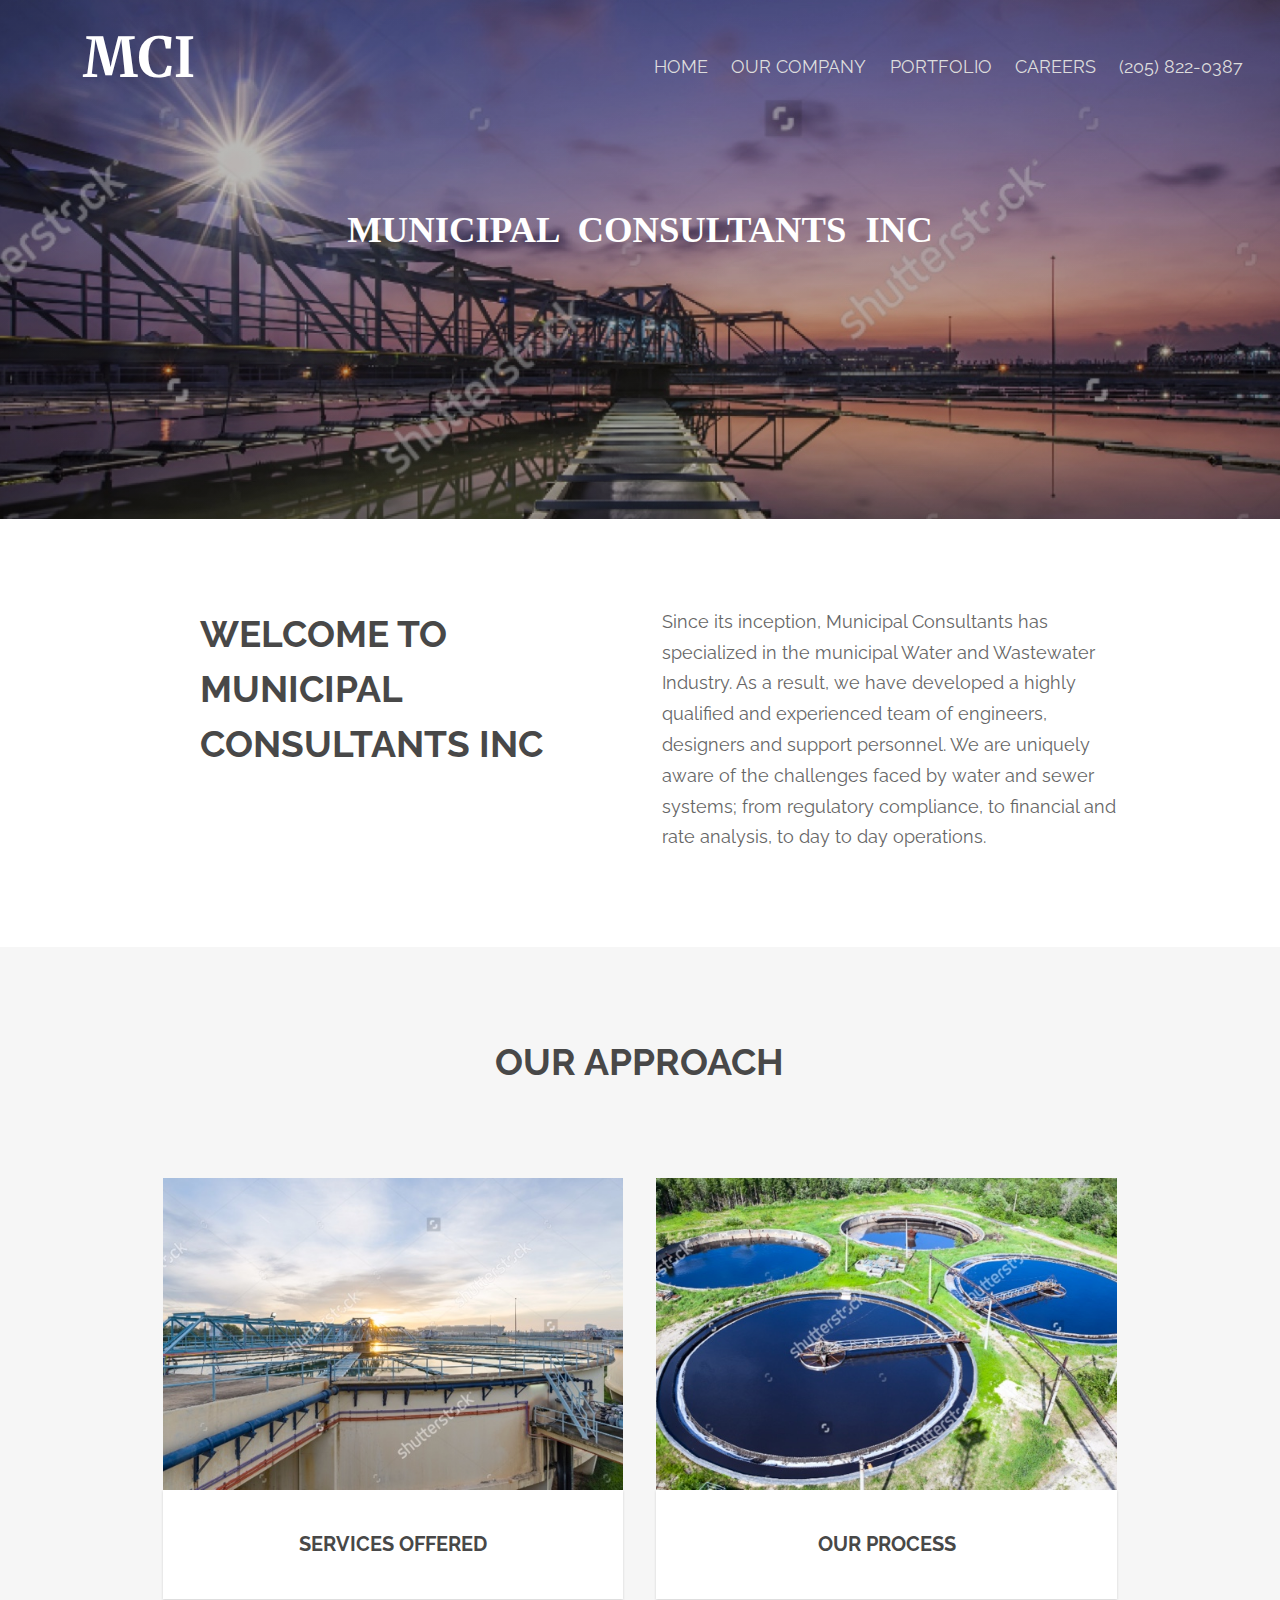
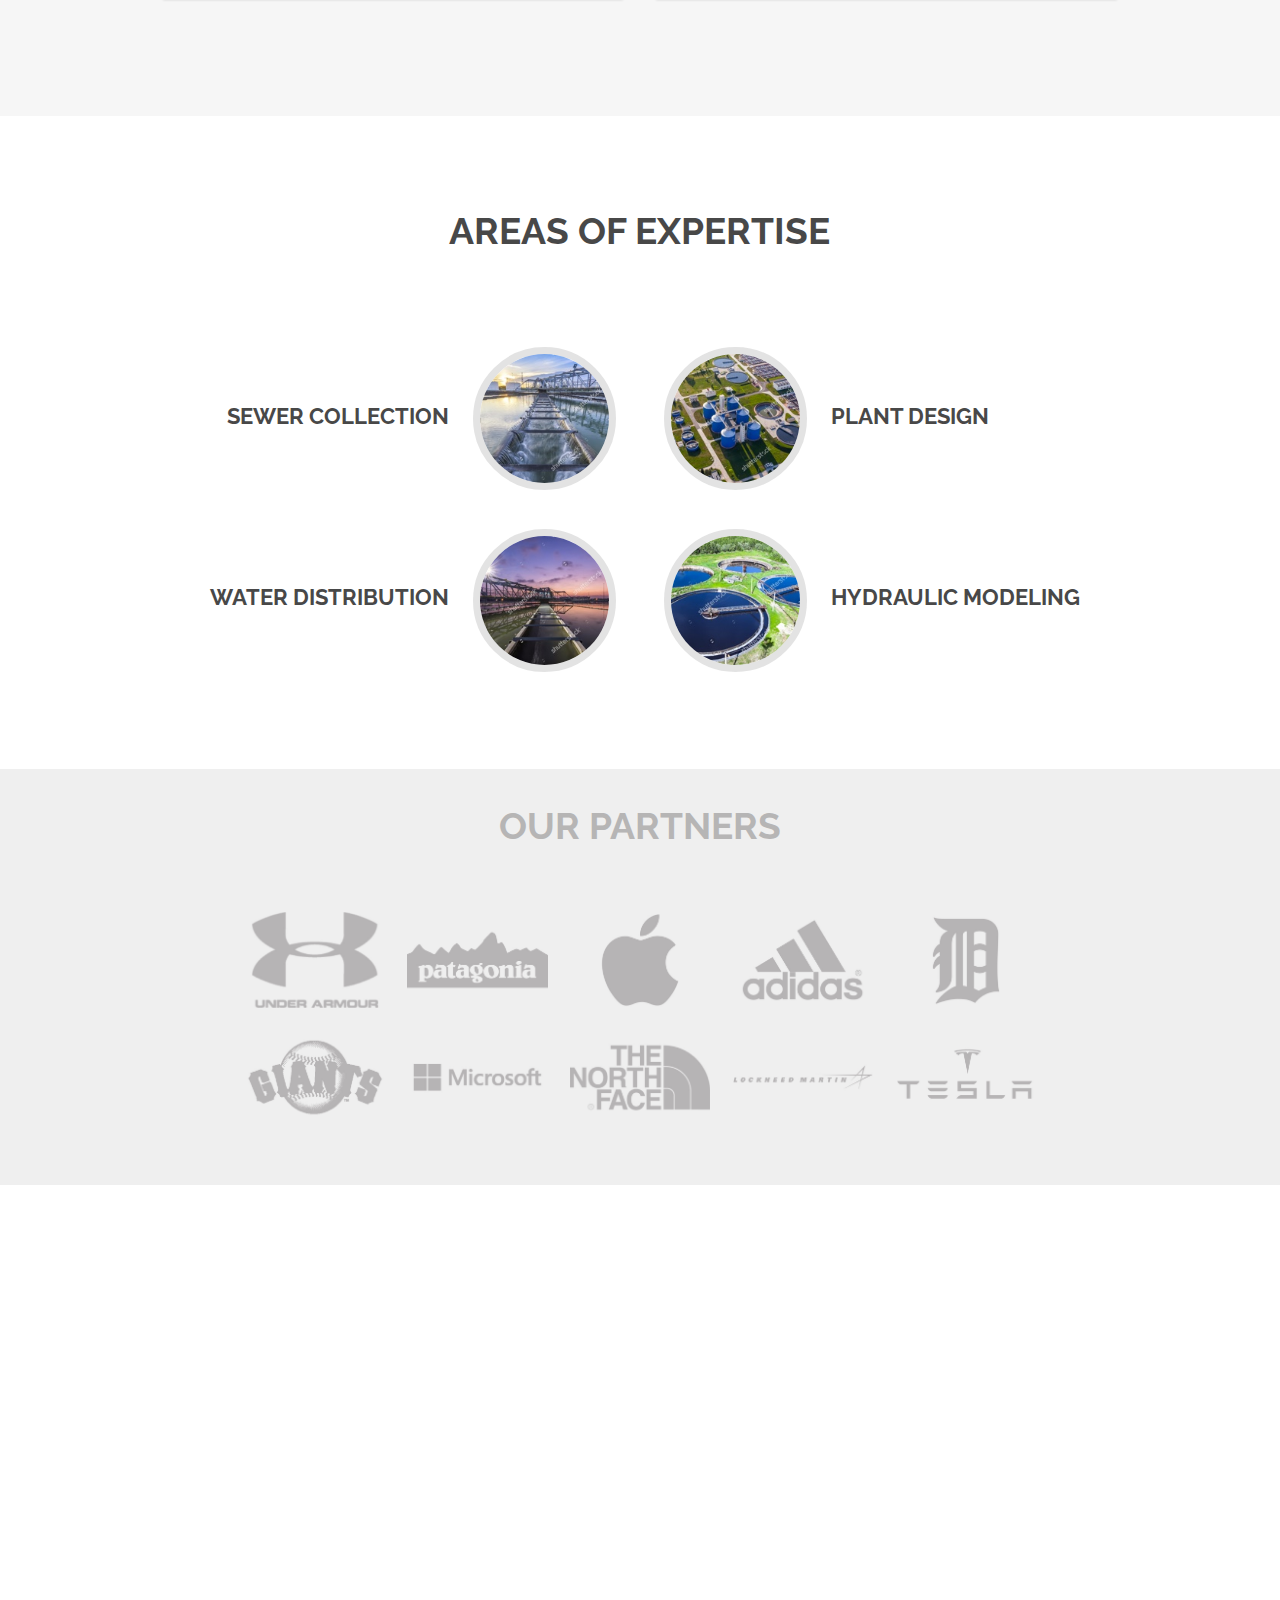
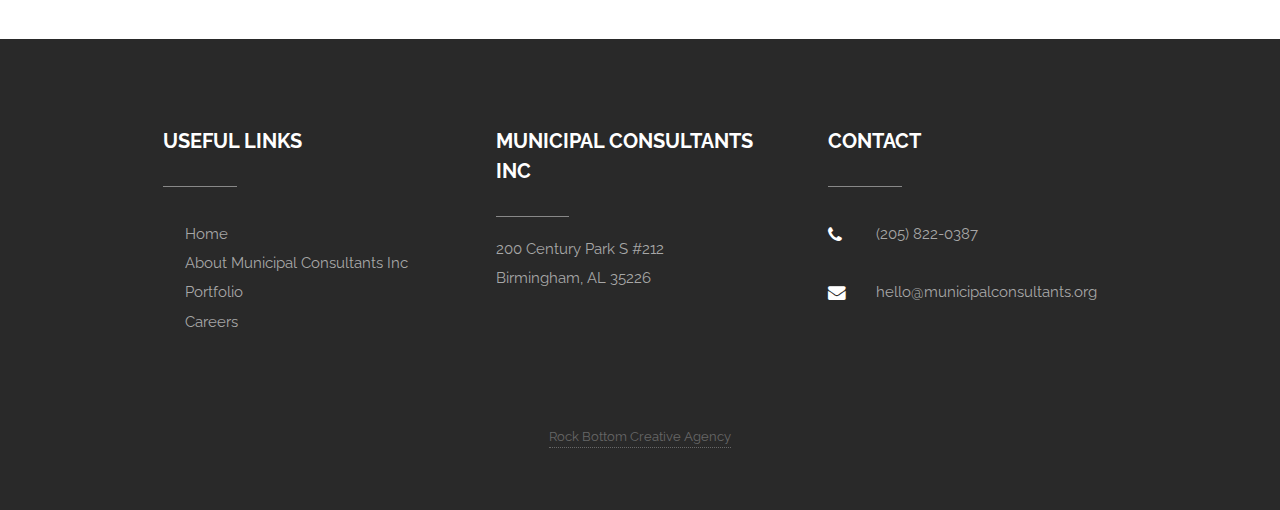
<file: index.html>
<!DOCTYPE HTML>



<html>
	<head>
		<title>Municipal Consultants Inc</title>
		<meta charset="utf-8" />
		<meta name="viewport" content="width=device-width, initial-scale=1" />
		<link rel="stylesheet" href="assets/css/main.css" />

		<link href="https://fonts.googleapis.com/css?family=Merriweather" rel="stylesheet">
		<link href="https://fonts.googleapis.com/css?family=Cormorant+Garamond" rel="stylesheet">


	</head>
	<body class="landing">

		<!-- Header -->
			<header id="header" class="alt">
				<h1><strong><a href="index.html">MCI</a></strong></h1>
				<nav id="nav">
					<ul>
						<li><a href="#">Home</a></li>
						<li><a href="about.html">Our Company</a></li>
						<li><a href="portfolio.html">Portfolio</a></li>
						<li><a href="careers.html">Careers</a></li>
						<li><a href="tel:12058220387">(205) 822-0387</a></li>
					</ul>
				</nav>
			</header>

			<a href="#menu" class="navPanelToggle"><span class="fa fa-bars"></span></a>

		<!-- Banner -->
			<section id="banner">
				<h2>Municipal Consultants Inc</h2>
				<!--  <p>Little subheading could possible go here</p>  -->
				<ul class="actions">
					<!-- <li><a href="#" class="button special big">Get Started</a></li>  -->
				</ul>
			</section>

			<!-- One -->
				<section id="one" class="wrapper style1">
					<div class="container 80%">
						<div class="row 200%">
							<div class="6u 12u$(medium)">
								<header class="major">
									<h2 style="padding-left: 1em;">Welcome to</br> Municipal Consultants Inc</h2>
									<!--  <p>Perspiciatis doloremque recusandae dolor</p>  -->
								</header>
							</div>
							<div class="6u$ 12u$(medium)">
								<p class="popener">Since its inception, Municipal Consultants has specialized in the municipal Water and Wastewater Industry.  As a result, we have developed a highly qualified and experienced team of engineers, designers and support personnel.  We are uniquely aware of the challenges faced by water and sewer systems; from regulatory compliance, to financial and rate analysis, to day to day operations.</p>
							</div>
						</div>
					</div>
				</section>


		<!-- Two -->
				<section id="two" class="wrapper style2 special">
					<div class="container">
						<header class="major">
							<h2>Our Approach</h2>
							<!--  <p>Maecenas vitae tellus feugiat eleifend</p>  -->
						</header>
						<div class="row 150%">
							<div class="6u 12u$(xsmall)">
								<a href="services.html" style="text-decoration: none;">
									<div class="image fit captioned">
										<img src="images/tank1.jpg" alt="" />
										<h3>Services Offered</h3>
									</div>
								</a>
							</div>
							<div class="6u$ 12u$(xsmall)">
								<a href="process.html" style="text-decoration: none;">
									<div class="image fit captioned">
										<img src="images/tank2.jpg" alt="" />
										<h3>Our Process</h3>
									</div>
								</a>
							</div>
						</div>
						<!--  <ul class="actions">
							<li><a href="#" class="button special big">Learn More</a></li>
							<li><a href="#" class="button big">Learn More</a></li>
						</ul>  -->
					</div>
				</section>


		<!-- Three -->
				<section id="three" class="wrapper style1">
					<div class="container">
						<header class="major special" style="text-align: center;">
							<h2>Areas of Expertise</h2>
							<!--  <p>A few samples of our past work</p>  -->
						</header>
						<div class="feature-grid">

							<div class="feature">
								<a href="portfolio.html#sewer">
									<div class="image rounded"><img src="images/mcipic4.jpg" alt="" /></div>
									<div class="content fourtext">
										<header>
											<h2 class="fourgroup">Sewer Collection</h2>
										</header>
									</div>
								</a>
							</div>

							<div class="feature">
								<a href="portfolio.html#plant">
									<div class="image rounded headroom"><img src="images/mcipic5.jpg" alt="" /></div>
									<div class="content fourtext">
										<header>
											<h2 class="fourgroup">Plant Design</h2>
										</header>
									</div>
								</a>
							</div>

							<div class="feature">
								<a href="portfolio.html#water">
									<div class="image rounded headroom"><img src="images/mcipic6.jpg" alt="" /></div>
									<div class="content fourtext">
										<header>
											<h2 class="fourgroup">Water Distribution</h2>
										</header>
									</div>
								</a>
							</div>

							<div class="feature">
								<a href="portfolio.html#hydraulic">
									<div class="image rounded headroom"><img src="images/mcipic7.jpg" alt="" /></div>
									<div class="content fourtext">
										<header>
											<h2 class="fourgroup">Hydraulic Modeling</h2>
										</header>
									</div>
								</a>
							</div>
						</div>
					</div>
				</section>

		<!-- logos -->
				<section id="five" class="wrapper">
					<div class="container 80%">
							<header class="major partners">
								<h2 style="color: #B6B5B5;">Our Partners</h2>
							</header>

							<div class="box alt">
								<div class="row 60% uniform">
									<div class="1u"></div>
									<div class="2u"><span class="image fit"><img src="images/logo1.jpg" alt="" /></span></div>
									<div class="2u"><span class="image fit"><img src="images/logo2.jpg" alt="" /></span></div>
									<div class="2u"><span class="image fit"><img src="images/logo3.jpg" alt="" /></span></div>
									<div class="2u"><span class="image fit"><img src="images/logo4.jpg" alt="" /></span></div>
									<div class="2u$"><span class="image fit"><img src="images/logo5.jpg" alt="" /></span></div>

									<div class="1u"></div>
									<div class="2u"><span class="image fit"><img src="images/logo6.jpg" alt="" /></span></div>
									<div class="2u"><span class="image fit"><img src="images/logo7.jpg" alt="" /></span></div>
									<div class="2u"><span class="image fit"><img src="images/logo8.jpg" alt="" /></span></div>
									<div class="2u"><span class="image fit"><img src="images/logo9.jpg" alt="" /></span></div>
									<div class="2u$"><span class="image fit"><img src="images/logo10.jpg" alt="" /></span></div>
								</div>
							</div>

					</div>
				</section>


		<!-- Four -->
				<section id="four" class="wrapper style3 special">
					<div class="container">
						<header class="major">
							<h2 class="mapheading">Contact Us</h2>
							<p class="mapaddress">200 Century Park S. #212, Birmingham, AL 35226</p>
						</header>
						<ul class="actions">
							<li><a href="tel:12058220387" class="button alt big lilbigger">(205) 822-0387</a></li>
						</ul>
					</div>
				</section>


	<!-- Footer -->
			<div id="footer">
				<div class="container">
					<div class="row 200% uniform">

						<section class="4u 12u$(medium) 12u$(small)">
							<header class="major">
								<h3>Useful Links</h3>
							</header>
							<ul style="list-style: none;">
								<li><a href="#">Home</a></li>
								<li><a href="about.html">About Municipal Consultants Inc</a></li>
								<li><a href="portfolio.html">Portfolio</a></li>
								<li><a href="careers.html">Careers</a></li>
							</ul>
						</section>

						<section class="4u 12u$(medium) 12u$(small)">
							<header class="major">
								<h3>Municipal Consultants Inc</h3>
							</header>
                <div class="row uniform 50%">
                	<div class="tighter">
	                	<p class="tighter">200 Century Park S #212</p></br>
	                	<p class="tighter">Birmingham, AL 35226</p>
	                </div>
                </div>
						</section>

						<section class="4u$ 12u$(medium) 12u$(small)">
							<header class="major">
								<h3>Contact</h3>
							</header>
							<ul class="labeled-icons">
								<li>
									<h4 class="icon fa-phone"><span class="label">Phone</span></h4>
									<a href="tel:12058220387">(205) 822-0387</a>
								</li>
								<li>
									<h4 class="icon fa-envelope"><span class="label">Email</span></h4>
									<a href="#">hello@municipalconsultants.org</a>
								</li>
							</ul>
						</section>

					</div>
				</div>
				<div class="copyright">
					<a href="http://www.rockbottomcreativeagency.com" target="_blank" class="rockbottom">Rock Bottom Creative Agency</a>
				</div>

			</div>
	<!-- end piddly footer -->

		<!-- Scripts -->
			<script src="assets/js/jquery.min.js"></script>
			<script src="assets/js/skel.min.js"></script>
			<script src="assets/js/util.js"></script>
			<script src="assets/js/main.js"></script>

	</body>
</html>
</file>
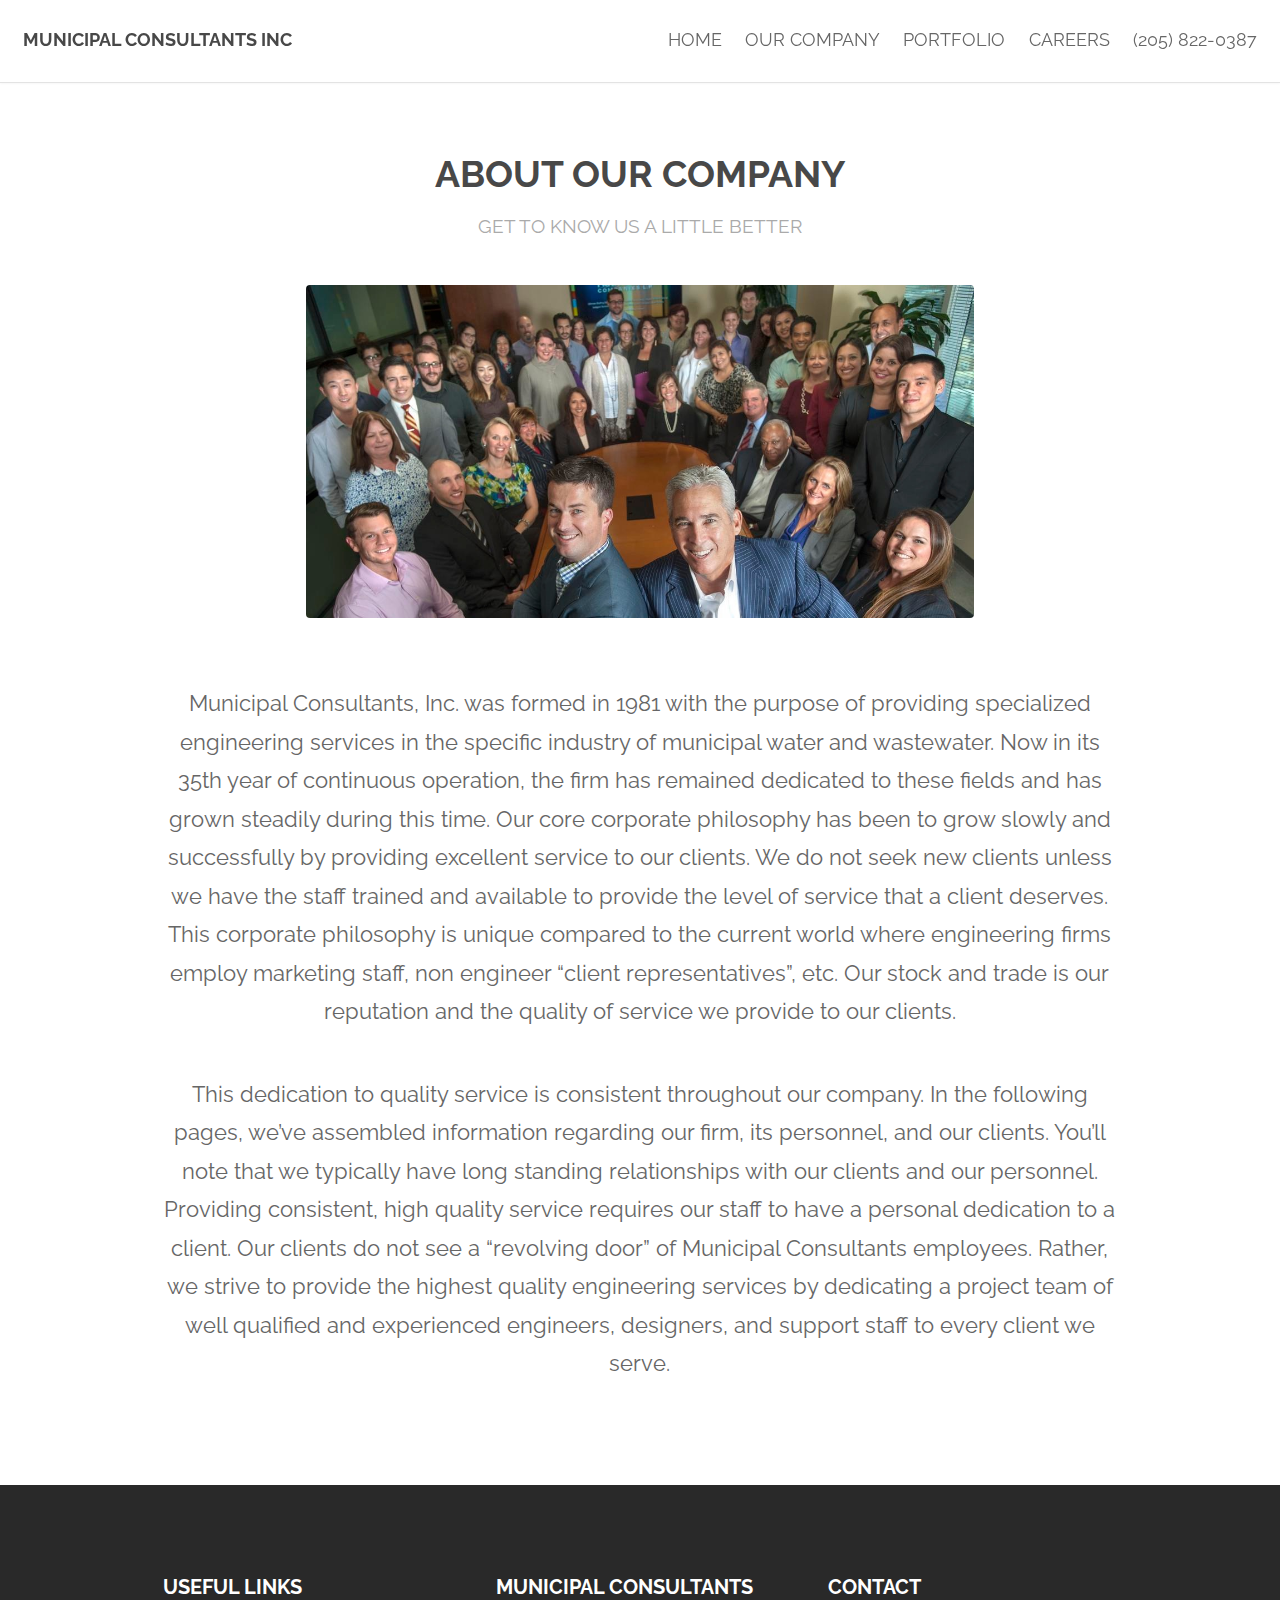
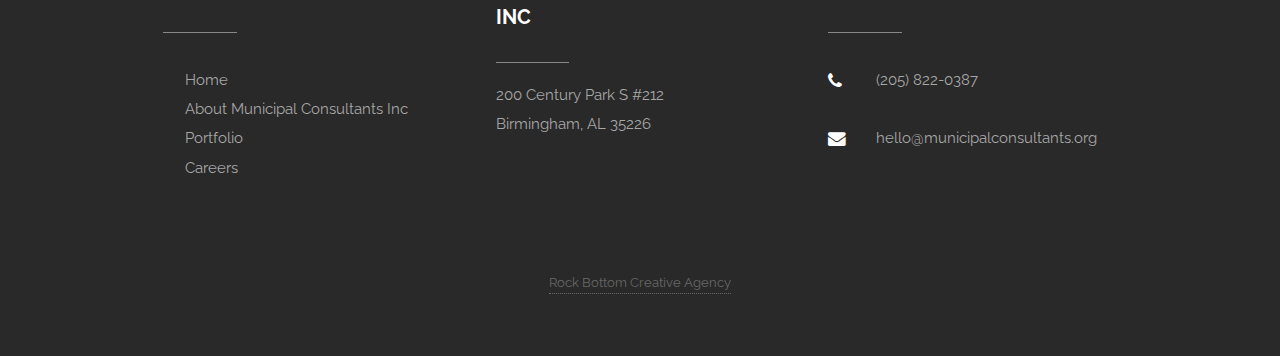
<file: about.html>
<!DOCTYPE HTML>

<html>
  <head>
    <title>About | Municipal Consultants Inc</title>
    <meta charset="utf-8" />
    <meta name="viewport" content="width=device-width, initial-scale=1" />
    <link rel="stylesheet" href="assets/css/main.css" />
  </head>
  <body>

    <!-- Header -->
      <header id="header">
        <h1><strong><a href="home.html">Municipal Consultants Inc</a></strong></h1>
        <nav id="nav">
          <ul>
            <li><a href="home.html">Home</a></li>
            <li><a href="#">Our Company</a></li>
            <li><a href="portfolio.html">Portfolio</a></li>
            <li><a href="careers.html">Careers</a></li>
            <li><a href="#">(205) 822-0387</a></li>
          </ul>
        </nav>
      </header>

      <a href="#menu" class="navPanelToggle"><span class="fa fa-bars"></span></a>

    <!-- Main -->
      <section id="main" class="wrapper">
        <div class="container" style="text-align: center;">

          <header class="major special littleshort">
            <h2>About Our Company</h2>
            <p>Get to Know Us a Little Better</p>
          </header>

          <a href="#" class="image fit companypic"><img src="images/companypic.jpg" alt="" /></a>

            <p class="companybio">Municipal Consultants, Inc. was formed in 1981 with the purpose of providing specialized engineering services in the specific industry of municipal water and wastewater.  Now in its 35th year of continuous operation, the firm has remained dedicated to these fields and has grown steadily during this time.  Our core corporate philosophy has been to grow slowly and successfully by providing excellent service to our clients.  We do not seek new clients unless we have the staff trained and available to provide the level of service that a client deserves.  This corporate philosophy is unique compared to the current world where engineering firms employ marketing staff, non engineer “client representatives”, etc.  Our stock and trade is our reputation and the quality of service we provide to our clients.</p>

            <p class="companybio2">This dedication to quality service is consistent throughout our company.  In the following pages, we’ve assembled information regarding our firm, its personnel, and our clients.  You’ll note that we typically have long standing relationships with our clients and our personnel.  Providing consistent, high quality service requires our staff to have a personal dedication to a client.  Our clients do not see a “revolving door” of Municipal Consultants employees.  Rather, we strive to provide the highest quality engineering services by dedicating a project team of well qualified and experienced engineers, designers, and support staff to every client we serve.</p>





        </div>
      </section>

    <!-- Footer -->
      <div id="footer">
        <div class="container">
          <div class="row 200% uniform">

            <section class="4u 12u$(medium) 12u$(small)">
              <header class="major">
                <h3>Useful Links</h3>
              </header>
              <ul style="list-style: none;">
                <li><a href="home.html">Home</a></li>
                <li><a href="#">About Municipal Consultants Inc</a></li>
                <li><a href="portfolio.html">Portfolio</a></li>
                <li><a href="careers.html">Careers</a></li>
              </ul>
            </section>

            <section class="4u 12u$(medium) 12u$(small)">
              <header class="major">
                <h3>Municipal Consultants Inc</h3>
              </header>
                <div class="row uniform 50%">
                  <div class="tighter">
                    <p class="tighter">200 Century Park S #212</p></br>
                    <p class="tighter">Birmingham, AL 35226</p>
                  </div>
                </div>
            </section>

            <section class="4u$ 12u$(medium) 12u$(small)">
              <header class="major">
                <h3>Contact</h3>
              </header>
              <ul class="labeled-icons">
                <li>
                  <h4 class="icon fa-phone"><span class="label">Phone</span></h4>
                  <a href="#">(205) 822-0387</a>
                </li>
                <li>
                  <h4 class="icon fa-envelope"><span class="label">Email</span></h4>
                  <a href="#">hello@municipalconsultants.org</a>
                </li>
              </ul>
            </section>

          </div>
        </div>
        <div class="copyright">
          <a href="http://www.rockbottomcreativeagency.com" target="_blank" class="rockbottom">Rock Bottom Creative Agency</a>
        </div>

      </div>

    <!-- Scripts -->
      <script src="assets/js/jquery.min.js"></script>
      <script src="assets/js/skel.min.js"></script>
      <script src="assets/js/util.js"></script>
      <script src="assets/js/main.js"></script>

  </body>
</html>
</file>
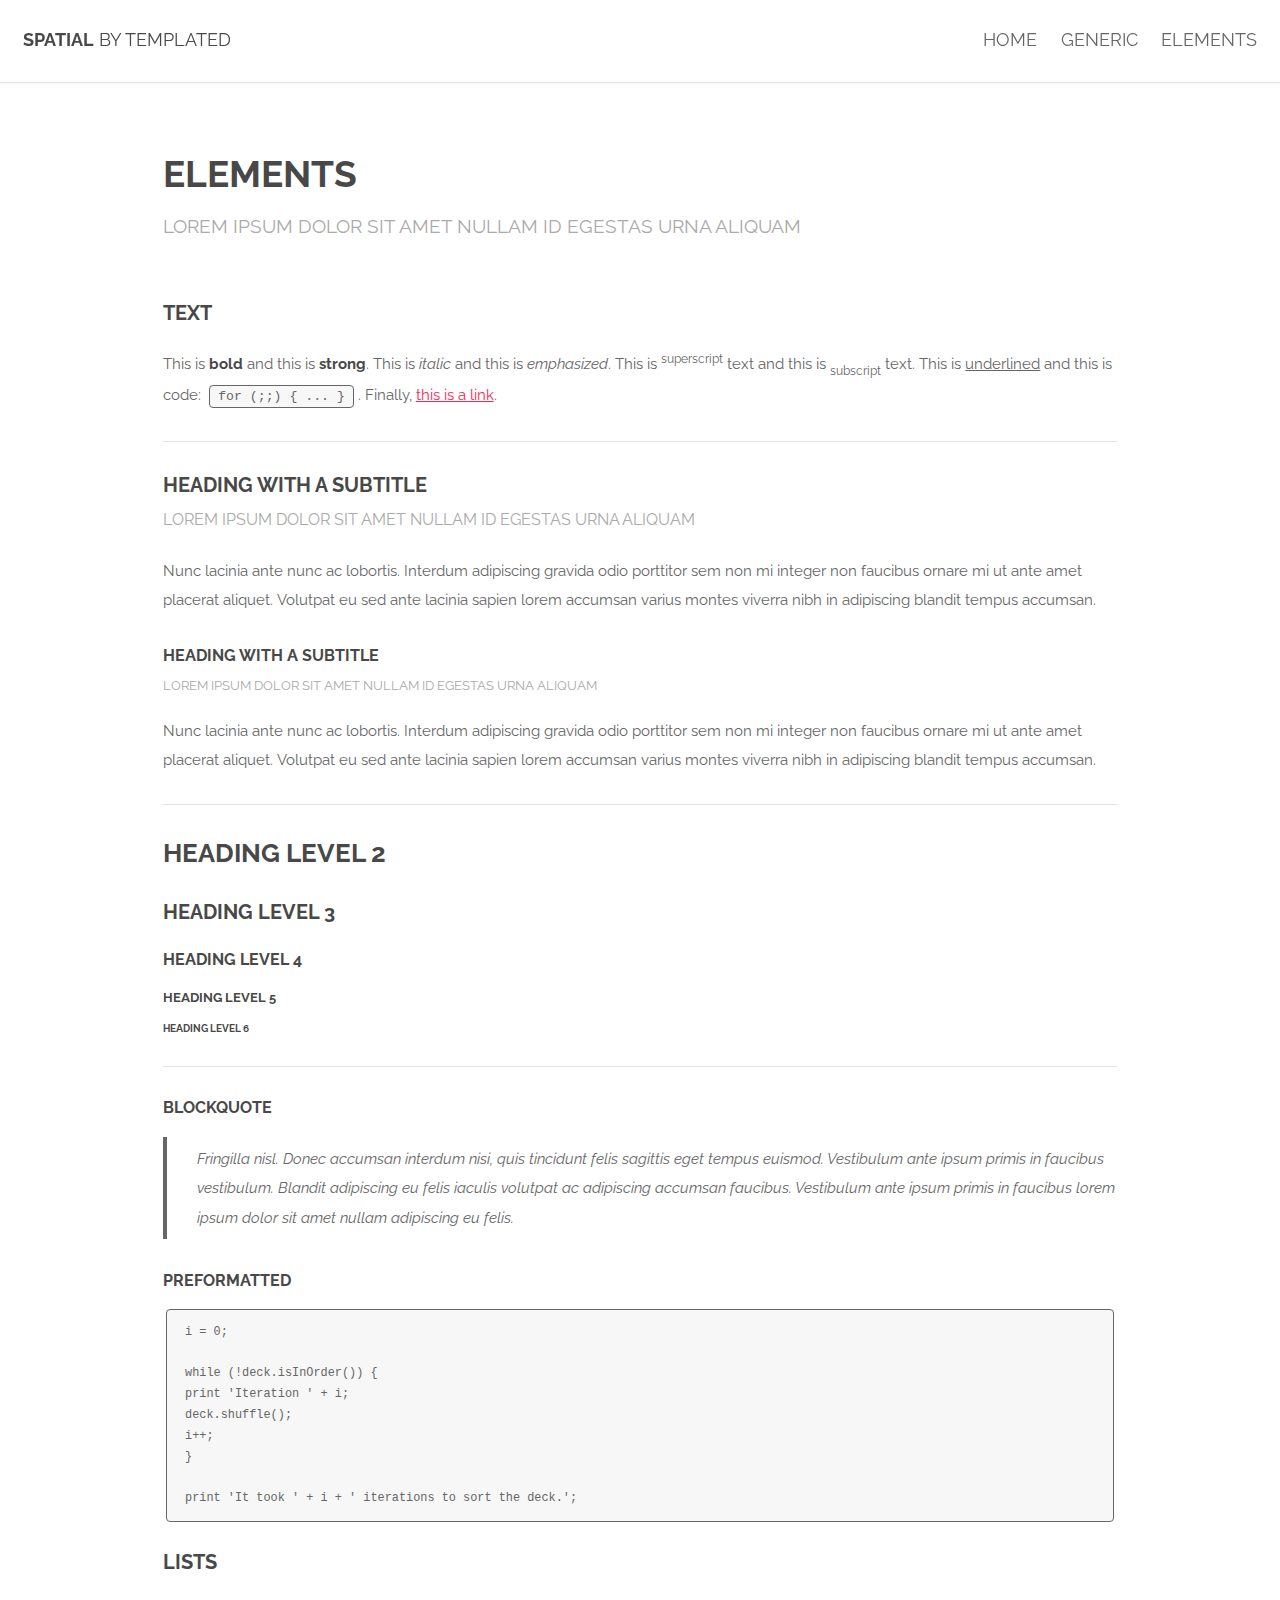
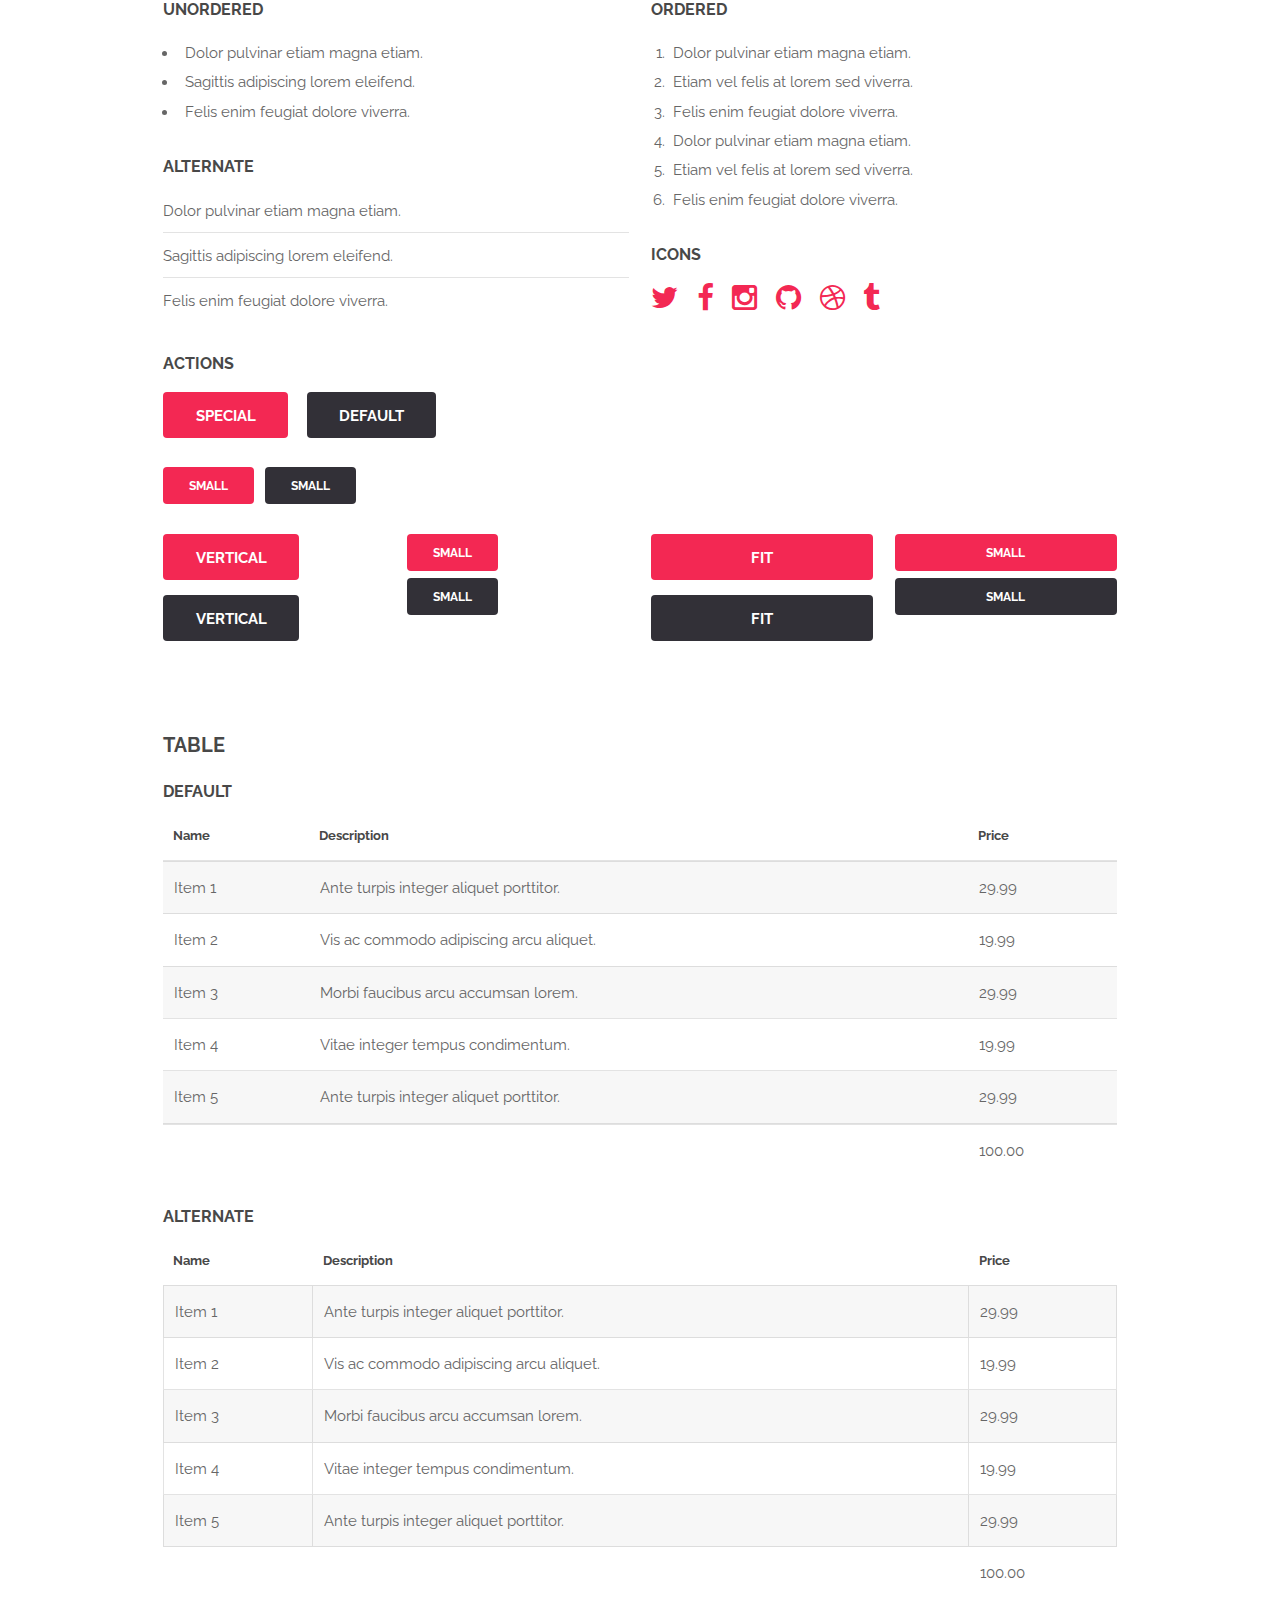
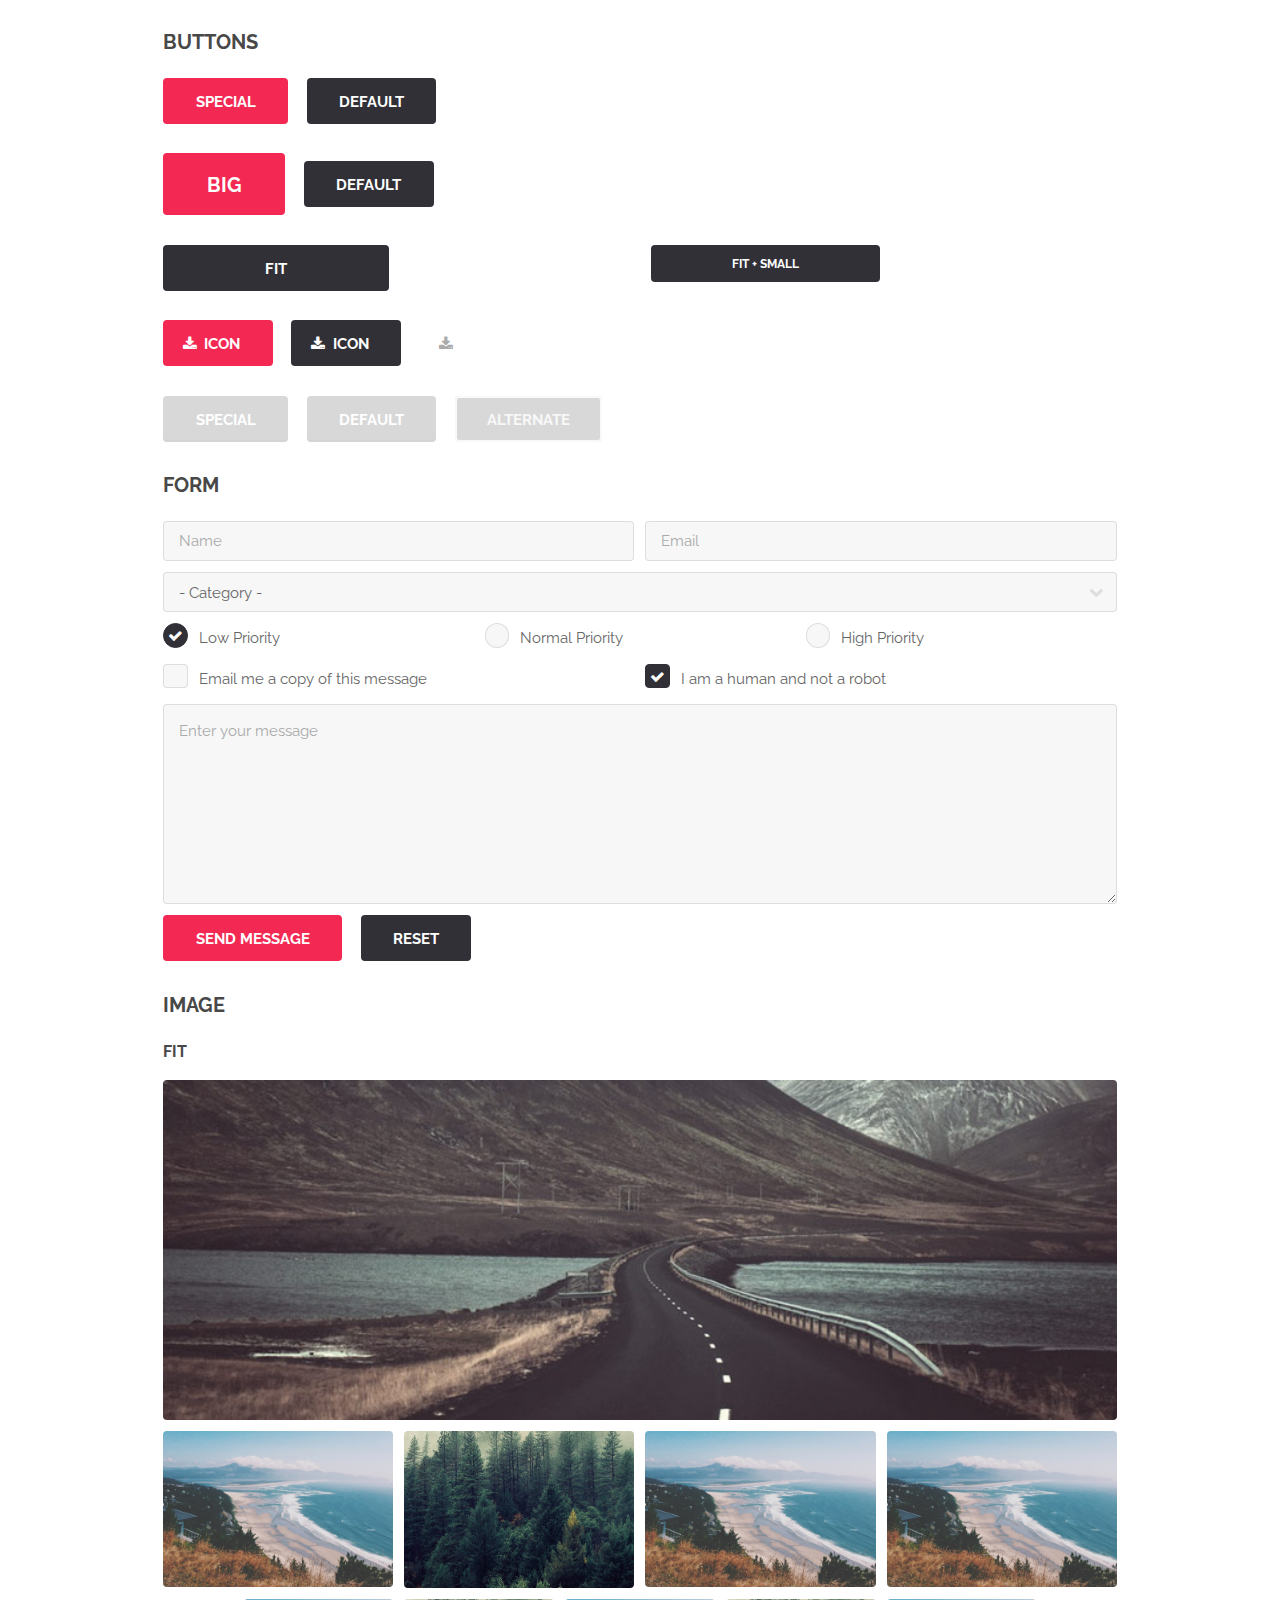
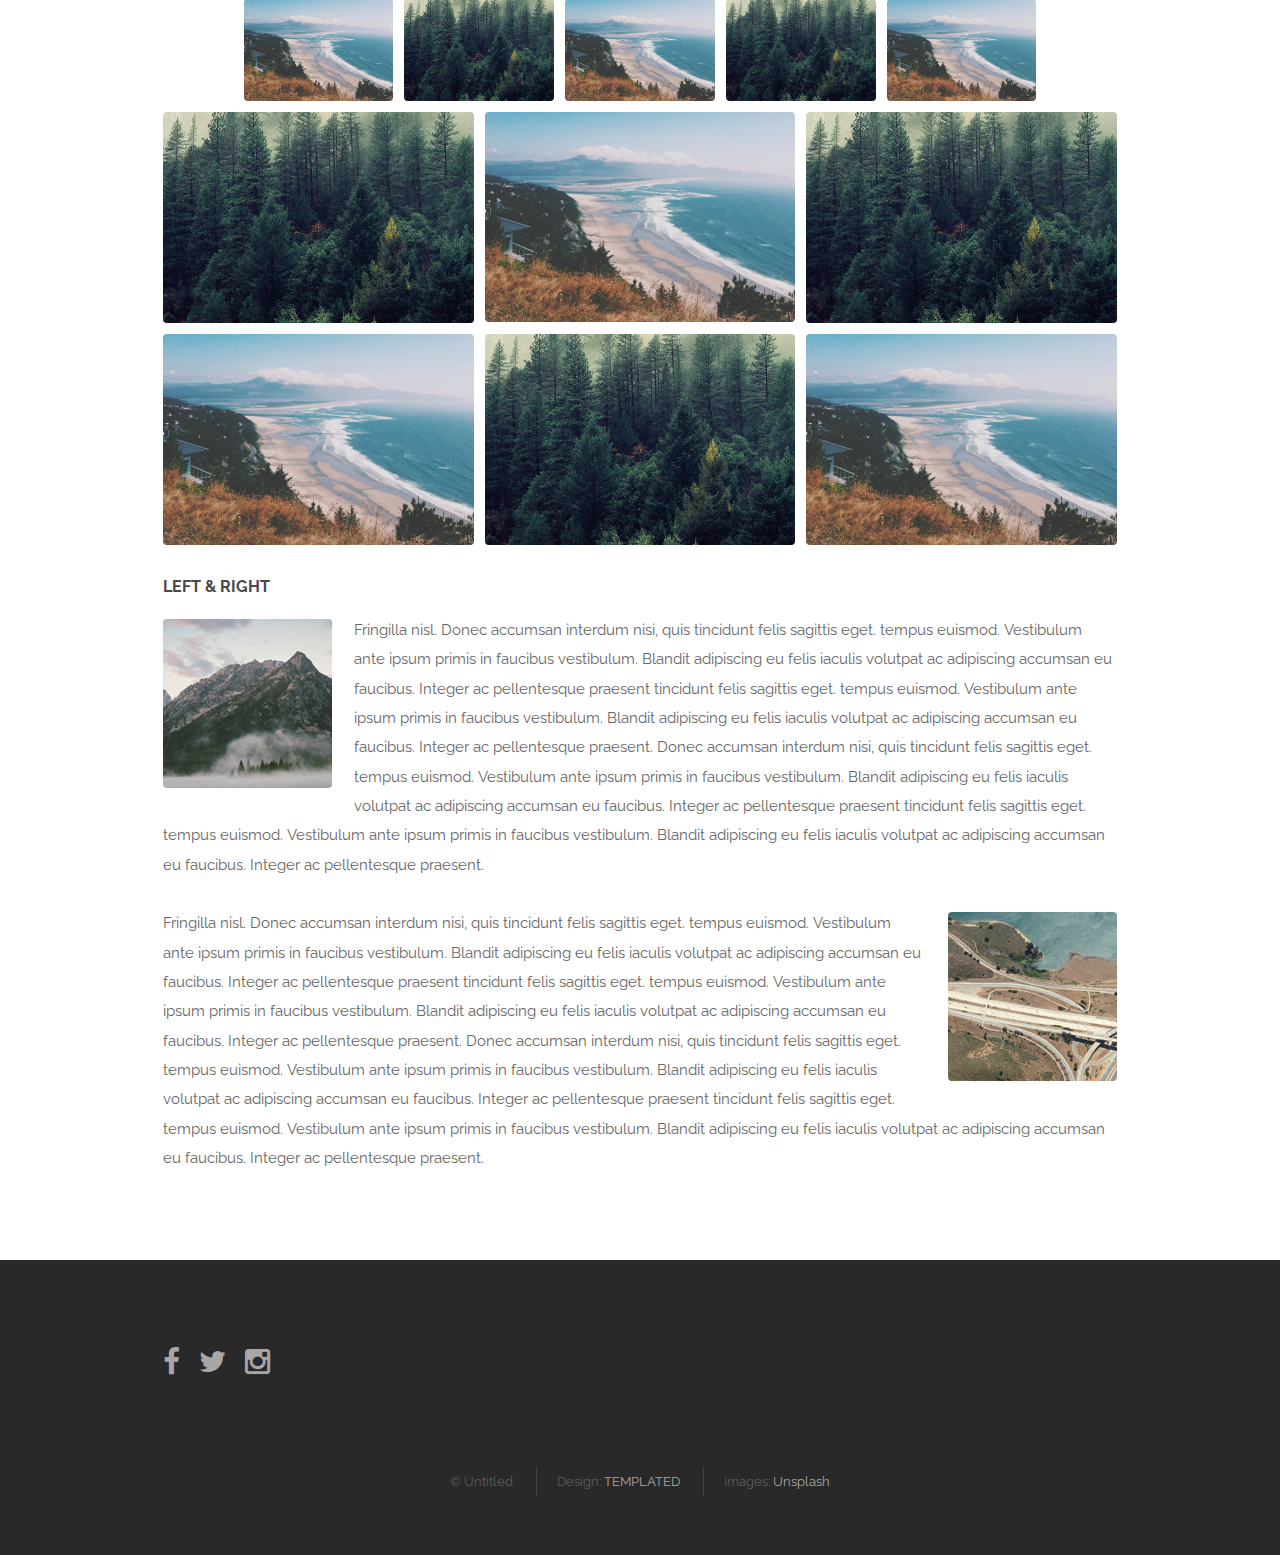
<file: elements.html>
<!DOCTYPE HTML>

<html>
	<head>
		<title>Elements - Spatial by TEMPLATED</title>
		<meta charset="utf-8" />
		<meta name="viewport" content="width=device-width, initial-scale=1" />
		<link rel="stylesheet" href="assets/css/main.css" />
	</head>
	<body>

		<!-- Header -->
			<header id="header">
				<h1><strong><a href="index.html">Spatial</a></strong> by Templated</h1>
				<nav id="nav">
					<ul>
						<li><a href="index.html">Home</a></li>
						<li><a href="generic.html">Generic</a></li>
						<li><a href="elements.html">Elements</a></li>
					</ul>
				</nav>
			</header>

			<a href="#menu" class="navPanelToggle"><span class="fa fa-bars"></span></a>

		<!-- Main -->
			<section id="main" class="wrapper">
				<div class="container">
					<header class="major special">
						<h2>Elements</h2>
						<p>Lorem ipsum dolor sit amet nullam id egestas urna aliquam</p>
					</header>

					<!-- Text -->
						<section>
							<h3>Text</h3>
							<p>This is <b>bold</b> and this is <strong>strong</strong>. This is <i>italic</i> and this is <em>emphasized</em>.
							This is <sup>superscript</sup> text and this is <sub>subscript</sub> text.
							This is <u>underlined</u> and this is code: <code>for (;;) { ... }</code>. Finally, <a href="#">this is a link</a>.</p>

							<hr />

							<header>
								<h3>Heading with a Subtitle</h3>
								<p>Lorem ipsum dolor sit amet nullam id egestas urna aliquam</p>
							</header>
							<p>Nunc lacinia ante nunc ac lobortis. Interdum adipiscing gravida odio porttitor sem non mi integer non faucibus ornare mi ut ante amet placerat aliquet. Volutpat eu sed ante lacinia sapien lorem accumsan varius montes viverra nibh in adipiscing blandit tempus accumsan.</p>
							<header>
								<h4>Heading with a Subtitle</h4>
								<p>Lorem ipsum dolor sit amet nullam id egestas urna aliquam</p>
							</header>
							<p>Nunc lacinia ante nunc ac lobortis. Interdum adipiscing gravida odio porttitor sem non mi integer non faucibus ornare mi ut ante amet placerat aliquet. Volutpat eu sed ante lacinia sapien lorem accumsan varius montes viverra nibh in adipiscing blandit tempus accumsan.</p>

							<hr />

							<h2>Heading Level 2</h2>
							<h3>Heading Level 3</h3>
							<h4>Heading Level 4</h4>
							<h5>Heading Level 5</h5>
							<h6>Heading Level 6</h6>

							<hr />

							<h4>Blockquote</h4>
							<blockquote>Fringilla nisl. Donec accumsan interdum nisi, quis tincidunt felis sagittis eget tempus euismod. Vestibulum ante ipsum primis in faucibus vestibulum. Blandit adipiscing eu felis iaculis volutpat ac adipiscing accumsan faucibus. Vestibulum ante ipsum primis in faucibus lorem ipsum dolor sit amet nullam adipiscing eu felis.</blockquote>

							<h4>Preformatted</h4>
							<pre><code>i = 0;

while (!deck.isInOrder()) {
print 'Iteration ' + i;
deck.shuffle();
i++;
}

print 'It took ' + i + ' iterations to sort the deck.';</code></pre>
						</section>

					<!-- Lists -->
						<section>
							<h3>Lists</h3>
							<div class="row">
								<div class="6u 12u$(xsmall)">

									<h4>Unordered</h4>
									<ul>
										<li>Dolor pulvinar etiam magna etiam.</li>
										<li>Sagittis adipiscing lorem eleifend.</li>
										<li>Felis enim feugiat dolore viverra.</li>
									</ul>

									<h4>Alternate</h4>
									<ul class="alt">
										<li>Dolor pulvinar etiam magna etiam.</li>
										<li>Sagittis adipiscing lorem eleifend.</li>
										<li>Felis enim feugiat dolore viverra.</li>
									</ul>

								</div>
								<div class="6u$ 12u$(xsmall)">

									<h4>Ordered</h4>
									<ol>
										<li>Dolor pulvinar etiam magna etiam.</li>
										<li>Etiam vel felis at lorem sed viverra.</li>
										<li>Felis enim feugiat dolore viverra.</li>
										<li>Dolor pulvinar etiam magna etiam.</li>
										<li>Etiam vel felis at lorem sed viverra.</li>
										<li>Felis enim feugiat dolore viverra.</li>
									</ol>

									<h4>Icons</h4>
									<ul class="icons">
										<li><a href="#" class="icon fa-twitter"><span class="label">Twitter</span></a></li>
										<li><a href="#" class="icon fa-facebook"><span class="label">Facebook</span></a></li>
										<li><a href="#" class="icon fa-instagram"><span class="label">Instagram</span></a></li>
										<li><a href="#" class="icon fa-github"><span class="label">Github</span></a></li>
										<li><a href="#" class="icon fa-dribbble"><span class="label">Dribbble</span></a></li>
										<li><a href="#" class="icon fa-tumblr"><span class="label">Tumblr</span></a></li>
									</ul>

								</div>
							</div>

							<h4>Actions</h4>
							<ul class="actions">
								<li><a href="#" class="button special">Special</a></li>
								<li><a href="#" class="button">Default</a></li>
								<li><a href="#" class="button alt">Alternate</a></li>
							</ul>
							<ul class="actions small">
								<li><a href="#" class="button special small">Small</a></li>
								<li><a href="#" class="button small">Small</a></li>
								<li><a href="#" class="button alt small">Small</a></li>
							</ul>
							<div class="row">
								<div class="3u 6u(small) 12u$(xsmall)">
									<ul class="actions vertical">
										<li><a href="#" class="button special">Vertical</a></li>
										<li><a href="#" class="button">Vertical</a></li>
										<li><a href="#" class="button alt">Vertical</a></li>
									</ul>
								</div>
								<div class="3u 6u$(small) 12u$(xsmall)">
									<ul class="actions vertical small">
										<li><a href="#" class="button special small">Small</a></li>
										<li><a href="#" class="button small">Small</a></li>
										<li><a href="#" class="button alt small">Small</a></li>
									</ul>
								</div>
								<div class="3u 6u(small) 12u$(xsmall)">
									<ul class="actions vertical">
										<li><a href="#" class="button special fit">Fit</a></li>
										<li><a href="#" class="button fit">Fit</a></li>
										<li><a href="#" class="button alt fit">Fit</a></li>
									</ul>
								</div>
								<div class="3u$ 6u$(small) 12u$(xsmall)">
									<ul class="actions vertical small">
										<li><a href="#" class="button special small fit">Small</a></li>
										<li><a href="#" class="button small fit">Small</a></li>
										<li><a href="#" class="button alt small fit">Small</a></li>
									</ul>
								</div>
							</div>
						</section>

					<!-- Table -->
						<section>
							<h3>Table</h3>
							<h4>Default</h4>
							<div class="table-wrapper">
								<table>
									<thead>
										<tr>
											<th>Name</th>
											<th>Description</th>
											<th>Price</th>
										</tr>
									</thead>
									<tbody>
										<tr>
											<td>Item 1</td>
											<td>Ante turpis integer aliquet porttitor.</td>
											<td>29.99</td>
										</tr>
										<tr>
											<td>Item 2</td>
											<td>Vis ac commodo adipiscing arcu aliquet.</td>
											<td>19.99</td>
										</tr>
										<tr>
											<td>Item 3</td>
											<td> Morbi faucibus arcu accumsan lorem.</td>
											<td>29.99</td>
										</tr>
										<tr>
											<td>Item 4</td>
											<td>Vitae integer tempus condimentum.</td>
											<td>19.99</td>
										</tr>
										<tr>
											<td>Item 5</td>
											<td>Ante turpis integer aliquet porttitor.</td>
											<td>29.99</td>
										</tr>
									</tbody>
									<tfoot>
										<tr>
											<td colspan="2"></td>
											<td>100.00</td>
										</tr>
									</tfoot>
								</table>
							</div>
							<h4>Alternate</h4>
							<div class="table-wrapper">
								<table class="alt">
									<thead>
										<tr>
											<th>Name</th>
											<th>Description</th>
											<th>Price</th>
										</tr>
									</thead>
									<tbody>
										<tr>
											<td>Item 1</td>
											<td>Ante turpis integer aliquet porttitor.</td>
											<td>29.99</td>
										</tr>
										<tr>
											<td>Item 2</td>
											<td>Vis ac commodo adipiscing arcu aliquet.</td>
											<td>19.99</td>
										</tr>
										<tr>
											<td>Item 3</td>
											<td> Morbi faucibus arcu accumsan lorem.</td>
											<td>29.99</td>
										</tr>
										<tr>
											<td>Item 4</td>
											<td>Vitae integer tempus condimentum.</td>
											<td>19.99</td>
										</tr>
										<tr>
											<td>Item 5</td>
											<td>Ante turpis integer aliquet porttitor.</td>
											<td>29.99</td>
										</tr>
									</tbody>
									<tfoot>
										<tr>
											<td colspan="2"></td>
											<td>100.00</td>
										</tr>
									</tfoot>
								</table>
							</div>
						</section>

					<!-- Buttons -->
						<section>
							<h3>Buttons</h3>
							<ul class="actions">
								<li><a href="#" class="button special">Special</a></li>
								<li><a href="#" class="button">Default</a></li>
								<li><a href="#" class="button alt">Alternate</a></li>
							</ul>
							<ul class="actions">
								<li><a href="#" class="button special big">Big</a></li>
								<li><a href="#" class="button">Default</a></li>
								<li><a href="#" class="button alt small">Small</a></li>
							</ul>
							<div class="row">
								<div class="6u 12u$(xsmall)">
									<ul class="actions fit">
										<li><a href="#" class="button fit">Fit</a></li>
										<li><a href="#" class="button alt fit">Fit</a></li>
									</ul>
								</div>
								<div class="6u$ 12u$(xsmall)">
									<ul class="actions fit small">
										<li><a href="#" class="button fit small">Fit + Small</a></li>
										<li><a href="#" class="button alt fit small">Fit + Small</a></li>
									</ul>
								</div>
							</div>
							<ul class="actions">
								<li><a href="#" class="button special icon fa-download">Icon</a></li>
								<li><a href="#" class="button icon fa-download">Icon</a></li>
								<li><a href="#" class="button alt icon fa-download">Icon</a></li>
							</ul>
							<ul class="actions">
								<li><span class="button special disabled">Special</span></li>
								<li><span class="button disabled">Default</span></li>
								<li><span class="button alt disabled">Alternate</span></li>
							</ul>
						</section>

					<!-- Form -->
						<section>
							<h3>Form</h3>
							<form method="post" action="#">
								<div class="row uniform 50%">
									<div class="6u 12u$(xsmall)">
										<input type="text" name="name" id="name" value="" placeholder="Name" />
									</div>
									<div class="6u$ 12u$(xsmall)">
										<input type="email" name="email" id="email" value="" placeholder="Email" />
									</div>
									<div class="12u$">
										<div class="select-wrapper">
											<select name="category" id="category">
												<option value="">- Category -</option>
												<option value="1">Manufacturing</option>
												<option value="1">Shipping</option>
												<option value="1">Administration</option>
												<option value="1">Human Resources</option>
											</select>
										</div>
									</div>
									<div class="4u 12u$(xsmall)">
										<input type="radio" id="priority-low" name="priority" checked>
										<label for="priority-low">Low Priority</label>
									</div>
									<div class="4u 12u$(xsmall)">
										<input type="radio" id="priority-normal" name="priority">
										<label for="priority-normal">Normal Priority</label>
									</div>
									<div class="4u$ 12u$(xsmall)">
										<input type="radio" id="priority-high" name="priority">
										<label for="priority-high">High Priority</label>
									</div>
									<div class="6u 12u$(small)">
										<input type="checkbox" id="copy" name="copy">
										<label for="copy">Email me a copy of this message</label>
									</div>
									<div class="6u$ 12u$(small)">
										<input type="checkbox" id="human" name="human" checked>
										<label for="human">I am a human and not a robot</label>
									</div>
									<div class="12u$">
										<textarea name="message" id="message" placeholder="Enter your message" rows="6"></textarea>
									</div>
									<div class="12u$">
										<ul class="actions">
											<li><input type="submit" value="Send Message" class="special" /></li>
											<li><input type="reset" value="Reset" /></li>
										</ul>
									</div>
								</div>
							</form>
						</section>

					<!-- Image -->
						<section>
							<h3>Image</h3>
							<h4>Fit</h4>
							<div class="box alt">
								<div class="row 50% uniform">

									<div class="12u$"><span class="image fit"><img src="images/pic01.jpg" alt="" /></span></div>

									<div class="3u"><span class="image fit"><img src="images/pic02.jpg" alt="" /></span></div>
									<div class="3u"><span class="image fit"><img src="images/pic03.jpg" alt="" /></span></div>
									<div class="3u"><span class="image fit"><img src="images/pic02.jpg" alt="" /></span></div>
									<div class="3u$"><span class="image fit"><img src="images/pic02.jpg" alt="" /></span></div>

									<div class="1u"></div>
									<div class="2u"><span class="image fit"><img src="images/pic02.jpg" alt="" /></span></div>
									<div class="2u"><span class="image fit"><img src="images/pic03.jpg" alt="" /></span></div>
									<div class="2u"><span class="image fit"><img src="images/pic02.jpg" alt="" /></span></div>
									<div class="2u"><span class="image fit"><img src="images/pic03.jpg" alt="" /></span></div>
									<div class="2u$"><span class="image fit"><img src="images/pic02.jpg" alt="" /></span></div>

									<div class="4u"><span class="image fit"><img src="images/pic03.jpg" alt="" /></span></div>
									<div class="4u"><span class="image fit"><img src="images/pic02.jpg" alt="" /></span></div>
									<div class="4u$"><span class="image fit"><img src="images/pic03.jpg" alt="" /></span></div>

									<div class="4u"><span class="image fit"><img src="images/pic02.jpg" alt="" /></span></div>
									<div class="4u"><span class="image fit"><img src="images/pic03.jpg" alt="" /></span></div>
									<div class="4u$"><span class="image fit"><img src="images/pic02.jpg" alt="" /></span></div>
								</div>
							</div>

							<h4>Left &amp; Right</h4>
							<p><span class="image left"><img src="images/pic04.jpg" alt="" /></span>Fringilla nisl. Donec accumsan interdum nisi, quis tincidunt felis sagittis eget. tempus euismod. Vestibulum ante ipsum primis in faucibus vestibulum. Blandit adipiscing eu felis iaculis volutpat ac adipiscing accumsan eu faucibus. Integer ac pellentesque praesent tincidunt felis sagittis eget. tempus euismod. Vestibulum ante ipsum primis in faucibus vestibulum. Blandit adipiscing eu felis iaculis volutpat ac adipiscing accumsan eu faucibus. Integer ac pellentesque praesent. Donec accumsan interdum nisi, quis tincidunt felis sagittis eget. tempus euismod. Vestibulum ante ipsum primis in faucibus vestibulum. Blandit adipiscing eu felis iaculis volutpat ac adipiscing accumsan eu faucibus. Integer ac pellentesque praesent tincidunt felis sagittis eget. tempus euismod. Vestibulum ante ipsum primis in faucibus vestibulum. Blandit adipiscing eu felis iaculis volutpat ac adipiscing accumsan eu faucibus. Integer ac pellentesque praesent.</p>
							<p><span class="image right"><img src="images/pic05.jpg" alt="" /></span>Fringilla nisl. Donec accumsan interdum nisi, quis tincidunt felis sagittis eget. tempus euismod. Vestibulum ante ipsum primis in faucibus vestibulum. Blandit adipiscing eu felis iaculis volutpat ac adipiscing accumsan eu faucibus. Integer ac pellentesque praesent tincidunt felis sagittis eget. tempus euismod. Vestibulum ante ipsum primis in faucibus vestibulum. Blandit adipiscing eu felis iaculis volutpat ac adipiscing accumsan eu faucibus. Integer ac pellentesque praesent. Donec accumsan interdum nisi, quis tincidunt felis sagittis eget. tempus euismod. Vestibulum ante ipsum primis in faucibus vestibulum. Blandit adipiscing eu felis iaculis volutpat ac adipiscing accumsan eu faucibus. Integer ac pellentesque praesent tincidunt felis sagittis eget. tempus euismod. Vestibulum ante ipsum primis in faucibus vestibulum. Blandit adipiscing eu felis iaculis volutpat ac adipiscing accumsan eu faucibus. Integer ac pellentesque praesent.</p>
						</section>

				</div>
			</section>

		<!-- Footer -->
			<footer id="footer">
				<div class="container">
					<ul class="icons">
						<li><a href="#" class="icon fa-facebook"></a></li>
						<li><a href="#" class="icon fa-twitter"></a></li>
						<li><a href="#" class="icon fa-instagram"></a></li>
					</ul>
					<ul class="copyright">
						<li>&copy; Untitled</li>
						<li>Design: <a href="http://templated.co">TEMPLATED</a></li>
						<li>Images: <a href="http://unsplash.com">Unsplash</a></li>
					</ul>
				</div>
			</footer>

		<!-- Scripts -->
			<script src="assets/js/jquery.min.js"></script>
			<script src="assets/js/skel.min.js"></script>
			<script src="assets/js/util.js"></script>
			<script src="assets/js/main.js"></script>

	</body>
</html>
</file>
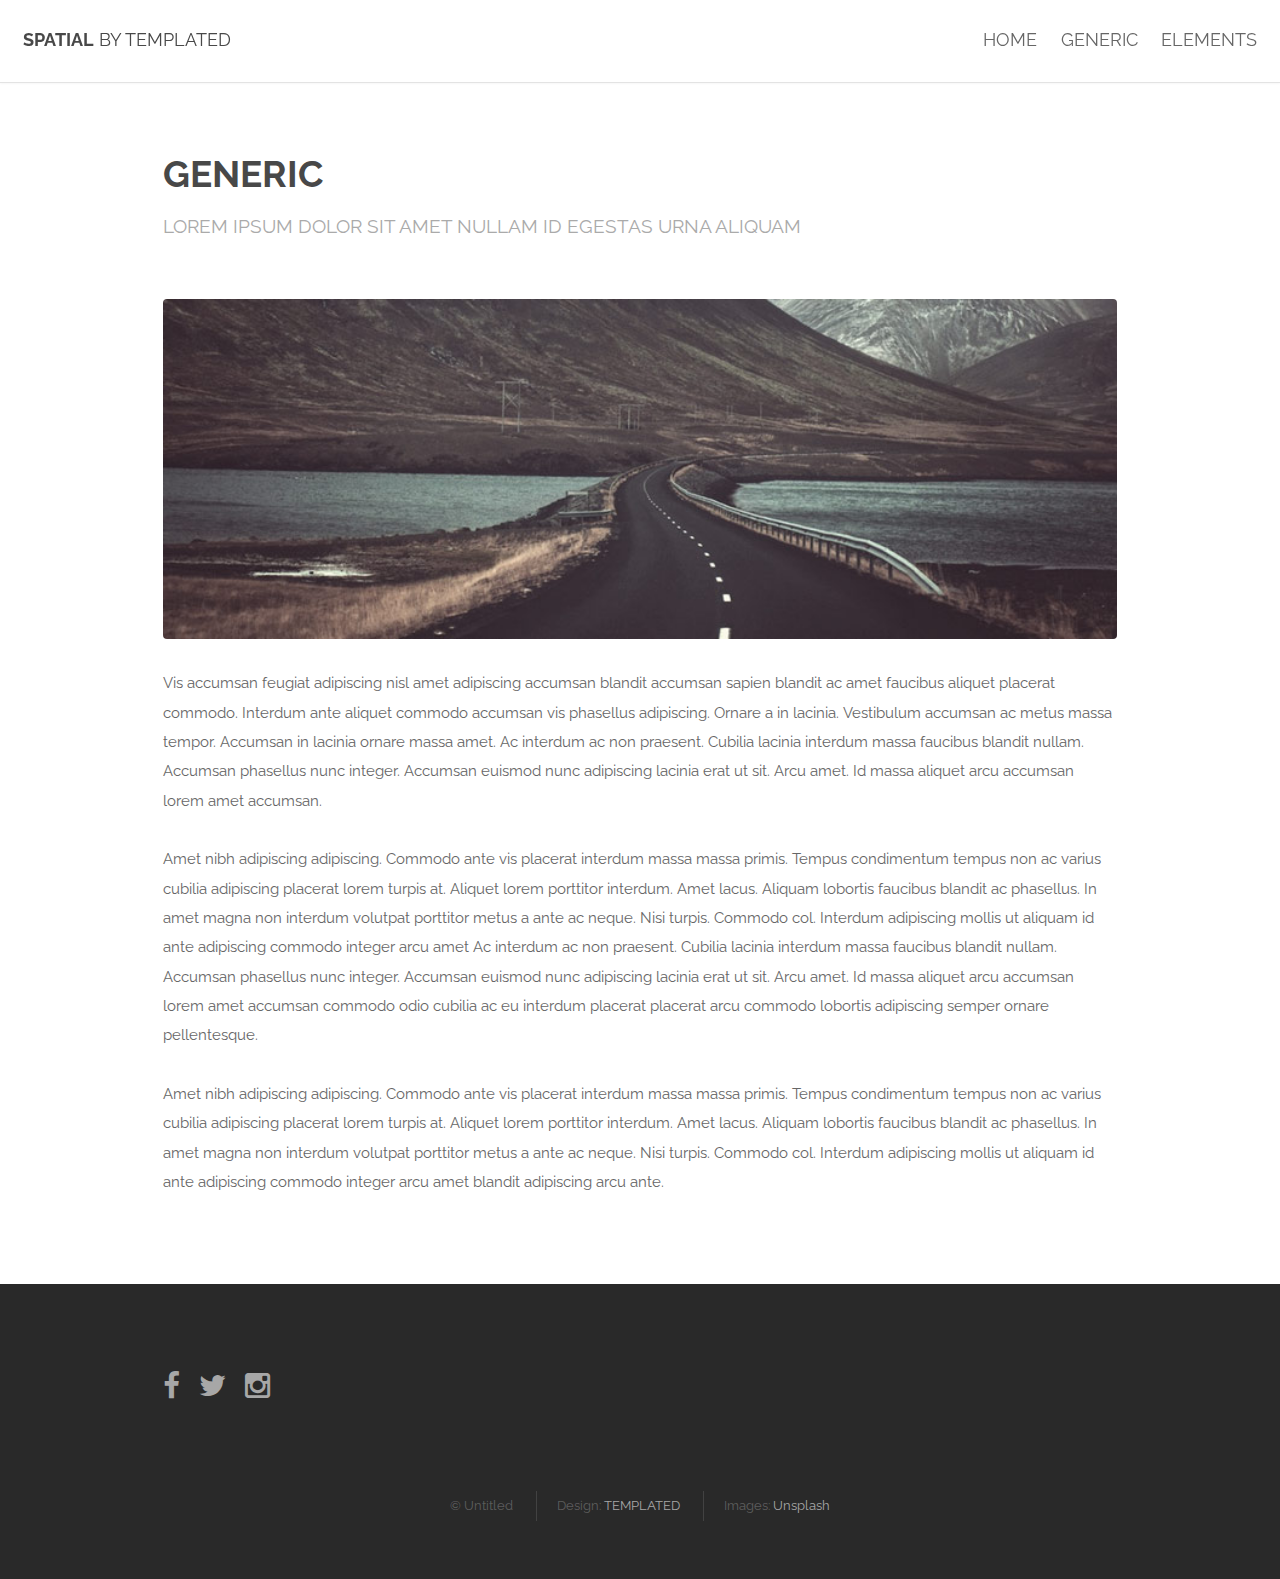
<file: generic.html>
<!DOCTYPE HTML>

<html>
	<head>
		<title>Generic - Spatial by TEMPLATED</title>
		<meta charset="utf-8" />
		<meta name="viewport" content="width=device-width, initial-scale=1" />
		<link rel="stylesheet" href="assets/css/main.css" />
	</head>
	<body>

		<!-- Header -->
			<header id="header">
				<h1><strong><a href="index.html">Spatial</a></strong> by Templated</h1>
				<nav id="nav">
					<ul>
						<li><a href="index.html">Home</a></li>
						<li><a href="generic.html">Generic</a></li>
						<li><a href="elements.html">Elements</a></li>
					</ul>
				</nav>
			</header>

			<a href="#menu" class="navPanelToggle"><span class="fa fa-bars"></span></a>

		<!-- Main -->
			<section id="main" class="wrapper">
				<div class="container">

					<header class="major special">
						<h2>Generic</h2>
						<p>Lorem ipsum dolor sit amet nullam id egestas urna aliquam</p>
					</header>

					<a href="#" class="image fit"><img src="images/pic01.jpg" alt="" /></a>
					<p>Vis accumsan feugiat adipiscing nisl amet adipiscing accumsan blandit accumsan sapien blandit ac amet faucibus aliquet placerat commodo. Interdum ante aliquet commodo accumsan vis phasellus adipiscing. Ornare a in lacinia. Vestibulum accumsan ac metus massa tempor. Accumsan in lacinia ornare massa amet. Ac interdum ac non praesent. Cubilia lacinia interdum massa faucibus blandit nullam. Accumsan phasellus nunc integer. Accumsan euismod nunc adipiscing lacinia erat ut sit. Arcu amet. Id massa aliquet arcu accumsan lorem amet accumsan.</p>
					<p>Amet nibh adipiscing adipiscing. Commodo ante vis placerat interdum massa massa primis. Tempus condimentum tempus non ac varius cubilia adipiscing placerat lorem turpis at. Aliquet lorem porttitor interdum. Amet lacus. Aliquam lobortis faucibus blandit ac phasellus. In amet magna non interdum volutpat porttitor metus a ante ac neque. Nisi turpis. Commodo col. Interdum adipiscing mollis ut aliquam id ante adipiscing commodo integer arcu amet Ac interdum ac non praesent. Cubilia lacinia interdum massa faucibus blandit nullam. Accumsan phasellus nunc integer. Accumsan euismod nunc adipiscing lacinia erat ut sit. Arcu amet. Id massa aliquet arcu accumsan lorem amet accumsan commodo odio cubilia ac eu interdum placerat placerat arcu commodo lobortis adipiscing semper ornare pellentesque.</p>
					<p>Amet nibh adipiscing adipiscing. Commodo ante vis placerat interdum massa massa primis. Tempus condimentum tempus non ac varius cubilia adipiscing placerat lorem turpis at. Aliquet lorem porttitor interdum. Amet lacus. Aliquam lobortis faucibus blandit ac phasellus. In amet magna non interdum volutpat porttitor metus a ante ac neque. Nisi turpis. Commodo col. Interdum adipiscing mollis ut aliquam id ante adipiscing commodo integer arcu amet blandit adipiscing arcu ante.</p>

				</div>
			</section>

		<!-- Footer -->
			<footer id="footer">
				<div class="container">
					<ul class="icons">
						<li><a href="#" class="icon fa-facebook"></a></li>
						<li><a href="#" class="icon fa-twitter"></a></li>
						<li><a href="#" class="icon fa-instagram"></a></li>
					</ul>
					<ul class="copyright">
						<li>&copy; Untitled</li>
						<li>Design: <a href="http://templated.co">TEMPLATED</a></li>
						<li>Images: <a href="http://unsplash.com">Unsplash</a></li>
					</ul>
				</div>
			</footer>

		<!-- Scripts -->
			<script src="assets/js/jquery.min.js"></script>
			<script src="assets/js/skel.min.js"></script>
			<script src="assets/js/util.js"></script>
			<script src="assets/js/main.js"></script>

	</body>
</html>
</file>
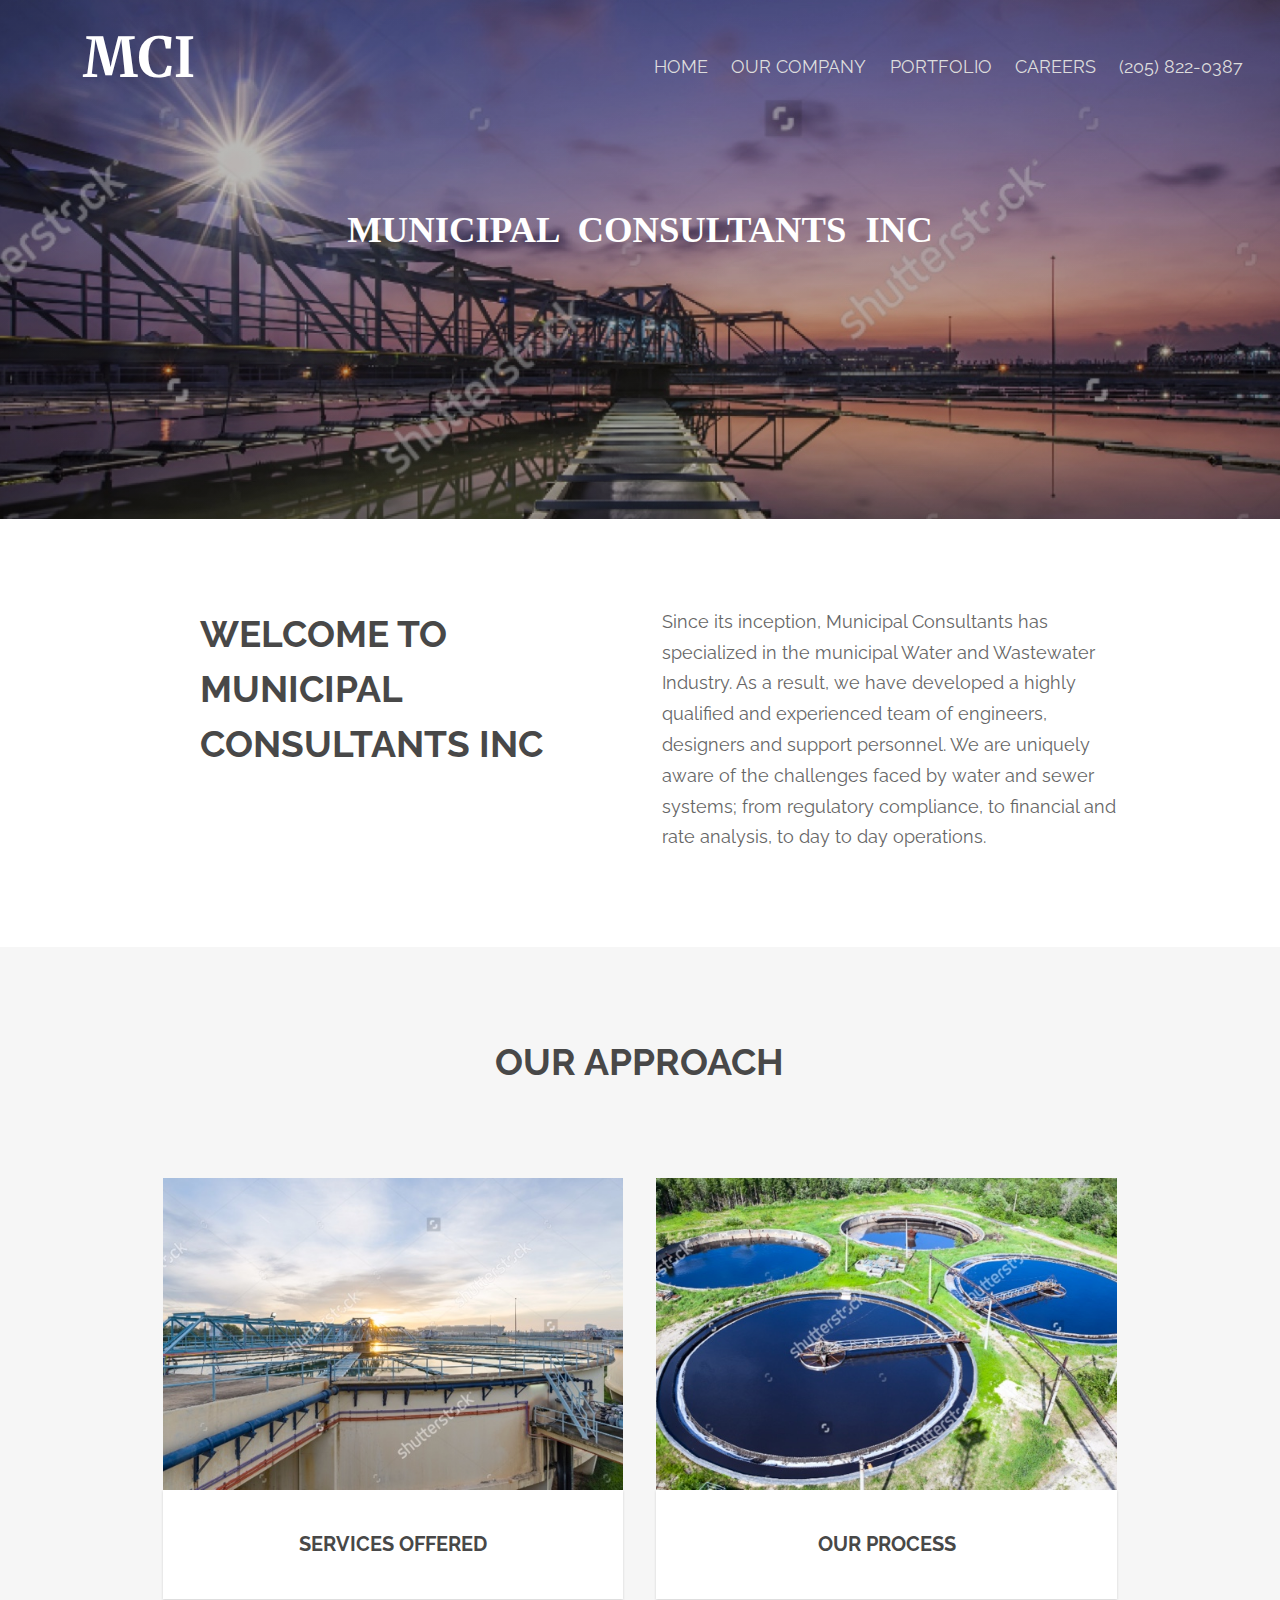
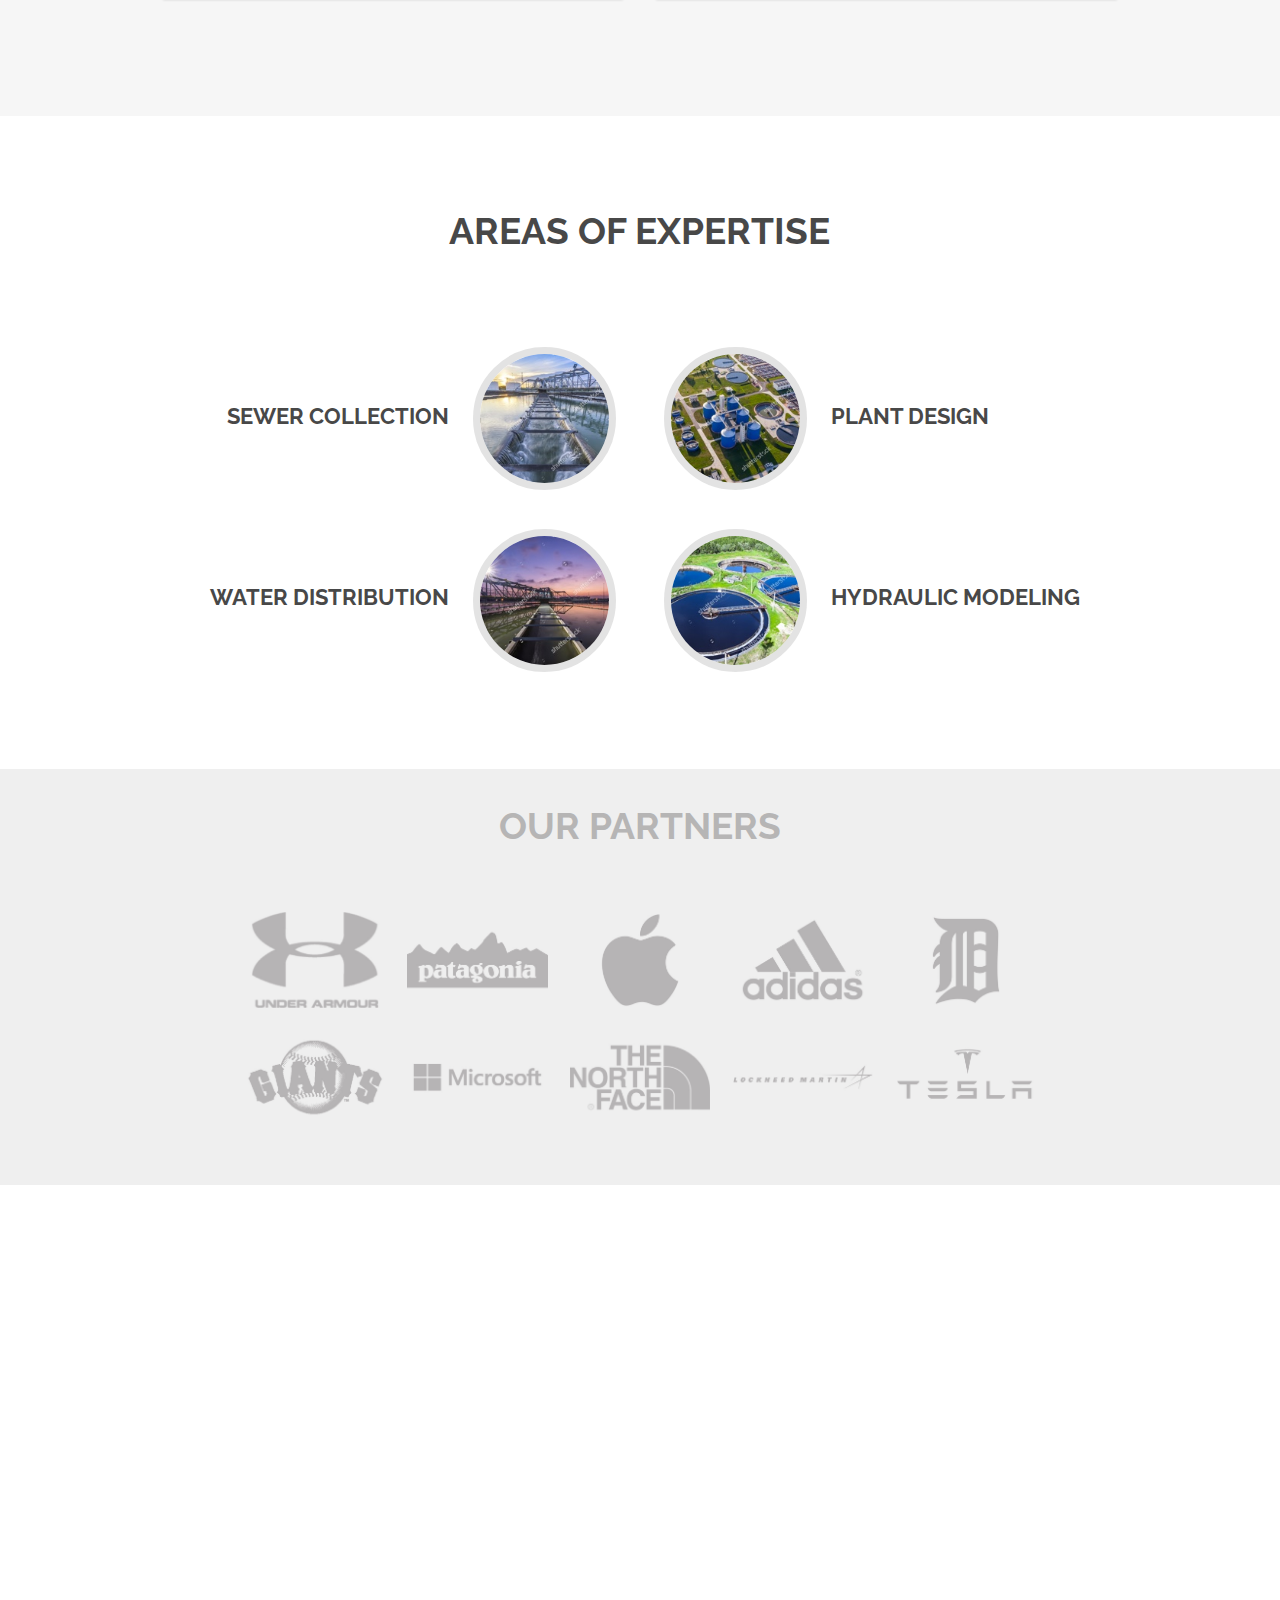
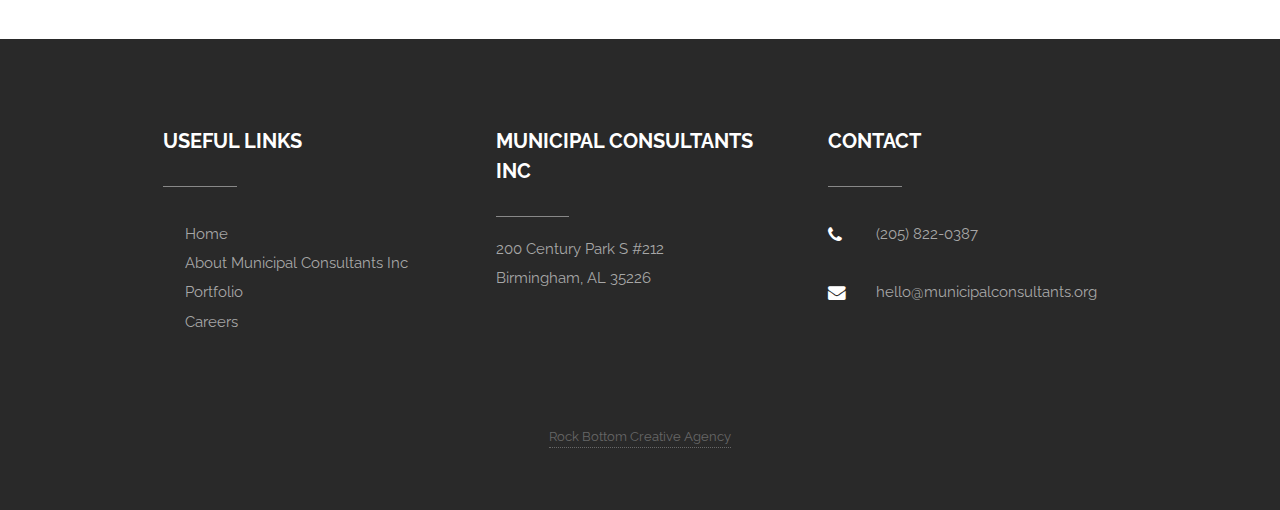
<file: home.html>
<!DOCTYPE HTML>



<html>
	<head>
		<title>Municipal Consultants Inc</title>
		<meta charset="utf-8" />
		<meta name="viewport" content="width=device-width, initial-scale=1" />
		<link rel="stylesheet" href="assets/css/main.css" />

		<link href="https://fonts.googleapis.com/css?family=Merriweather" rel="stylesheet">
		<link href="https://fonts.googleapis.com/css?family=Cormorant+Garamond" rel="stylesheet">


	</head>
	<body class="landing">

		<!-- Header -->
			<header id="header" class="alt">
				<h1><strong><a href="#">MCI</a></strong></h1>
				<nav id="nav">
					<ul>
						<li><a href="#">Home</a></li>
						<li><a href="about.html">Our Company</a></li>
						<li><a href="portfolio.html">Portfolio</a></li>
						<li><a href="careers.html">Careers</a></li>
						<li><a href="tel:12058220387">(205) 822-0387</a></li>
					</ul>
				</nav>
			</header>

			<a href="#menu" class="navPanelToggle"><span class="fa fa-bars"></span></a>

		<!-- Banner -->
			<section id="banner">
				<h2>Municipal Consultants Inc</h2>
				<!--  <p>Little subheading could possible go here</p>  -->
				<ul class="actions">
					<!-- <li><a href="#" class="button special big">Get Started</a></li>  -->
				</ul>
			</section>

			<!-- One -->
				<section id="one" class="wrapper style1">
					<div class="container 80%">
						<div class="row 200%">
							<div class="6u 12u$(medium)">
								<header class="major">
									<h2 style="padding-left: 1em;">Welcome to</br> Municipal Consultants Inc</h2>
									<!--  <p>Perspiciatis doloremque recusandae dolor</p>  -->
								</header>
							</div>
							<div class="6u$ 12u$(medium)">
								<p class="popener">Since its inception, Municipal Consultants has specialized in the municipal Water and Wastewater Industry.  As a result, we have developed a highly qualified and experienced team of engineers, designers and support personnel.  We are uniquely aware of the challenges faced by water and sewer systems; from regulatory compliance, to financial and rate analysis, to day to day operations.</p>
							</div>
						</div>
					</div>
				</section>


		<!-- Two -->
				<section id="two" class="wrapper style2 special">
					<div class="container">
						<header class="major">
							<h2>Our Approach</h2>
							<!--  <p>Maecenas vitae tellus feugiat eleifend</p>  -->
						</header>
						<div class="row 150%">
							<div class="6u 12u$(xsmall)">
								<a href="services.html" style="text-decoration: none;">
									<div class="image fit captioned">
										<img src="images/tank1.jpg" alt="" />
										<h3>Services Offered</h3>
									</div>
								</a>
							</div>
							<div class="6u$ 12u$(xsmall)">
								<a href="process.html" style="text-decoration: none;">
									<div class="image fit captioned">
										<img src="images/tank2.jpg" alt="" />
										<h3>Our Process</h3>
									</div>
								</a>
							</div>
						</div>
						<!--  <ul class="actions">
							<li><a href="#" class="button special big">Learn More</a></li>
							<li><a href="#" class="button big">Learn More</a></li>
						</ul>  -->
					</div>
				</section>


		<!-- Three -->
				<section id="three" class="wrapper style1">
					<div class="container">
						<header class="major special" style="text-align: center;">
							<h2>Areas of Expertise</h2>
							<!--  <p>A few samples of our past work</p>  -->
						</header>
						<div class="feature-grid">

							<div class="feature">
								<a href="portfolio.html#sewer">
									<div class="image rounded"><img src="images/mcipic4.jpg" alt="" /></div>
									<div class="content fourtext">
										<header>
											<h2 class="fourgroup">Sewer Collection</h2>
										</header>
									</div>
								</a>
							</div>

							<div class="feature">
								<a href="portfolio.html#plant">
									<div class="image rounded headroom"><img src="images/mcipic5.jpg" alt="" /></div>
									<div class="content fourtext">
										<header>
											<h2 class="fourgroup">Plant Design</h2>
										</header>
									</div>
								</a>
							</div>

							<div class="feature">
								<a href="portfolio.html#water">
									<div class="image rounded headroom"><img src="images/mcipic6.jpg" alt="" /></div>
									<div class="content fourtext">
										<header>
											<h2 class="fourgroup">Water Distribution</h2>
										</header>
									</div>
								</a>
							</div>

							<div class="feature">
								<a href="portfolio.html#hydraulic">
									<div class="image rounded headroom"><img src="images/mcipic7.jpg" alt="" /></div>
									<div class="content fourtext">
										<header>
											<h2 class="fourgroup">Hydraulic Modeling</h2>
										</header>
									</div>
								</a>
							</div>
						</div>
					</div>
				</section>

		<!-- logos -->
				<section id="five" class="wrapper">
					<div class="container 80%">
							<header class="major partners">
								<h2 style="color: #B6B5B5;">Our Partners</h2>
							</header>

							<div class="box alt">
								<div class="row 60% uniform">
									<div class="1u"></div>
									<div class="2u"><span class="image fit"><img src="images/logo1.jpg" alt="" /></span></div>
									<div class="2u"><span class="image fit"><img src="images/logo2.jpg" alt="" /></span></div>
									<div class="2u"><span class="image fit"><img src="images/logo3.jpg" alt="" /></span></div>
									<div class="2u"><span class="image fit"><img src="images/logo4.jpg" alt="" /></span></div>
									<div class="2u$"><span class="image fit"><img src="images/logo5.jpg" alt="" /></span></div>

									<div class="1u"></div>
									<div class="2u"><span class="image fit"><img src="images/logo6.jpg" alt="" /></span></div>
									<div class="2u"><span class="image fit"><img src="images/logo7.jpg" alt="" /></span></div>
									<div class="2u"><span class="image fit"><img src="images/logo8.jpg" alt="" /></span></div>
									<div class="2u"><span class="image fit"><img src="images/logo9.jpg" alt="" /></span></div>
									<div class="2u$"><span class="image fit"><img src="images/logo10.jpg" alt="" /></span></div>
								</div>
							</div>

					</div>
				</section>


		<!-- Four -->
				<section id="four" class="wrapper style3 special">
					<div class="container">
						<header class="major">
							<h2 class="mapheading">Contact Us</h2>
							<p class="mapaddress">200 Century Park S. #212, Birmingham, AL 35226</p>
						</header>
						<ul class="actions">
							<li><a href="tel:12058220387" class="button alt big lilbigger">(205) 822-0387</a></li>
						</ul>
					</div>
				</section>


	<!-- Footer -->
			<div id="footer">
				<div class="container">
					<div class="row 200% uniform">

						<section class="4u 12u$(medium) 12u$(small)">
							<header class="major">
								<h3>Useful Links</h3>
							</header>
							<ul style="list-style: none;">
								<li><a href="#">Home</a></li>
								<li><a href="about.html">About Municipal Consultants Inc</a></li>
								<li><a href="portfolio.html">Portfolio</a></li>
								<li><a href="careers.html">Careers</a></li>
							</ul>
						</section>

						<section class="4u 12u$(medium) 12u$(small)">
							<header class="major">
								<h3>Municipal Consultants Inc</h3>
							</header>
                <div class="row uniform 50%">
                	<div class="tighter">
	                	<p class="tighter">200 Century Park S #212</p></br>
	                	<p class="tighter">Birmingham, AL 35226</p>
	                </div>
                </div>
						</section>

						<section class="4u$ 12u$(medium) 12u$(small)">
							<header class="major">
								<h3>Contact</h3>
							</header>
							<ul class="labeled-icons">
								<li>
									<h4 class="icon fa-phone"><span class="label">Phone</span></h4>
									<a href="tel:12058220387">(205) 822-0387</a>
								</li>
								<li>
									<h4 class="icon fa-envelope"><span class="label">Email</span></h4>
									<a href="#">hello@municipalconsultants.org</a>
								</li>
							</ul>
						</section>

					</div>
				</div>
				<div class="copyright">
					<a href="http://www.rockbottomcreativeagency.com" target="_blank" class="rockbottom">Rock Bottom Creative Agency</a>
				</div>

			</div>
	<!-- end piddly footer -->

		<!-- Scripts -->
			<script src="assets/js/jquery.min.js"></script>
			<script src="assets/js/skel.min.js"></script>
			<script src="assets/js/util.js"></script>
			<script src="assets/js/main.js"></script>

	</body>
</html>
</file>
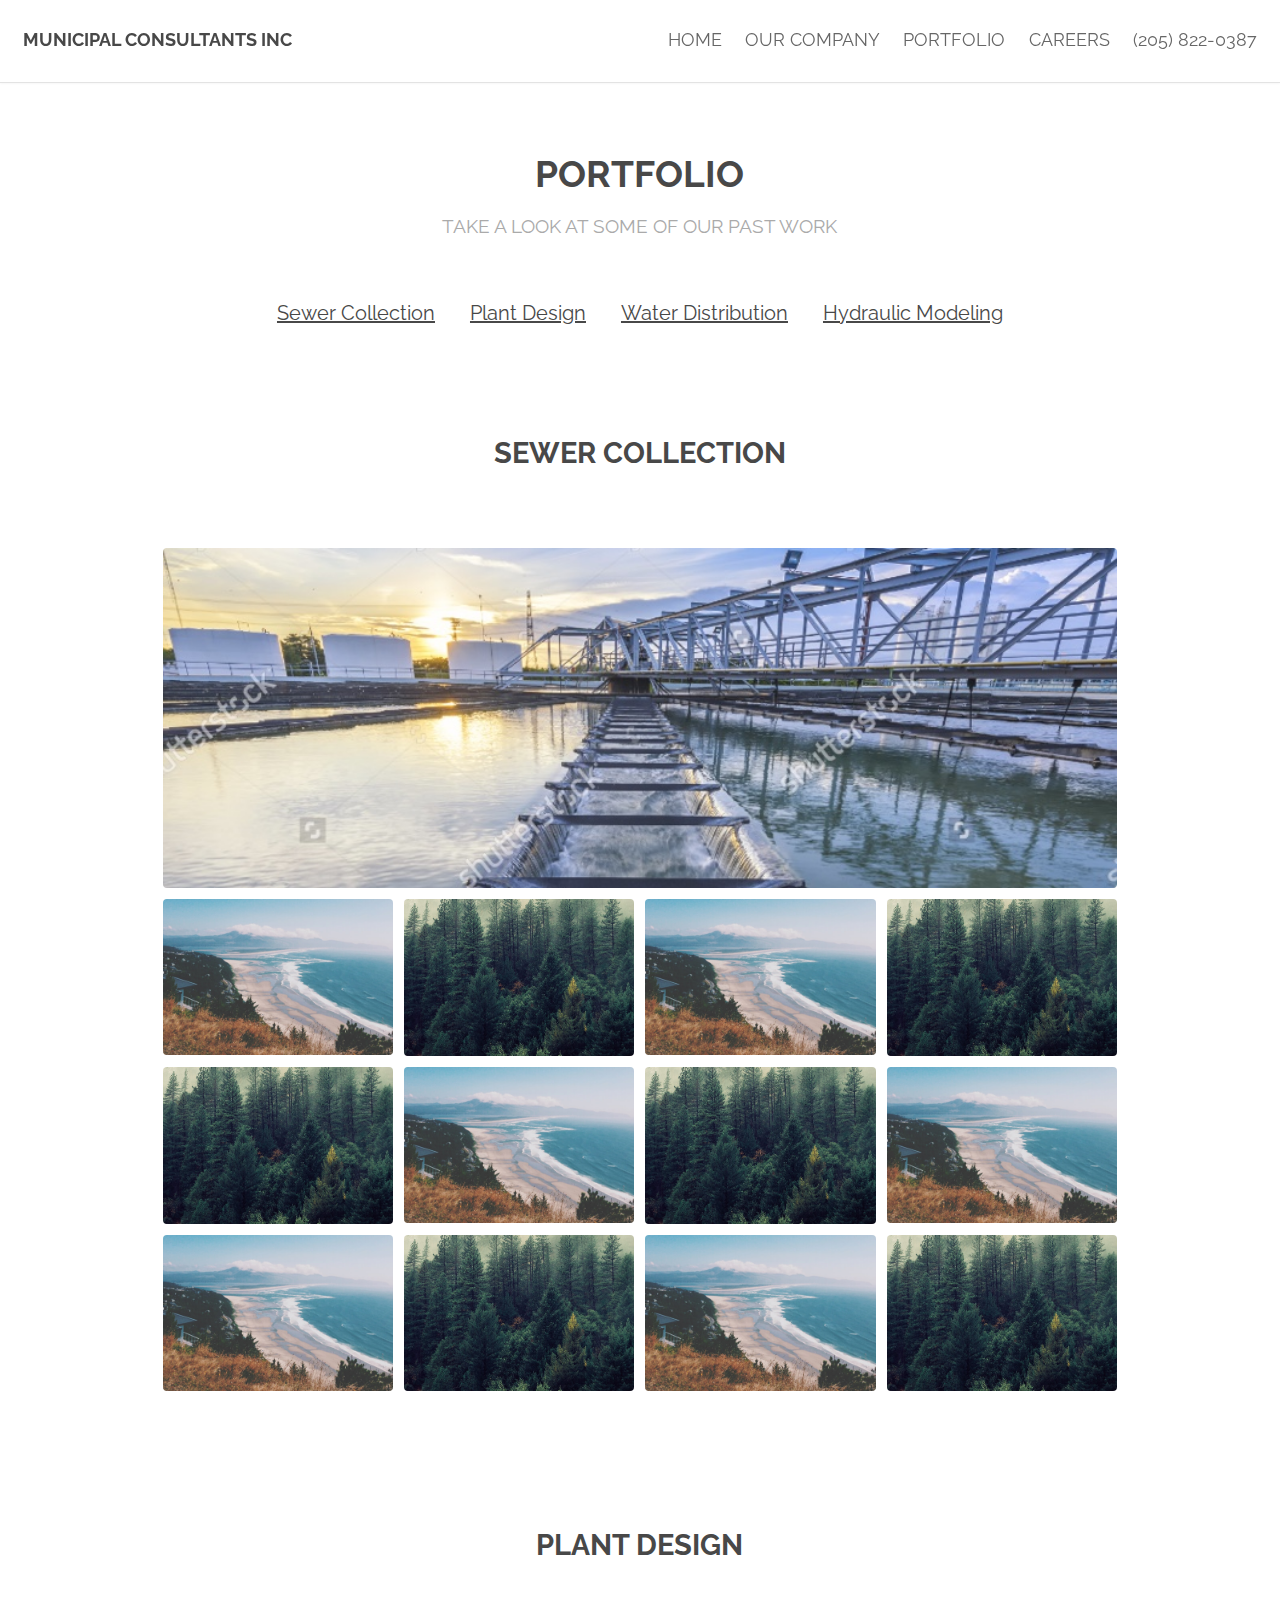
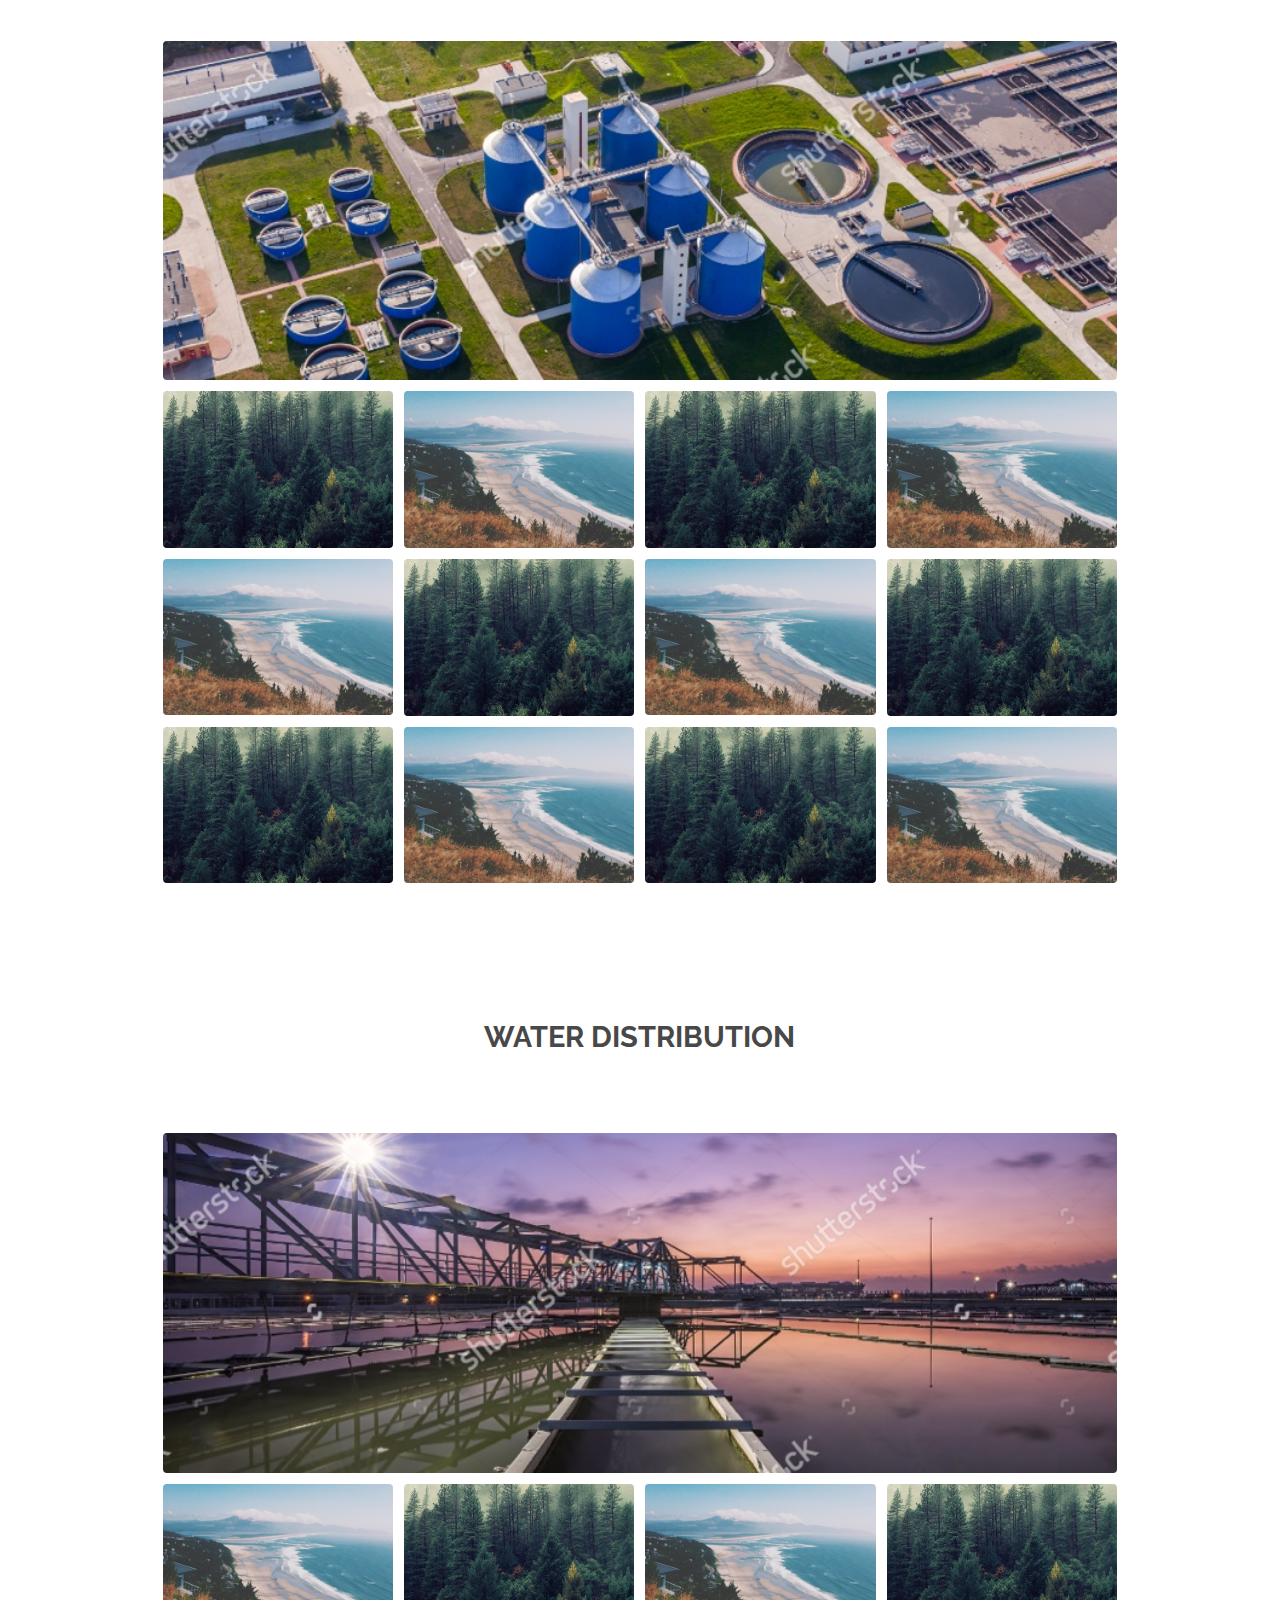
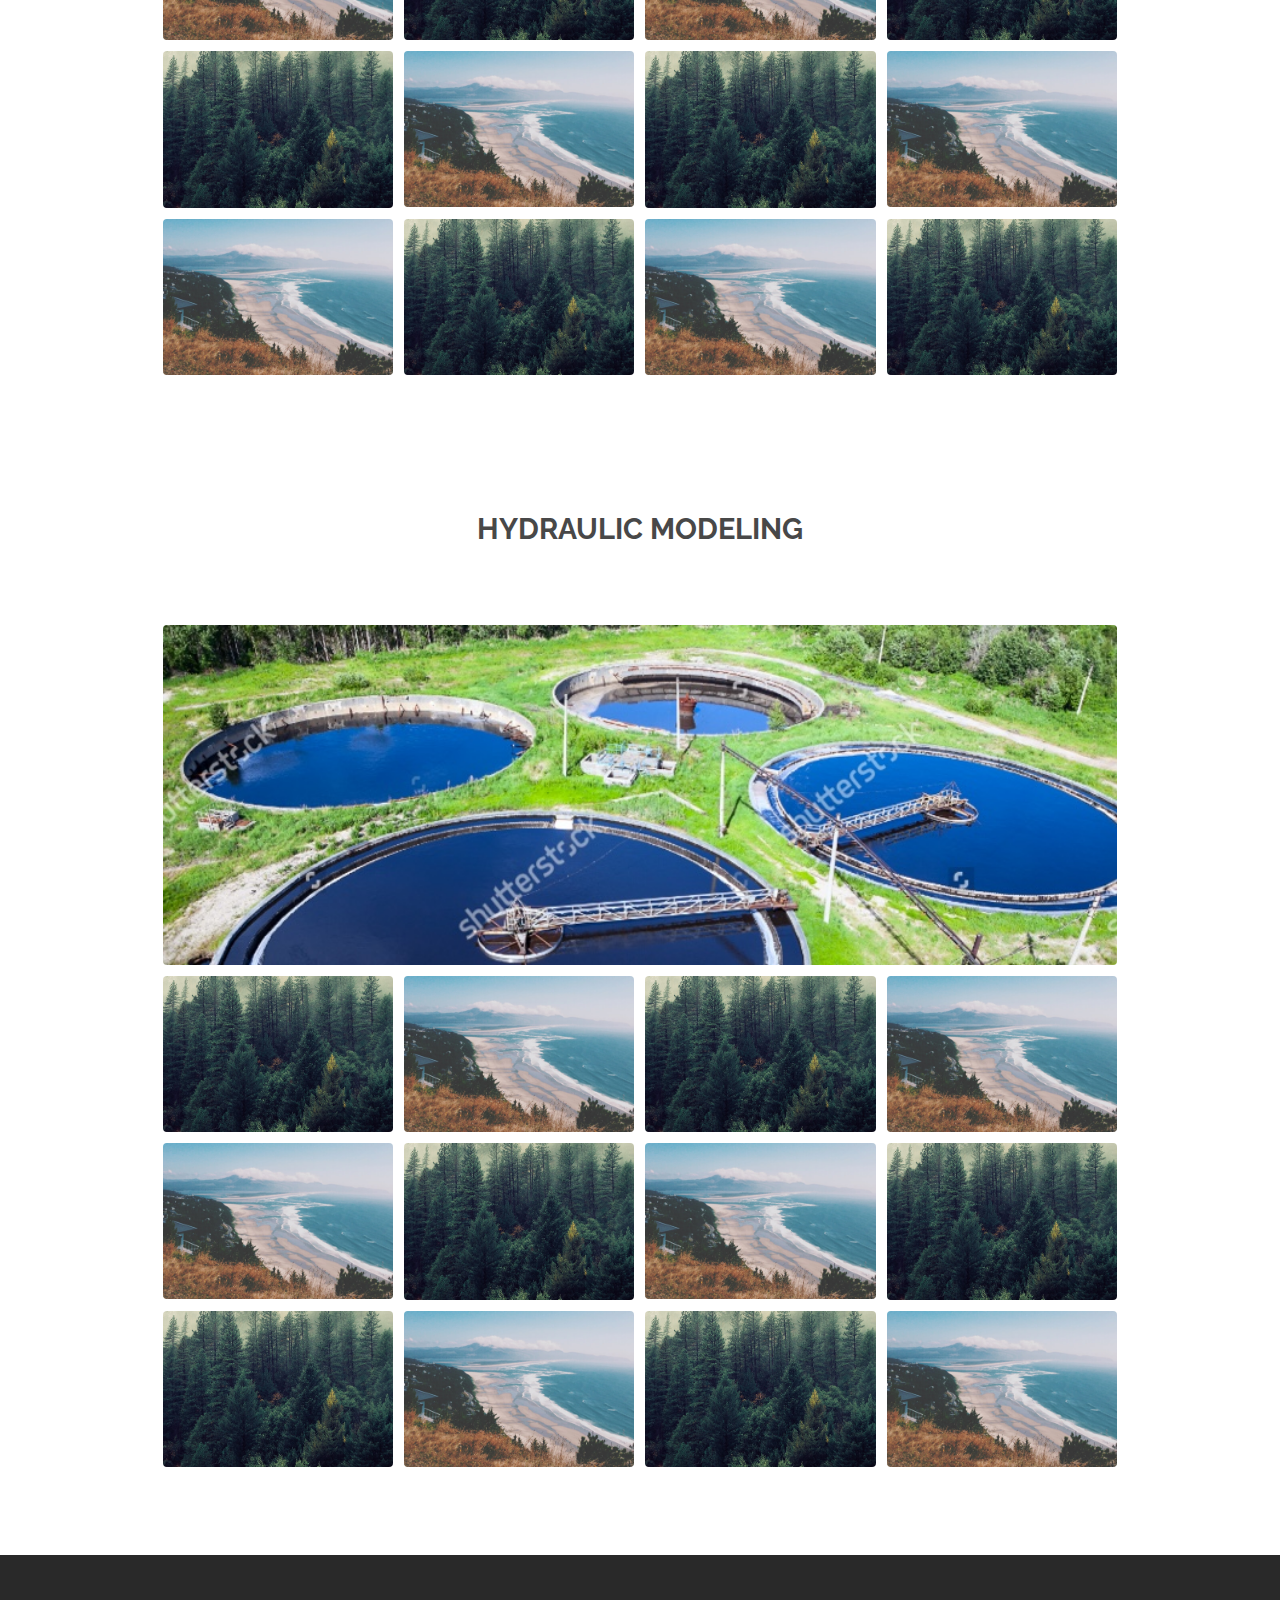
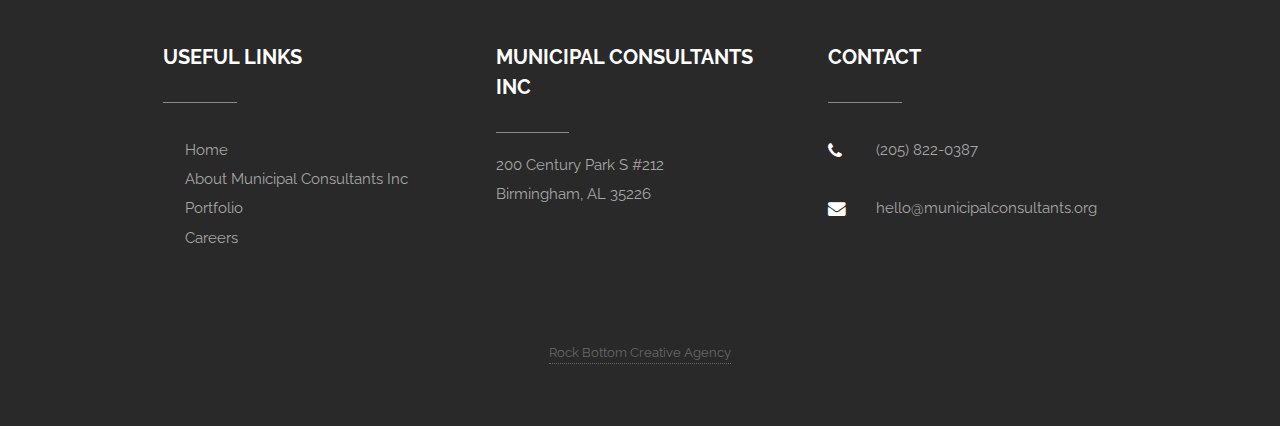
<file: portfolio.html>
<!DOCTYPE HTML>

<html>
  <head>
    <title>Portfolio | Municipal Consultants Inc</title>
    <meta charset="utf-8" />
    <meta name="viewport" content="width=device-width, initial-scale=1" />
    <script src="assets/js/jquery.min.js"></script>
    <link rel="stylesheet" href="assets/css/main.css" />
    <link rel="stylesheet" href="assets/css/magnific-popup.css" />
  </head>
  <body>

    <!-- Header -->
      <header id="header">
        <h1><strong><a href="home.html">Municipal Consultants Inc</a></strong></h1>
        <nav id="nav">
          <ul>
            <li><a href="home.html">Home</a></li>
            <li><a href="about.html">Our Company</a></li>
            <li><a href="#">Portfolio</a></li>
            <li><a href="careers.html">Careers</a></li>
            <li><a href="#">(205) 822-0387</a></li>
          </ul>
        </nav>
      </header>

      <a href="#menu" class="navPanelToggle"><span class="fa fa-bars"></span></a>

    <!-- Main -->
      <section id="main" class="wrapper">
        <div class="container" style="text-align: center;">

          <header class="major special">
            <h2>Portfolio</h2>
            <p>Take a Look at Some of Our Past Work</p>
          </header>

          <ul class="quickhits">
            <li class="quickhitlinks"><a class= "hotlinks" href="#sewer">Sewer Collection</a></li>
            <li class="quickhitlinks"><a class= "hotlinks" href="#plant">Plant Design</a></li>
            <li class="quickhitlinks"><a class= "hotlinks" href="#water">Water Distribution</a></li>
            <li class="quickhitlinks"><a class= "hotlinks" href="#hydraulic">Hydraulic Modeling</a></li>
          </ul>

          <section class="portcat" id="sewer">
            <h3 class="babyshort">Sewer Collection</h3>
            <div class="box alt">
              <div class="row 50% uniform">

                <div class="12u$"><span class="image fit"><img src="images/test3.jpg" alt="" /></span></div>

                <div class="3u">
                  <span class="image fit">
                    <a class="image-link" href="images/pic02.jpg" alt="" />
                      <img src="images/pic02.jpg" alt="" />
                    </a>
                  </span>
                </div>

                <div class="3u">
                  <span class="image fit">
                    <a class="image-link" href="images/pic03.jpg" alt="" />
                      <img src="images/pic03.jpg" alt="" />
                    </a>
                  </span>
                </div>

                <div class="3u">
                  <span class="image fit">
                    <a class="image-link" href="images/pic02.jpg" alt="" />
                      <img src="images/pic02.jpg" alt="" />
                    </a>
                  </span>
                </div>

                <div class="3u$">
                  <span class="image fit">
                    <a class="image-link" href="images/pic03.jpg" alt="" />
                      <img src="images/pic03.jpg" alt="" />
                    </a>
                  </span>
                </div>

            <!-- new line -->
                <div class="3u">
                  <span class="image fit">
                    <a class="image-link" href="images/pic03.jpg" alt="" />
                      <img src="images/pic03.jpg" alt="" />
                    </a>
                  </span>
                </div>

                <div class="3u">
                  <span class="image fit">
                    <a class="image-link" href="images/pic02.jpg" alt="" />
                      <img src="images/pic02.jpg" alt="" />
                    </a>
                  </span>
                </div>

                <div class="3u">
                  <span class="image fit">
                    <a class="image-link" href="images/pic03.jpg" alt="" />
                      <img src="images/pic03.jpg" alt="" />
                    </a>
                  </span>
                </div>

                <div class="3u$">
                  <span class="image fit">
                    <a class="image-link" href="images/pic02.jpg" alt="" />
                      <img src="images/pic02.jpg" alt="" />
                    </a>
                  </span>
                </div>

            <!-- new line -->
                <div class="3u">
                  <span class="image fit">
                    <a class="image-link" href="images/pic02.jpg" alt="" />
                      <img src="images/pic02.jpg" alt="" />
                    </a>
                  </span>
                </div>

                <div class="3u">
                  <span class="image fit">
                    <a class="image-link" href="images/pic03.jpg" alt="" />
                      <img src="images/pic03.jpg" alt="" />
                    </a>
                  </span>
                </div>

                <div class="3u">
                  <span class="image fit">
                    <a class="image-link" href="images/pic02.jpg" alt="" />
                      <img src="images/pic02.jpg" alt="" />
                    </a>
                  </span>
                </div>

                <div class="3u$">
                  <span class="image fit">
                    <a class="image-link" href="images/pic03.jpg" alt="" />
                      <img src="images/pic03.jpg" alt="" />
                    </a>
                  </span>
                </div>

              </div>
            </div>
          </section>

          <section class="portcat" id="plant">
            <h3 class="babyshort">Plant Design</h3>
            <div class="box alt">
              <div class="row 50% uniform">

                <div class="12u$"><span class="image fit"><img src="images/test4.jpg" alt="" /></span></div>

                <div class="3u">
                  <span class="image fit">
                    <a class="image-link" href="images/pic03.jpg" alt="" />
                      <img src="images/pic03.jpg" alt="" />
                    </a>
                  </span>
                </div>

                <div class="3u">
                  <span class="image fit">
                    <a class="image-link" href="images/pic02.jpg" alt="" />
                      <img src="images/pic02.jpg" alt="" />
                    </a>
                  </span>
                </div>

                <div class="3u">
                  <span class="image fit">
                    <a class="image-link" href="images/pic03.jpg" alt="" />
                      <img src="images/pic03.jpg" alt="" />
                    </a>
                  </span>
                </div>

                <div class="3u$">
                  <span class="image fit">
                    <a class="image-link" href="images/pic02.jpg" alt="" />
                      <img src="images/pic02.jpg" alt="" />
                    </a>
                  </span>
                </div>

            <!-- new line -->
                <div class="3u">
                  <span class="image fit">
                    <a class="image-link" href="images/pic02.jpg" alt="" />
                      <img src="images/pic02.jpg" alt="" />
                    </a>
                  </span>
                </div>

                <div class="3u">
                  <span class="image fit">
                    <a class="image-link" href="images/pic03.jpg" alt="" />
                      <img src="images/pic03.jpg" alt="" />
                    </a>
                  </span>
                </div>

                <div class="3u">
                  <span class="image fit">
                    <a class="image-link" href="images/pic02.jpg" alt="" />
                      <img src="images/pic02.jpg" alt="" />
                    </a>
                  </span>
                </div>

                <div class="3u$">
                  <span class="image fit">
                    <a class="image-link" href="images/pic03.jpg" alt="" />
                      <img src="images/pic03.jpg" alt="" />
                    </a>
                  </span>
                </div>

            <!-- new line -->
                <div class="3u">
                  <span class="image fit">
                    <a class="image-link" href="images/pic03.jpg" alt="" />
                      <img src="images/pic03.jpg" alt="" />
                    </a>
                  </span>
                </div>

                <div class="3u">
                  <span class="image fit">
                    <a class="image-link" href="images/pic02.jpg" alt="" />
                      <img src="images/pic02.jpg" alt="" />
                    </a>
                  </span>
                </div>

                <div class="3u">
                  <span class="image fit">
                    <a class="image-link" href="images/pic03.jpg" alt="" />
                      <img src="images/pic03.jpg" alt="" />
                    </a>
                  </span>
                </div>

                <div class="3u$">
                  <span class="image fit">
                    <a class="image-link" href="images/pic02.jpg" alt="" />
                      <img src="images/pic02.jpg" alt="" />
                    </a>
                  </span>
                </div>

              </div>
            </div>
          </section>

          <section class="portcat" id="water">
            <h3 class="babyshort">Water Distribution</h3>
            <div class="box alt">
              <div class="row 50% uniform">

                <div class="12u$"><span class="image fit"><img src="images/test1.jpg" alt="" /></span></div>

                <div class="3u">
                  <span class="image fit">
                    <a class="image-link" href="images/pic02.jpg" alt="" />
                      <img src="images/pic02.jpg" alt="" />
                    </a>
                  </span>
                </div>

                <div class="3u">
                  <span class="image fit">
                    <a class="image-link" href="images/pic03.jpg" alt="" />
                      <img src="images/pic03.jpg" alt="" />
                    </a>
                  </span>
                </div>

                <div class="3u">
                  <span class="image fit">
                    <a class="image-link" href="images/pic02.jpg" alt="" />
                      <img src="images/pic02.jpg" alt="" />
                    </a>
                  </span>
                </div>

                <div class="3u$">
                  <span class="image fit">
                    <a class="image-link" href="images/pic03.jpg" alt="" />
                      <img src="images/pic03.jpg" alt="" />
                    </a>
                  </span>
                </div>

            <!-- new line -->
                <div class="3u">
                  <span class="image fit">
                    <a class="image-link" href="images/pic03.jpg" alt="" />
                      <img src="images/pic03.jpg" alt="" />
                    </a>
                  </span>
                </div>

                <div class="3u">
                  <span class="image fit">
                    <a class="image-link" href="images/pic02.jpg" alt="" />
                      <img src="images/pic02.jpg" alt="" />
                    </a>
                  </span>
                </div>

                <div class="3u">
                  <span class="image fit">
                    <a class="image-link" href="images/pic03.jpg" alt="" />
                      <img src="images/pic03.jpg" alt="" />
                    </a>
                  </span>
                </div>

                <div class="3u$">
                  <span class="image fit">
                    <a class="image-link" href="images/pic02.jpg" alt="" />
                      <img src="images/pic02.jpg" alt="" />
                    </a>
                  </span>
                </div>

            <!-- new line -->
                <div class="3u">
                  <span class="image fit">
                    <a class="image-link" href="images/pic02.jpg" alt="" />
                      <img src="images/pic02.jpg" alt="" />
                    </a>
                  </span>
                </div>

                <div class="3u">
                  <span class="image fit">
                    <a class="image-link" href="images/pic03.jpg" alt="" />
                      <img src="images/pic03.jpg" alt="" />
                    </a>
                  </span>
                </div>

                <div class="3u">
                  <span class="image fit">
                    <a class="image-link" href="images/pic02.jpg" alt="" />
                      <img src="images/pic02.jpg" alt="" />
                    </a>
                  </span>
                </div>

                <div class="3u$">
                  <span class="image fit">
                    <a class="image-link" href="images/pic03.jpg" alt="" />
                      <img src="images/pic03.jpg" alt="" />
                    </a>
                  </span>
                </div>

              </div>
            </div>
          </section>

          <section class="portcat" id="hydraulic">
            <h3 class="babyshort">Hydraulic Modeling</h3>
            <div class="box alt">
              <div class="row 50% uniform">

                <div class="12u$"><span class="image fit"><img src="images/test2.jpg" alt="" /></span></div>

                <div class="3u">
                  <span class="image fit">
                    <a class="image-link" href="images/pic03.jpg" alt="" />
                      <img src="images/pic03.jpg" alt="" />
                    </a>
                  </span>
                </div>

                <div class="3u">
                  <span class="image fit">
                    <a class="image-link" href="images/pic02.jpg" alt="" />
                      <img src="images/pic02.jpg" alt="" />
                    </a>
                  </span>
                </div>

                <div class="3u">
                  <span class="image fit">
                    <a class="image-link" href="images/pic03.jpg" alt="" />
                      <img src="images/pic03.jpg" alt="" />
                    </a>
                  </span>
                </div>

                <div class="3u$">
                  <span class="image fit">
                    <a class="image-link" href="images/pic02.jpg" alt="" />
                      <img src="images/pic02.jpg" alt="" />
                    </a>
                  </span>
                </div>

            <!-- new line -->
                <div class="3u">
                  <span class="image fit">
                    <a class="image-link" href="images/pic02.jpg" alt="" />
                      <img src="images/pic02.jpg" alt="" />
                    </a>
                  </span>
                </div>

                <div class="3u">
                  <span class="image fit">
                    <a class="image-link" href="images/pic03.jpg" alt="" />
                      <img src="images/pic03.jpg" alt="" />
                    </a>
                  </span>
                </div>

                <div class="3u">
                  <span class="image fit">
                    <a class="image-link" href="images/pic02.jpg" alt="" />
                      <img src="images/pic02.jpg" alt="" />
                    </a>
                  </span>
                </div>

                <div class="3u$">
                  <span class="image fit">
                    <a class="image-link" href="images/pic03.jpg" alt="" />
                      <img src="images/pic03.jpg" alt="" />
                    </a>
                  </span>
                </div>

            <!-- new line -->
                <div class="3u">
                  <span class="image fit">
                    <a class="image-link" href="images/pic03.jpg" alt="" />
                      <img src="images/pic03.jpg" alt="" />
                    </a>
                  </span>
                </div>

                <div class="3u">
                  <span class="image fit">
                    <a class="image-link" href="images/pic02.jpg" alt="" />
                      <img src="images/pic02.jpg" alt="" />
                    </a>
                  </span>
                </div>

                <div class="3u">
                  <span class="image fit">
                    <a class="image-link" href="images/pic03.jpg" alt="" />
                      <img src="images/pic03.jpg" alt="" />
                    </a>
                  </span>
                </div>

                <div class="3u$">
                  <span class="image fit">
                    <a class="image-link" href="images/pic02.jpg" alt="" />
                      <img src="images/pic02.jpg" alt="" />
                    </a>
                  </span>
                </div>

              </div>
            </div>
          </section>

        </div>
      </section>

    <!-- Footer -->
      <div id="footer">
        <div class="container">
          <div class="row 200% uniform">

            <section class="4u 12u$(medium) 12u$(small)">
              <header class="major">
                <h3>Useful Links</h3>
              </header>
              <ul style="list-style: none;">
                <li><a href="home.html">Home</a></li>
                <li><a href="about.html">About Municipal Consultants Inc</a></li>
                <li><a href="#">Portfolio</a></li>
                <li><a href="careers.html">Careers</a></li>
              </ul>
            </section>

            <section class="4u 12u$(medium) 12u$(small)">
              <header class="major">
                <h3>Municipal Consultants Inc</h3>
              </header>
                <div class="row uniform 50%">
                  <div class="tighter">
                    <p class="tighter">200 Century Park S #212</p></br>
                    <p class="tighter">Birmingham, AL 35226</p>
                  </div>
                </div>
            </section>

            <section class="4u$ 12u$(medium) 12u$(small)">
              <header class="major">
                <h3>Contact</h3>
              </header>
              <ul class="labeled-icons">
                <li>
                  <h4 class="icon fa-phone"><span class="label">Phone</span></h4>
                  <a href="#" target="_blank">(205) 822-0387</a>
                </li>
                <li>
                  <h4 class="icon fa-envelope"><span class="label">Email</span></h4>
                  <a href="#">hello@municipalconsultants.org</a>
                </li>
              </ul>
            </section>

          </div>
        </div>
        <div class="copyright">
          <a href="http://www.rockbottomcreativeagency.com" target="_blank" class="rockbottom">Rock Bottom Creative Agency</a>
        </div>

      </div>

      <script src="assets/js/jquery.magnific-popup.min.js"></script>

      <script>
      (function($) {
        $('.image-link').magnificPopup({
          type:'image',
          gallery:{
            enabled:true
          }
        });
      })(jQuery);
      </script>

    <!-- Scripts -->
      <script src="assets/js/jquery.min.js"></script>
      <script src="assets/js/skel.min.js"></script>
      <script src="assets/js/util.js"></script>
      <script src="assets/js/main.js"></script>

  </body>
</html>
</file>
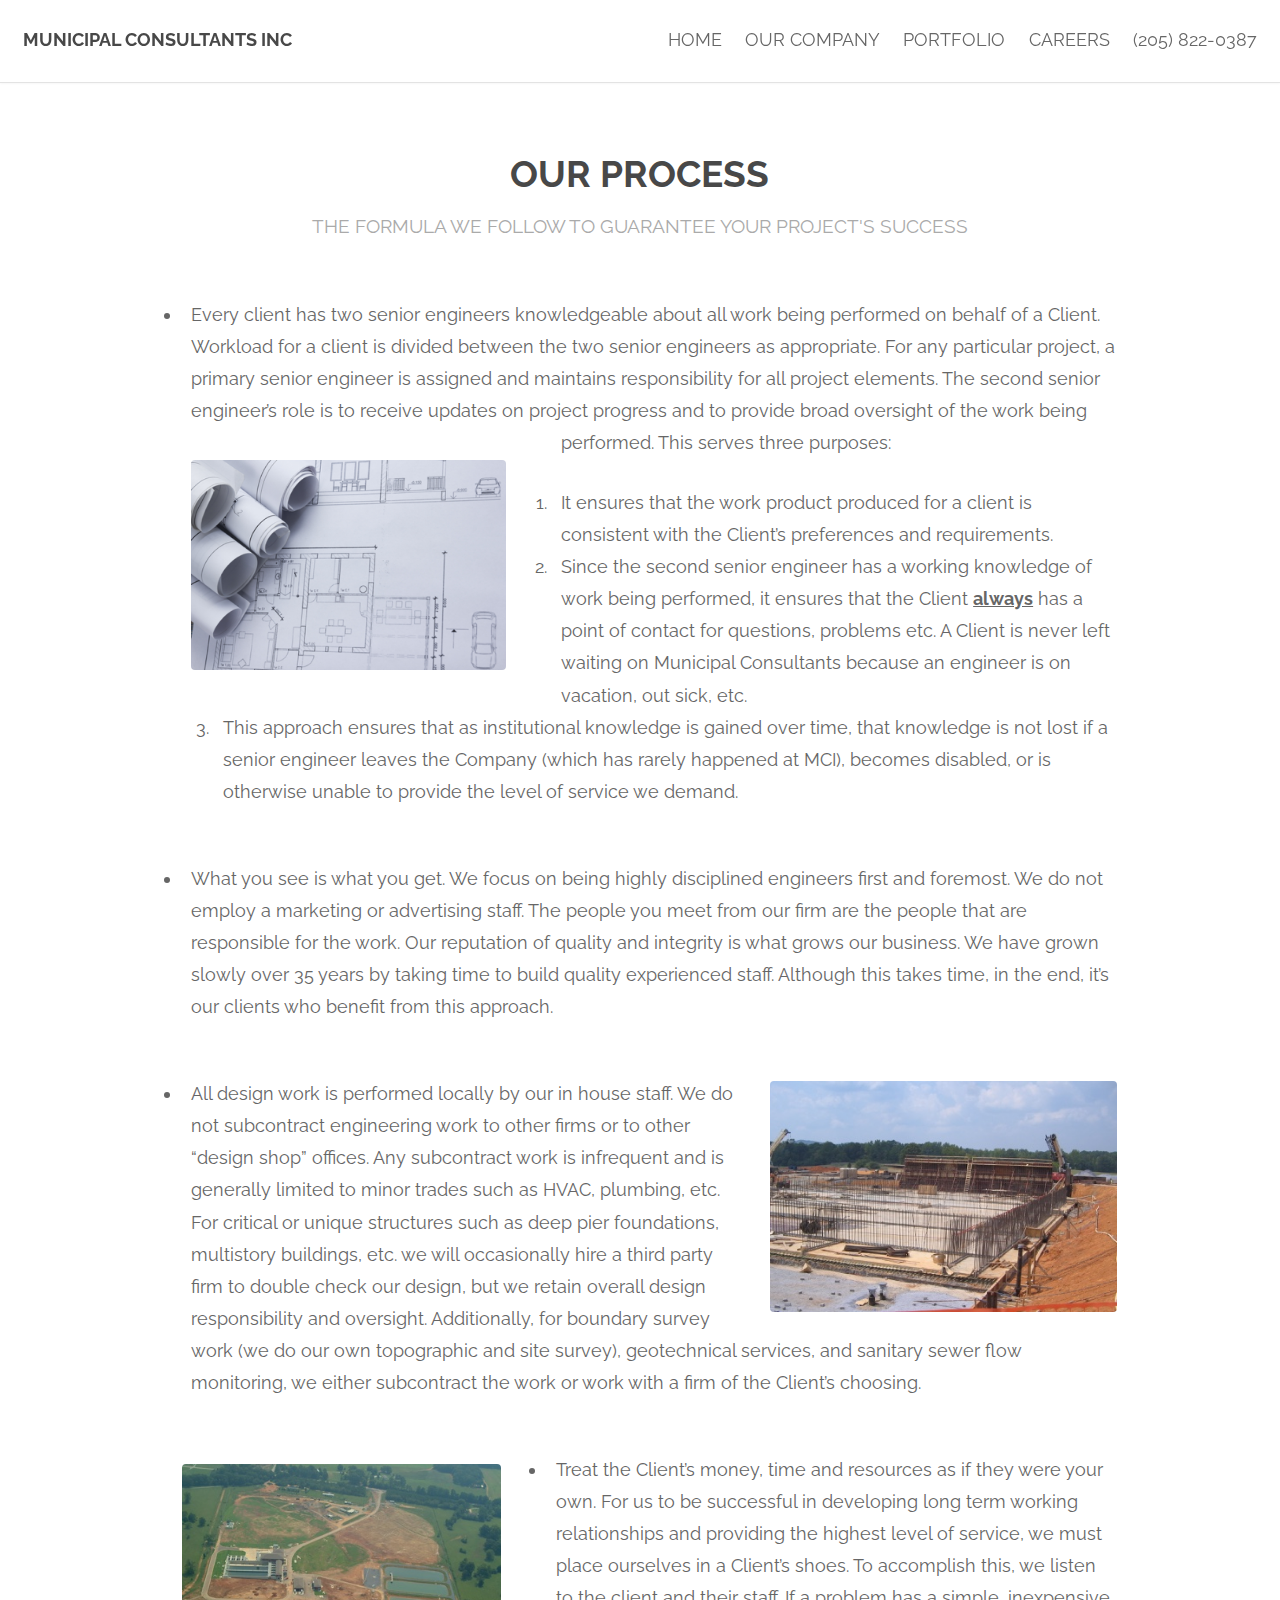
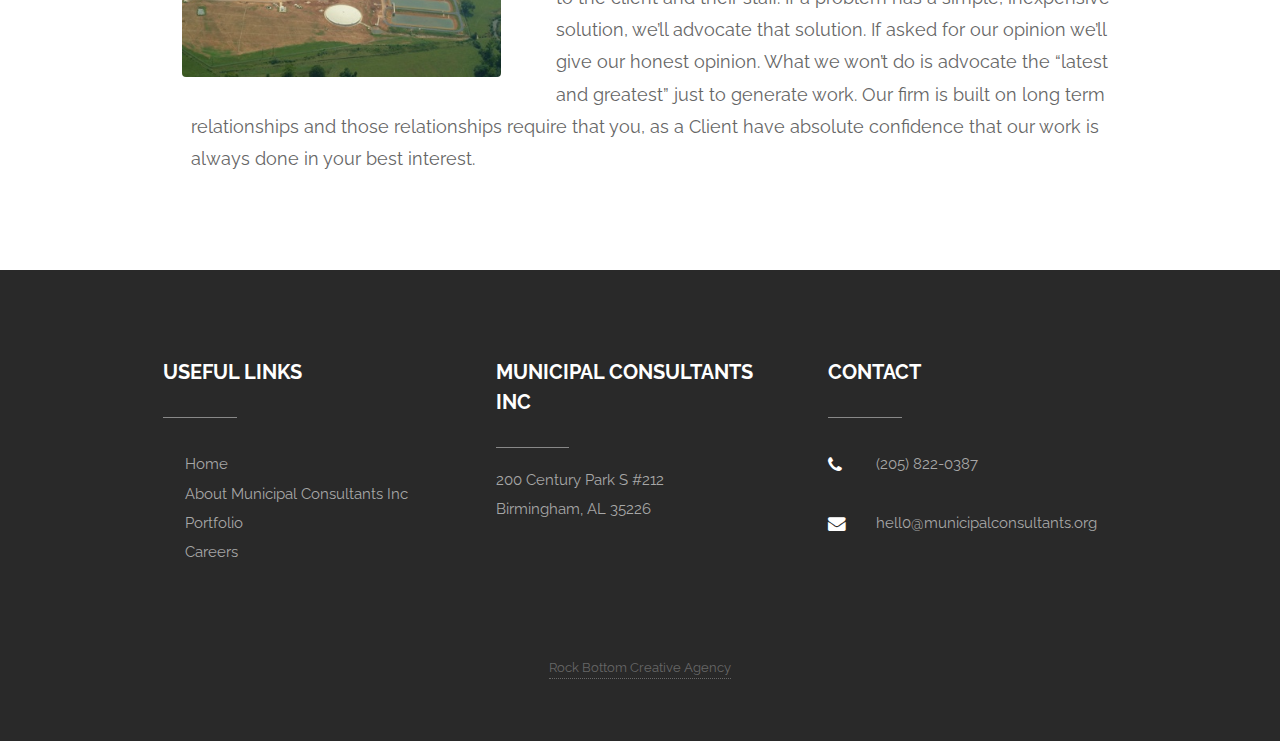
<file: process.html>
<!DOCTYPE HTML>

<html>
  <head>
    <title>Our Process | Municipal Consultants Inc</title>
    <meta charset="utf-8" />
    <meta name="viewport" content="width=device-width, initial-scale=1" />
    <link rel="stylesheet" href="assets/css/main.css" />
  </head>
  <body>

    <!-- Header -->
      <header id="header">
        <h1><strong><a href="home.html">Municipal Consultants Inc</a></strong></h1>
        <nav id="nav">
          <ul>
            <li><a href="home.html">Home</a></li>
            <li><a href="about.html">Our Company</a></li>
            <li><a href="portfolio.html">Portfolio</a></li>
            <li><a href="careers.html">Careers</a></li>
            <li><a href="#">(205) 822-0387</a></li>
          </ul>
        </nav>
      </header>

      <a href="#menu" class="navPanelToggle"><span class="fa fa-bars"></span></a>

    <!-- Main -->
      <section id="main" class="wrapper">
        <div class="container">

          <header class="major special" style="text-align: center;">
            <h2>Our Process</h2>
            <p>The Formula We Follow To Guarantee Your Project's Success</p>
          </header>

          <section>
            <ul class="process">
              <li>Every client has two senior engineers knowledgeable about all work being performed on behalf of a Client.  Workload for a client is divided between the two senior engineers as appropriate.  For any particular project, a primary senior engineer is assigned and maintains responsibility for all project elements.  The second senior engineer’s role is to receive updates on project progress and to provide broad oversight of the work being performed.  This serves three purposes:<span class="image left prep"><img src="images/process_1.png" alt="" /></span>

                <ol class="numbersgame">
                  <li>It ensures that the work product produced for a client is consistent with the Client’s preferences and requirements.</li>
                  <li>Since the second senior engineer has a working knowledge of work being performed, it ensures that the Client <span class="always">always</span> has a point of contact for questions, problems etc.  A Client is never left waiting on Municipal Consultants because an engineer is on vacation, out sick, etc.</li>
                  <li>This approach ensures that as institutional knowledge is gained over time, that knowledge is not lost if a senior engineer leaves the Company (which has rarely happened at MCI), becomes disabled, or is otherwise unable to provide the level of service we demand.</li>
                </ol>
              </li>
              <li class="babybump">What you see is what you get.  We focus on being highly disciplined engineers first and foremost.  We do not employ a marketing or advertising staff.  The people you meet from our firm are the people that are responsible for the work.  Our reputation of quality and integrity is what grows our business.  We have grown slowly over 35 years by taking time to build quality experienced staff.  Although this takes time, in the end, it’s our clients who benefit from this approach.
              </li>
              <span class="image right noright"><img src="images/mciprocess2.jpg" alt="" /></span>
              <li class="topbump">All design work is performed locally by our in house staff.  We do not subcontract engineering work to other firms or to other “design shop” offices.  Any subcontract work is infrequent and is generally limited to minor trades such as HVAC, plumbing, etc.  For critical or unique structures such as deep pier foundations, multistory buildings, etc. we will occasionally hire a third party firm to double check our design, but we retain overall design responsibility and oversight.  Additionally, for boundary survey work (we do our own topographic and site survey), geotechnical services, and sanitary sewer flow monitoring, we either subcontract the work or work with a firm of the Client’s choosing.
              </li>
              <span class="image left prep2"><img src="images/mciprocess3.jpg" alt="" /></span>
              <li class="topbump">Treat the Client’s money, time and resources as if they were your own. For us to be successful in developing long term working relationships and providing the highest level of service, we must place ourselves in a Client’s shoes.  To accomplish this, we listen to the client and their staff.  If a problem has a simple, inexpensive solution, we’ll advocate that solution.  If asked for our opinion we’ll give our honest opinion.  What we won’t do is advocate the “latest and greatest” just to generate work.  Our firm is built on long term relationships and those relationships require that you, as a Client have absolute confidence that our work is always done in your best interest.
              </li>
            </ul>
          </section>

        </div>
      </section>

    <!-- Footer -->
      <div id="footer">
        <div class="container">
          <div class="row 200% uniform">

            <section class="4u 12u$(medium) 12u$(small)">
              <header class="major">
                <h3>Useful Links</h3>
              </header>
              <ul style="list-style: none;">
                <li><a href="home.html">Home</a></li>
                <li><a href="about.html">About Municipal Consultants Inc</a></li>
                <li><a href="portfolio.html">Portfolio</a></li>
                <li><a href="careers.html">Careers</a></li>
              </ul>
            </section>

            <section class="4u 12u$(medium) 12u$(small)">
              <header class="major">
                <h3>Municipal Consultants Inc</h3>
              </header>
                <div class="row uniform 50%">
                  <div class="tighter">
                    <p class="tighter">200 Century Park S #212</p></br>
                    <p class="tighter">Birmingham, AL 35226</p>
                  </div>
                </div>
            </section>

            <section class="4u$ 12u$(medium) 12u$(small)">
              <header class="major">
                <h3>Contact</h3>
              </header>
              <ul class="labeled-icons">
                <li>
                  <h4 class="icon fa-phone"><span class="label">Phone</span></h4>
                  <a href="#">(205) 822-0387</a>
                </li>
                <li>
                  <h4 class="icon fa-envelope"><span class="label">Email</span></h4>
                  <a href="#">hell0@municipalconsultants.org</a>
                </li>
              </ul>
            </section>

          </div>
        </div>
        <div class="copyright">
          <a href="http://www.rockbottomcreativeagency.com" target="_blank" class="rockbottom">Rock Bottom Creative Agency</a>
        </div>

      </div>

    <!-- Scripts -->
      <script src="assets/js/jquery.min.js"></script>
      <script src="assets/js/skel.min.js"></script>
      <script src="assets/js/util.js"></script>
      <script src="assets/js/main.js"></script>

  </body>
</html>
</file>
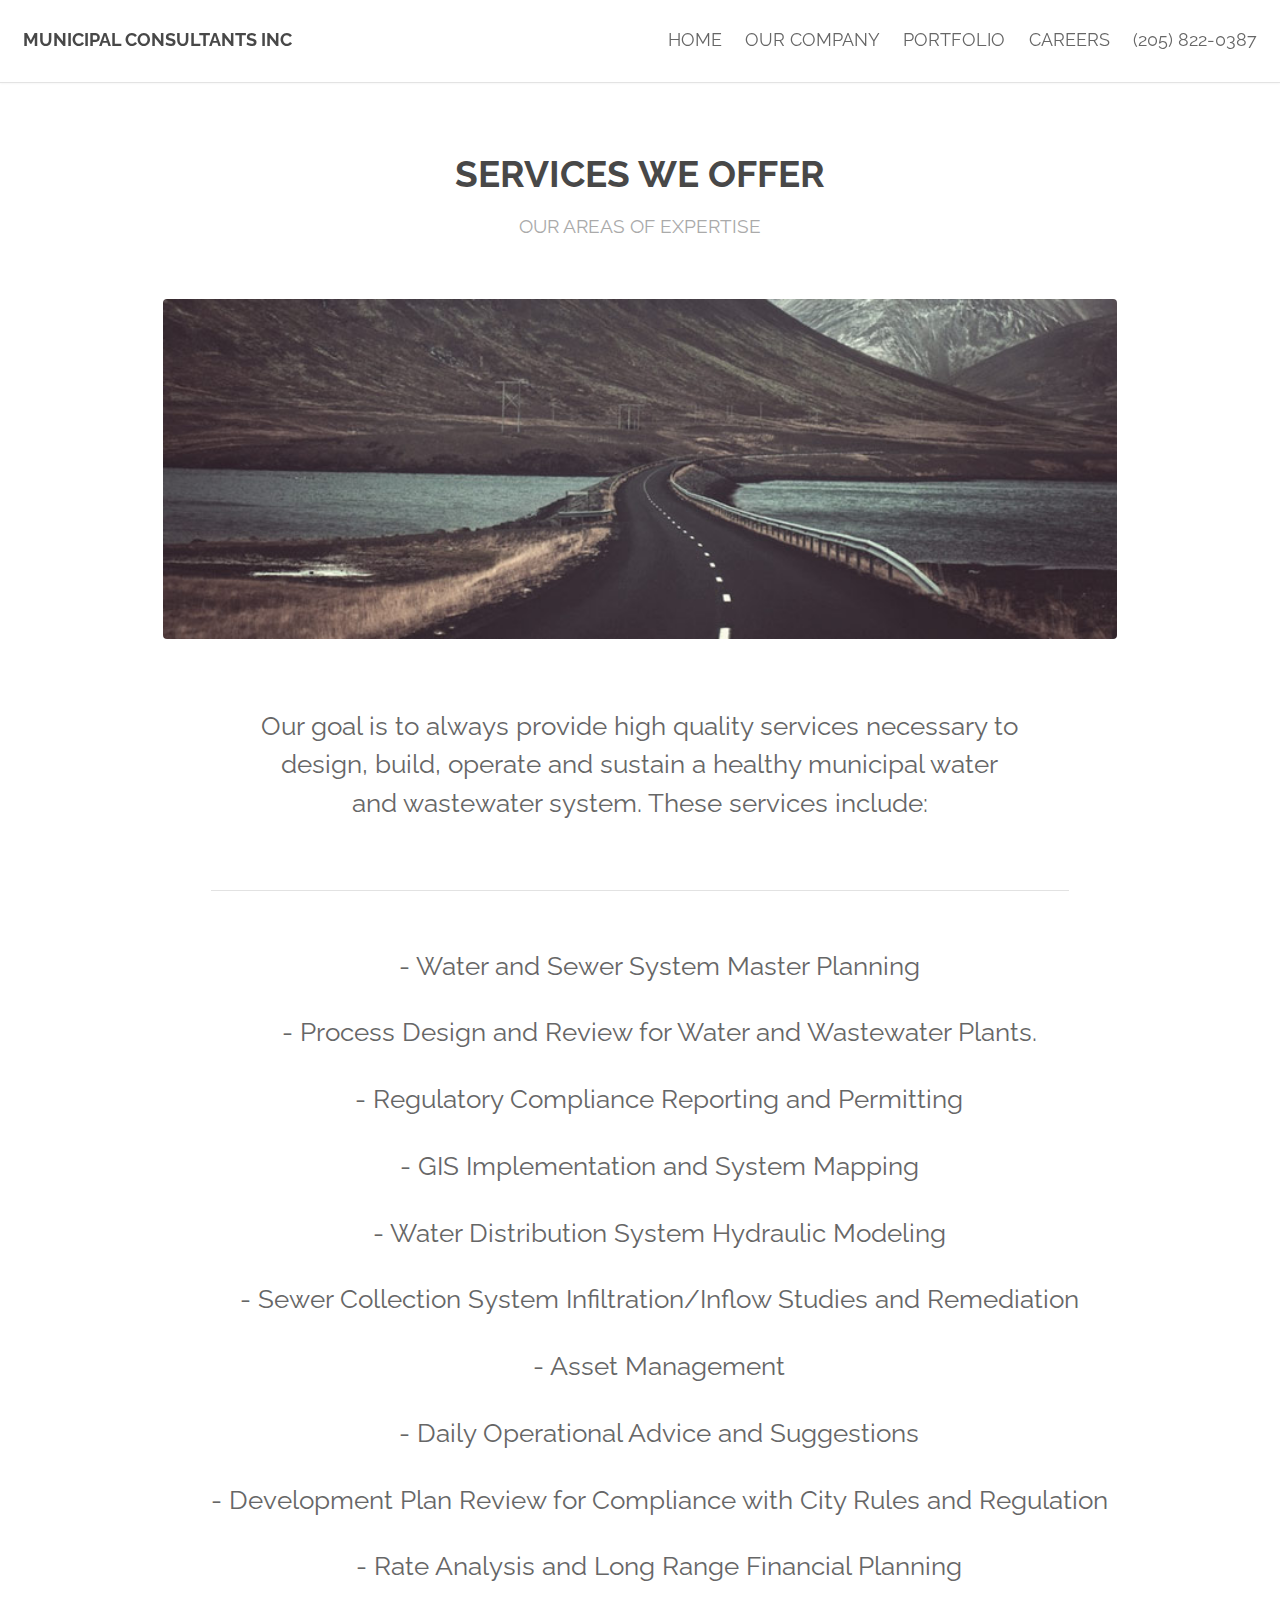
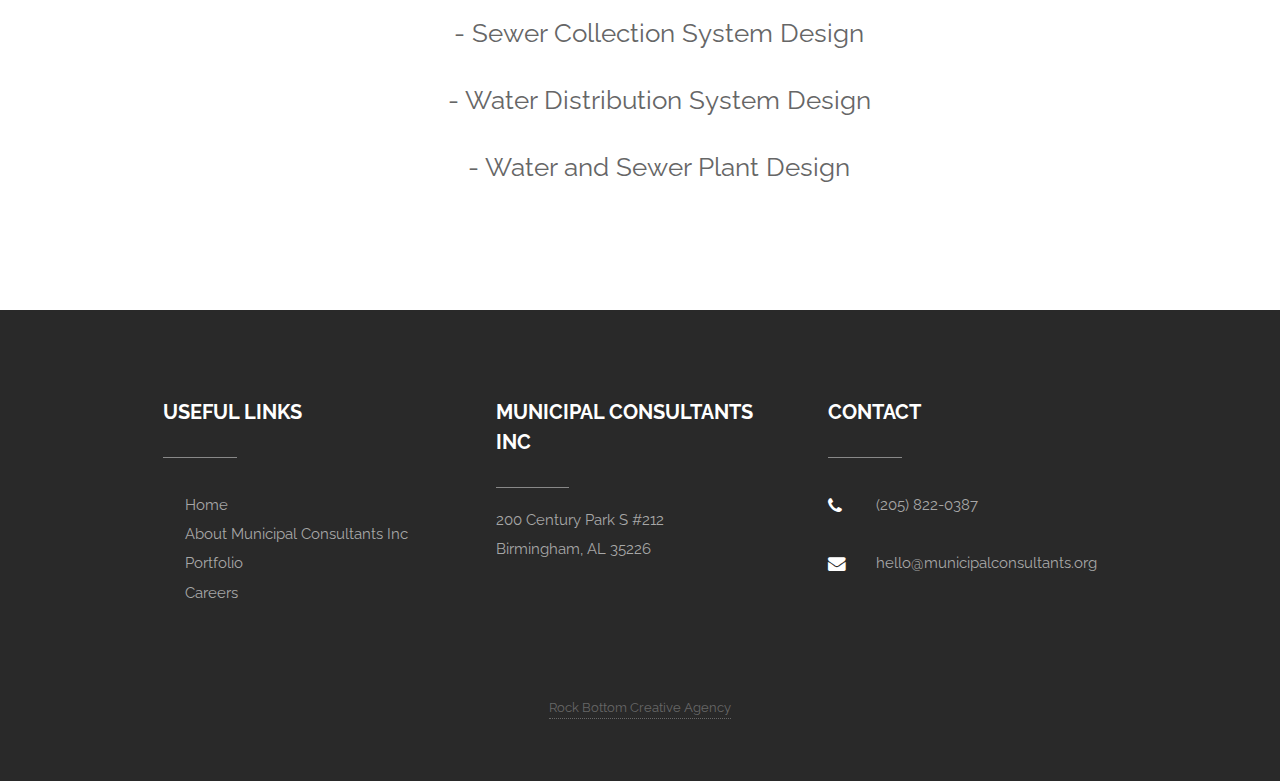
<file: services.html>
<!DOCTYPE HTML>

<html>
  <head>
    <title>Services | Municipal Consultants Inc</title>
    <meta charset="utf-8" />
    <meta name="viewport" content="width=device-width, initial-scale=1" />
    <link rel="stylesheet" href="assets/css/main.css" />
  </head>
  <body>

    <!-- Header -->
      <header id="header">
        <h1><strong><a href="home.html">Municipal Consultants Inc</a></strong></h1>
        <nav id="nav">
          <ul>
            <li><a href="home.html">Home</a></li>
            <li><a href="about.html">Our Company</a></li>
            <li><a href="portfolio.html">Portfolio</a></li>
            <li><a href="careers.html">Careers</a></li>
            <li><a href="#">(205) 822-0387</a></li>
          </ul>
        </nav>
      </header>

      <a href="#menu" class="navPanelToggle"><span class="fa fa-bars"></span></a>

    <!-- Main -->
      <section id="main" class="wrapper">
        <div class="container" style="text-align: center;">

          <header class="major special">
            <h2>Services We Offer</h2>
            <p>Our Areas of Expertise</p>
          </header>

          <a href="#" class="image fit"><img src="images/pic01.jpg" alt="" /></a>
          <div class="latergator">
            <p class="servicesbit">Our goal is to always provide high quality services necessary to design, build, operate and sustain a healthy municipal water and wastewater system.  These services include:</p>
          </div>

          <ul class="serviceslist">
            <li>- Water and Sewer System Master Planning</li>
            <li>- Process Design and Review for Water and Wastewater Plants.</li>
            <li>- Regulatory Compliance Reporting and Permitting</li>
            <li>- GIS Implementation and System Mapping</li>
            <li>- Water Distribution System Hydraulic Modeling</li>
            <li>- Sewer Collection System Infiltration/Inflow Studies and Remediation</li>
            <li>- Asset Management</li>
            <li>- Daily Operational Advice and Suggestions</li>
            <li>- Development Plan Review for Compliance with City Rules and Regulation</li>
            <li>- Rate Analysis and Long Range Financial Planning</li>
            <li>- Sewer Collection System Design</li>
            <li>- Water Distribution System Design</li>
            <li>- Water and Sewer Plant Design</li>
          </ul>

        </div>
      </section>

    <!-- Footer -->
      <div id="footer">
        <div class="container">
          <div class="row 200% uniform">

            <section class="4u 12u$(medium) 12u$(small)">
              <header class="major">
                <h3>Useful Links</h3>
              </header>
              <ul style="list-style: none;">
                <li><a href="home.html">Home</a></li>
                <li><a href="about.html">About Municipal Consultants Inc</a></li>
                <li><a href="portfolio.html">Portfolio</a></li>
                <li><a href="careers.html">Careers</a></li>
              </ul>
            </section>

            <section class="4u 12u$(medium) 12u$(small)">
              <header class="major">
                <h3>Municipal Consultants Inc</h3>
              </header>
                <div class="row uniform 50%">
                  <div class="tighter">
                    <p class="tighter">200 Century Park S #212</p></br>
                    <p class="tighter">Birmingham, AL 35226</p>
                  </div>
                </div>
            </section>

            <section class="4u$ 12u$(medium) 12u$(small)">
              <header class="major">
                <h3>Contact</h3>
              </header>
              <ul class="labeled-icons">
                <li>
                  <h4 class="icon fa-phone"><span class="label">Phone</span></h4>
                  <a href="#">(205) 822-0387</a>
                </li>
                <li>
                  <h4 class="icon fa-envelope"><span class="label">Email</span></h4>
                  <a href="#">hello@municipalconsultants.org</a>
                </li>
              </ul>
            </section>

          </div>
        </div>
        <div class="copyright">
          <a href="http://www.rockbottomcreativeagency.com" target="_blank" class="rockbottom">Rock Bottom Creative Agency</a>
        </div>

      </div>

    <!-- Scripts -->
      <script src="assets/js/jquery.min.js"></script>
      <script src="assets/js/skel.min.js"></script>
      <script src="assets/js/util.js"></script>
      <script src="assets/js/main.js"></script>

  </body>
</html>
</file>
<file: assets/css/main.css>
@import url(font-awesome.min.css);
@import url(https://fonts.googleapis.com/css?family=Raleway:400,700);



/* Reset */

	html, body, div, span, applet, object, iframe, h1, h2, h3, h4, h5, h6, p, blockquote, pre, a, abbr, acronym, address, big, cite, code, del, dfn, em, img, ins, kbd, q, s, samp, small, strike, strong, sub, sup, tt, var, b, u, i, center, dl, dt, dd, ol, ul, li, fieldset, form, label, legend, table, caption, tbody, tfoot, thead, tr, th, td, article, aside, canvas, details, embed, figure, figcaption, footer, header, hgroup, menu, nav, output, ruby, section, summary, time, mark, audio, video {
		margin: 0;
		padding: 0;
		border: 0;
		font-size: 100%;
		font: inherit;
		vertical-align: baseline;
	}

	article, aside, details, figcaption, figure, footer, header, hgroup, menu, nav, section {
		display: block;
	}

	body {
		line-height: 1;
	}

	ol, ul {
		list-style: none;
	}

	blockquote, q {
		quotes: none;
	}

	blockquote:before, blockquote:after, q:before, q:after {
		content: '';
		content: none;
	}

	table {
		border-collapse: collapse;
		border-spacing: 0;
	}

	body {
		-webkit-text-size-adjust: none;
	}

/* Box Model */

	*, *:before, *:after {
		-moz-box-sizing: border-box;
		-webkit-box-sizing: border-box;
		box-sizing: border-box;
	}

/* Containers */

	.container {
		margin-left: auto;
		margin-right: auto;
	}

	.container.\31 25\25 {
		width: 100%;
		max-width: 100em;
		min-width: 80em;
	}

	.container.\37 5\25 {
		width: 60em;
	}

	.container.\35 0\25 {
		width: 40em;
	}

	.container.\32 5\25 {
		width: 20em;
	}

	.container {
		width: 80em;
	}

	@media screen and (max-width: 1680px) {

		.container.\31 25\25 {
			width: 100%;
			max-width: 100em;
			min-width: 80em;
		}

		.container.\37 5\25 {
			width: 60em;
		}

		.container.\35 0\25 {
			width: 40em;
		}

		.container.\32 5\25 {
			width: 20em;
		}

		.container {
			width: 80em;
		}

	}

	@media screen and (max-width: 1280px) {

		.container.\31 25\25 {
			width: 100%;
			max-width: 81.25em;
			min-width: 65em;
		}

		.container.\37 5\25 {
			width: 48.75em;
		}

		.container.\35 0\25 {
			width: 32.5em;
		}

		.container.\32 5\25 {
			width: 16.25em;
		}

		.container {
			width: 65em;
		}

	}

	@media screen and (max-width: 980px) {

		.container.\31 25\25 {
			width: 100%;
			max-width: 112.5%;
			min-width: 90%;
		}

		.container.\37 5\25 {
			width: 67.5%;
		}

		.container.\35 0\25 {
			width: 45%;
		}

		.container.\32 5\25 {
			width: 22.5%;
		}

		.container {
			width: 90%;
		}

	}

	@media screen and (max-width: 736px) {

		.container.\31 25\25 {
			width: 100%;
			max-width: 112.5%;
			min-width: 90%;
		}

		.container.\37 5\25 {
			width: 67.5%;
		}

		.container.\35 0\25 {
			width: 45%;
		}

		.container.\32 5\25 {
			width: 22.5%;
		}

		.container {
			width: 90% !important;
		}

	}

	@media screen and (max-width: 480px) {

		.container.\31 25\25 {
			width: 100%;
			max-width: 112.5%;
			min-width: 90%;
		}

		.container.\37 5\25 {
			width: 67.5%;
		}

		.container.\35 0\25 {
			width: 45%;
		}

		.container.\32 5\25 {
			width: 22.5%;
		}

		.container {
			width: 90% !important;
		}

	}

/* Grid */

	.row {
		border-bottom: solid 1px transparent;
		-moz-box-sizing: border-box;
		-webkit-box-sizing: border-box;
		box-sizing: border-box;
	}

	.row > * {
		float: left;
		-moz-box-sizing: border-box;
		-webkit-box-sizing: border-box;
		box-sizing: border-box;
	}

	.row:after, .row:before {
		content: '';
		display: block;
		clear: both;
		height: 0;
	}

	.row.uniform > * > :first-child {
		margin-top: 0;
	}

	.row.uniform > * > :last-child {
		margin-bottom: 0;
	}

	.row.\30 \25 > * {
		padding: 0 0 0 0em;
	}

	.row.\30 \25 {
		margin: 0 0 -1px 0em;
	}

	.row.uniform.\30 \25 > * {
		padding: 0em 0 0 0em;
	}

	.row.uniform.\30 \25 {
		margin: 0em 0 -1px 0em;
	}

	.row > * {
		padding: 0 0 0 2em;
	}

	.row {
		margin: 0 0 -1px -2em;
	}

	.row.uniform > * {
		padding: 2em 0 0 2em;
	}

	.row.uniform {
		margin: -2em 0 -1px -2em;
	}

	.row.\32 00\25 > * {
		padding: 0 0 0 4em;
	}

	.row.\32 00\25 {
		margin: 0 0 -1px -4em;
	}

	.row.uniform.\32 00\25 > * {
		padding: 4em 0 0 4em;
	}

	.row.uniform.\32 00\25 {
		margin: -4em 0 -1px -4em;
	}

	.row.\31 50\25 > * {
		padding: 0 0 0 3em;
	}

	.row.\31 50\25 {
		margin: 0 0 -1px -3em;
	}

	.row.uniform.\31 50\25 > * {
		padding: 3em 0 0 3em;
	}

	.row.uniform.\31 50\25 {
		margin: -3em 0 -1px -3em;
	}

	.row.\35 0\25 > * {
		padding: 0 0 0 1em;
	}

	.row.\35 0\25 {
		margin: 0 0 -1px -1em;
	}

	.row.uniform.\35 0\25 > * {
		padding: 1em 0 0 1em;
	}

	.row.uniform.\35 0\25 {
		margin: -1em 0 -1px -1em;
	}

	.row.\32 5\25 > * {
		padding: 0 0 0 0.5em;
	}

	.row.\32 5\25 {
		margin: 0 0 -1px -0.5em;
	}

	.row.uniform.\32 5\25 > * {
		padding: 0.5em 0 0 0.5em;
	}

	.row.uniform.\32 5\25 {
		margin: -0.5em 0 -1px -0.5em;
	}

	.\31 2u, .\31 2u\24 {
		width: 100%;
		clear: none;
		margin-left: 0;
	}

	.\31 1u, .\31 1u\24 {
		width: 91.6666666667%;
		clear: none;
		margin-left: 0;
	}

	.\31 0u, .\31 0u\24 {
		width: 83.3333333333%;
		clear: none;
		margin-left: 0;
	}

	.\39 u, .\39 u\24 {
		width: 75%;
		clear: none;
		margin-left: 0;
	}

	.\38 u, .\38 u\24 {
		width: 66.6666666667%;
		clear: none;
		margin-left: 0;
	}

	.\37 u, .\37 u\24 {
		width: 58.3333333333%;
		clear: none;
		margin-left: 0;
	}

	.\36 u, .\36 u\24 {
		width: 50%;
		clear: none;
		margin-left: 0;
	}

	.\35 u, .\35 u\24 {
		width: 41.6666666667%;
		clear: none;
		margin-left: 0;
	}

	.\34 u, .\34 u\24 {
		width: 33.3333333333%;
		clear: none;
		margin-left: 0;
	}

	.\33 u, .\33 u\24 {
		width: 25%;
		clear: none;
		margin-left: 0;
	}

	.\32 u, .\32 u\24 {
		width: 16.6666666667%;
		clear: none;
		margin-left: 0;
	}

	.\31 u, .\31 u\24 {
		width: 8.3333333333%;
		clear: none;
		margin-left: 0;
	}

	.\31 2u\24 + *,
	.\31 1u\24 + *,
	.\31 0u\24 + *,
	.\39 u\24 + *,
	.\38 u\24 + *,
	.\37 u\24 + *,
	.\36 u\24 + *,
	.\35 u\24 + *,
	.\34 u\24 + *,
	.\33 u\24 + *,
	.\32 u\24 + *,
	.\31 u\24 + * {
		clear: left;
	}

	.\-11u {
		margin-left: 91.66667%;
	}

	.\-10u {
		margin-left: 83.33333%;
	}

	.\-9u {
		margin-left: 75%;
	}

	.\-8u {
		margin-left: 66.66667%;
	}

	.\-7u {
		margin-left: 58.33333%;
	}

	.\-6u {
		margin-left: 50%;
	}

	.\-5u {
		margin-left: 41.66667%;
	}

	.\-4u {
		margin-left: 33.33333%;
	}

	.\-3u {
		margin-left: 25%;
	}

	.\-2u {
		margin-left: 16.66667%;
	}

	.\-1u {
		margin-left: 8.33333%;
	}

	@media screen and (max-width: 1680px) {

		.row > * {
			padding: 0 0 0 2em;
		}

		.row {
			margin: 0 0 -1px -2em;
		}

		.row.uniform > * {
			padding: 2em 0 0 2em;
		}

		.row.uniform {
			margin: -2em 0 -1px -2em;
		}

		.row.\32 00\25 > * {
			padding: 0 0 0 4em;
		}

		.row.\32 00\25 {
			margin: 0 0 -1px -4em;
		}

		.row.uniform.\32 00\25 > * {
			padding: 4em 0 0 4em;
		}

		.row.uniform.\32 00\25 {
			margin: -4em 0 -1px -4em;
		}

		.row.\31 50\25 > * {
			padding: 0 0 0 3em;
		}

		.row.\31 50\25 {
			margin: 0 0 -1px -3em;
		}

		.row.uniform.\31 50\25 > * {
			padding: 3em 0 0 3em;
		}

		.row.uniform.\31 50\25 {
			margin: -3em 0 -1px -3em;
		}

		.row.\35 0\25 > * {
			padding: 0 0 0 1em;
		}

		.row.\35 0\25 {
			margin: 0 0 -1px -1em;
		}

		.row.uniform.\35 0\25 > * {
			padding: 1em 0 0 1em;
		}

		.row.uniform.\35 0\25 {
			margin: -1em 0 -1px -1em;
		}

		.row.\32 5\25 > * {
			padding: 0 0 0 0.5em;
		}

		.row.\32 5\25 {
			margin: 0 0 -1px -0.5em;
		}

		.row.uniform.\32 5\25 > * {
			padding: 0.5em 0 0 0.5em;
		}

		.row.uniform.\32 5\25 {
			margin: -0.5em 0 -1px -0.5em;
		}

		.\31 2u\28xlarge\29, .\31 2u\24\28xlarge\29 {
			width: 100%;
			clear: none;
			margin-left: 0;
		}

		.\31 1u\28xlarge\29, .\31 1u\24\28xlarge\29 {
			width: 91.6666666667%;
			clear: none;
			margin-left: 0;
		}

		.\31 0u\28xlarge\29, .\31 0u\24\28xlarge\29 {
			width: 83.3333333333%;
			clear: none;
			margin-left: 0;
		}

		.\39 u\28xlarge\29, .\39 u\24\28xlarge\29 {
			width: 75%;
			clear: none;
			margin-left: 0;
		}

		.\38 u\28xlarge\29, .\38 u\24\28xlarge\29 {
			width: 66.6666666667%;
			clear: none;
			margin-left: 0;
		}

		.\37 u\28xlarge\29, .\37 u\24\28xlarge\29 {
			width: 58.3333333333%;
			clear: none;
			margin-left: 0;
		}

		.\36 u\28xlarge\29, .\36 u\24\28xlarge\29 {
			width: 50%;
			clear: none;
			margin-left: 0;
		}

		.\35 u\28xlarge\29, .\35 u\24\28xlarge\29 {
			width: 41.6666666667%;
			clear: none;
			margin-left: 0;
		}

		.\34 u\28xlarge\29, .\34 u\24\28xlarge\29 {
			width: 33.3333333333%;
			clear: none;
			margin-left: 0;
		}

		.\33 u\28xlarge\29, .\33 u\24\28xlarge\29 {
			width: 25%;
			clear: none;
			margin-left: 0;
		}

		.\32 u\28xlarge\29, .\32 u\24\28xlarge\29 {
			width: 16.6666666667%;
			clear: none;
			margin-left: 0;
		}

		.\31 u\28xlarge\29, .\31 u\24\28xlarge\29 {
			width: 8.3333333333%;
			clear: none;
			margin-left: 0;
		}

		.\31 2u\24\28xlarge\29 + *,
		.\31 1u\24\28xlarge\29 + *,
		.\31 0u\24\28xlarge\29 + *,
		.\39 u\24\28xlarge\29 + *,
		.\38 u\24\28xlarge\29 + *,
		.\37 u\24\28xlarge\29 + *,
		.\36 u\24\28xlarge\29 + *,
		.\35 u\24\28xlarge\29 + *,
		.\34 u\24\28xlarge\29 + *,
		.\33 u\24\28xlarge\29 + *,
		.\32 u\24\28xlarge\29 + *,
		.\31 u\24\28xlarge\29 + * {
			clear: left;
		}

		.\-11u\28xlarge\29 {
			margin-left: 91.66667%;
		}

		.\-10u\28xlarge\29 {
			margin-left: 83.33333%;
		}

		.\-9u\28xlarge\29 {
			margin-left: 75%;
		}

		.\-8u\28xlarge\29 {
			margin-left: 66.66667%;
		}

		.\-7u\28xlarge\29 {
			margin-left: 58.33333%;
		}

		.\-6u\28xlarge\29 {
			margin-left: 50%;
		}

		.\-5u\28xlarge\29 {
			margin-left: 41.66667%;
		}

		.\-4u\28xlarge\29 {
			margin-left: 33.33333%;
		}

		.\-3u\28xlarge\29 {
			margin-left: 25%;
		}

		.\-2u\28xlarge\29 {
			margin-left: 16.66667%;
		}

		.\-1u\28xlarge\29 {
			margin-left: 8.33333%;
		}

	}

	@media screen and (max-width: 1280px) {

		.row > * {
			padding: 0 0 0 1.5em;
		}

		.row {
			margin: 0 0 -1px -1.5em;
		}

		.row.uniform > * {
			padding: 1.5em 0 0 1.5em;
		}

		.row.uniform {
			margin: -1.5em 0 -1px -1.5em;
		}

		.row.\32 00\25 > * {
			padding: 0 0 0 3em;
		}

		.row.\32 00\25 {
			margin: 0 0 -1px -3em;
		}

		.row.uniform.\32 00\25 > * {
			padding: 3em 0 0 3em;
		}

		.row.uniform.\32 00\25 {
			margin: -3em 0 -1px -3em;
		}

		.row.\31 50\25 > * {
			padding: 0 0 0 2.25em;
		}

		.row.\31 50\25 {
			margin: 0 0 -1px -2.25em;
		}

		.row.uniform.\31 50\25 > * {
			padding: 2.25em 0 0 2.25em;
		}

		.row.uniform.\31 50\25 {
			margin: -2.25em 0 -1px -2.25em;
		}

		.row.\35 0\25 > * {
			padding: 0 0 0 0.75em;
		}

		.row.\35 0\25 {
			margin: 0 0 -1px -0.75em;
		}

		.row.uniform.\35 0\25 > * {
			padding: 0.75em 0 0 0.75em;
		}

		.row.uniform.\35 0\25 {
			margin: -0.75em 0 -1px -0.75em;
		}

		.row.\32 5\25 > * {
			padding: 0 0 0 0.375em;
		}

		.row.\32 5\25 {
			margin: 0 0 -1px -0.375em;
		}

		.row.uniform.\32 5\25 > * {
			padding: 0.375em 0 0 0.375em;
		}

		.row.uniform.\32 5\25 {
			margin: -0.375em 0 -1px -0.375em;
		}

		.\31 2u\28large\29, .\31 2u\24\28large\29 {
			width: 100%;
			clear: none;
			margin-left: 0;
		}

		.\31 1u\28large\29, .\31 1u\24\28large\29 {
			width: 91.6666666667%;
			clear: none;
			margin-left: 0;
		}

		.\31 0u\28large\29, .\31 0u\24\28large\29 {
			width: 83.3333333333%;
			clear: none;
			margin-left: 0;
		}

		.\39 u\28large\29, .\39 u\24\28large\29 {
			width: 75%;
			clear: none;
			margin-left: 0;
		}

		.\38 u\28large\29, .\38 u\24\28large\29 {
			width: 66.6666666667%;
			clear: none;
			margin-left: 0;
		}

		.\37 u\28large\29, .\37 u\24\28large\29 {
			width: 58.3333333333%;
			clear: none;
			margin-left: 0;
		}

		.\36 u\28large\29, .\36 u\24\28large\29 {
			width: 50%;
			clear: none;
			margin-left: 0;
		}

		.\35 u\28large\29, .\35 u\24\28large\29 {
			width: 41.6666666667%;
			clear: none;
			margin-left: 0;
		}

		.\34 u\28large\29, .\34 u\24\28large\29 {
			width: 33.3333333333%;
			clear: none;
			margin-left: 0;
		}

		.\33 u\28large\29, .\33 u\24\28large\29 {
			width: 25%;
			clear: none;
			margin-left: 0;
		}

		.\32 u\28large\29, .\32 u\24\28large\29 {
			width: 16.6666666667%;
			clear: none;
			margin-left: 0;
		}

		.\31 u\28large\29, .\31 u\24\28large\29 {
			width: 8.3333333333%;
			clear: none;
			margin-left: 0;
		}

		.\31 2u\24\28large\29 + *,
		.\31 1u\24\28large\29 + *,
		.\31 0u\24\28large\29 + *,
		.\39 u\24\28large\29 + *,
		.\38 u\24\28large\29 + *,
		.\37 u\24\28large\29 + *,
		.\36 u\24\28large\29 + *,
		.\35 u\24\28large\29 + *,
		.\34 u\24\28large\29 + *,
		.\33 u\24\28large\29 + *,
		.\32 u\24\28large\29 + *,
		.\31 u\24\28large\29 + * {
			clear: left;
		}

		.\-11u\28large\29 {
			margin-left: 91.66667%;
		}

		.\-10u\28large\29 {
			margin-left: 83.33333%;
		}

		.\-9u\28large\29 {
			margin-left: 75%;
		}

		.\-8u\28large\29 {
			margin-left: 66.66667%;
		}

		.\-7u\28large\29 {
			margin-left: 58.33333%;
		}

		.\-6u\28large\29 {
			margin-left: 50%;
		}

		.\-5u\28large\29 {
			margin-left: 41.66667%;
		}

		.\-4u\28large\29 {
			margin-left: 33.33333%;
		}

		.\-3u\28large\29 {
			margin-left: 25%;
		}

		.\-2u\28large\29 {
			margin-left: 16.66667%;
		}

		.\-1u\28large\29 {
			margin-left: 8.33333%;
		}

	}

	@media screen and (max-width: 980px) {

		.row > * {
			padding: 0 0 0 1.5em;
		}

		.row {
			margin: 0 0 -1px -1.5em;
		}

		.row.uniform > * {
			padding: 1.5em 0 0 1.5em;
		}

		.row.uniform {
			margin: -1.5em 0 -1px -1.5em;
		}

		.row.\32 00\25 > * {
			padding: 0 0 0 3em;
		}

		.row.\32 00\25 {
			margin: 0 0 -1px -3em;
		}

		.row.uniform.\32 00\25 > * {
			padding: 3em 0 0 3em;
		}

		.row.uniform.\32 00\25 {
			margin: -3em 0 -1px -3em;
		}

		.row.\31 50\25 > * {
			padding: 0 0 0 2.25em;
		}

		.row.\31 50\25 {
			margin: 0 0 -1px -2.25em;
		}

		.row.uniform.\31 50\25 > * {
			padding: 2.25em 0 0 2.25em;
		}

		.row.uniform.\31 50\25 {
			margin: -2.25em 0 -1px -2.25em;
		}

		.row.\35 0\25 > * {
			padding: 0 0 0 0.75em;
		}

		.row.\35 0\25 {
			margin: 0 0 -1px -0.75em;
		}

		.row.uniform.\35 0\25 > * {
			padding: 0.75em 0 0 0.75em;
		}

		.row.uniform.\35 0\25 {
			margin: -0.75em 0 -1px -0.75em;
		}

		.row.\32 5\25 > * {
			padding: 0 0 0 0.375em;
		}

		.row.\32 5\25 {
			margin: 0 0 -1px -0.375em;
		}

		.row.uniform.\32 5\25 > * {
			padding: 0.375em 0 0 0.375em;
		}

		.row.uniform.\32 5\25 {
			margin: -0.375em 0 -1px -0.375em;
		}

		.\31 2u\28medium\29, .\31 2u\24\28medium\29 {
			width: 100%;
			clear: none;
			margin-left: 0;
		}

		.\31 1u\28medium\29, .\31 1u\24\28medium\29 {
			width: 91.6666666667%;
			clear: none;
			margin-left: 0;
		}

		.\31 0u\28medium\29, .\31 0u\24\28medium\29 {
			width: 83.3333333333%;
			clear: none;
			margin-left: 0;
		}

		.\39 u\28medium\29, .\39 u\24\28medium\29 {
			width: 75%;
			clear: none;
			margin-left: 0;
		}

		.\38 u\28medium\29, .\38 u\24\28medium\29 {
			width: 66.6666666667%;
			clear: none;
			margin-left: 0;
		}

		.\37 u\28medium\29, .\37 u\24\28medium\29 {
			width: 58.3333333333%;
			clear: none;
			margin-left: 0;
		}

		.\36 u\28medium\29, .\36 u\24\28medium\29 {
			width: 50%;
			clear: none;
			margin-left: 0;
		}

		.\35 u\28medium\29, .\35 u\24\28medium\29 {
			width: 41.6666666667%;
			clear: none;
			margin-left: 0;
		}

		.\34 u\28medium\29, .\34 u\24\28medium\29 {
			width: 33.3333333333%;
			clear: none;
			margin-left: 0;
		}

		.\33 u\28medium\29, .\33 u\24\28medium\29 {
			width: 25%;
			clear: none;
			margin-left: 0;
		}

		.\32 u\28medium\29, .\32 u\24\28medium\29 {
			width: 16.6666666667%;
			clear: none;
			margin-left: 0;
		}

		.\31 u\28medium\29, .\31 u\24\28medium\29 {
			width: 8.3333333333%;
			clear: none;
			margin-left: 0;
		}

		.\31 2u\24\28medium\29 + *,
		.\31 1u\24\28medium\29 + *,
		.\31 0u\24\28medium\29 + *,
		.\39 u\24\28medium\29 + *,
		.\38 u\24\28medium\29 + *,
		.\37 u\24\28medium\29 + *,
		.\36 u\24\28medium\29 + *,
		.\35 u\24\28medium\29 + *,
		.\34 u\24\28medium\29 + *,
		.\33 u\24\28medium\29 + *,
		.\32 u\24\28medium\29 + *,
		.\31 u\24\28medium\29 + * {
			clear: left;
		}

		.\-11u\28medium\29 {
			margin-left: 91.66667%;
		}

		.\-10u\28medium\29 {
			margin-left: 83.33333%;
		}

		.\-9u\28medium\29 {
			margin-left: 75%;
		}

		.\-8u\28medium\29 {
			margin-left: 66.66667%;
		}

		.\-7u\28medium\29 {
			margin-left: 58.33333%;
		}

		.\-6u\28medium\29 {
			margin-left: 50%;
		}

		.\-5u\28medium\29 {
			margin-left: 41.66667%;
		}

		.\-4u\28medium\29 {
			margin-left: 33.33333%;
		}

		.\-3u\28medium\29 {
			margin-left: 25%;
		}

		.\-2u\28medium\29 {
			margin-left: 16.66667%;
		}

		.\-1u\28medium\29 {
			margin-left: 8.33333%;
		}

	}

	@media screen and (max-width: 736px) {

		.row > * {
			padding: 0 0 0 1.25em;
		}

		.row {
			margin: 0 0 -1px -1.25em;
		}

		.row.uniform > * {
			padding: 1.25em 0 0 1.25em;
		}

		.row.uniform {
			margin: -1.25em 0 -1px -1.25em;
		}

		.row.\32 00\25 > * {
			padding: 0 0 0 2.5em;
		}

		.row.\32 00\25 {
			margin: 0 0 -1px -2.5em;
		}

		.row.uniform.\32 00\25 > * {
			padding: 2.5em 0 0 2.5em;
		}

		.row.uniform.\32 00\25 {
			margin: -2.5em 0 -1px -2.5em;
		}

		.row.\31 50\25 > * {
			padding: 0 0 0 1.875em;
		}

		.row.\31 50\25 {
			margin: 0 0 -1px -1.875em;
		}

		.row.uniform.\31 50\25 > * {
			padding: 1.875em 0 0 1.875em;
		}

		.row.uniform.\31 50\25 {
			margin: -1.875em 0 -1px -1.875em;
		}

		.row.\35 0\25 > * {
			padding: 0 0 0 0.625em;
		}

		.row.\35 0\25 {
			margin: 0 0 -1px -0.625em;
		}

		.row.uniform.\35 0\25 > * {
			padding: 0.625em 0 0 0.625em;
		}

		.row.uniform.\35 0\25 {
			margin: -0.625em 0 -1px -0.625em;
		}

		.row.\32 5\25 > * {
			padding: 0 0 0 0.3125em;
		}

		.row.\32 5\25 {
			margin: 0 0 -1px -0.3125em;
		}

		.row.uniform.\32 5\25 > * {
			padding: 0.3125em 0 0 0.3125em;
		}

		.row.uniform.\32 5\25 {
			margin: -0.3125em 0 -1px -0.3125em;
		}

		.\31 2u\28small\29, .\31 2u\24\28small\29 {
			width: 100%;
			clear: none;
			margin-left: 0;
		}

		.\31 1u\28small\29, .\31 1u\24\28small\29 {
			width: 91.6666666667%;
			clear: none;
			margin-left: 0;
		}

		.\31 0u\28small\29, .\31 0u\24\28small\29 {
			width: 83.3333333333%;
			clear: none;
			margin-left: 0;
		}

		.\39 u\28small\29, .\39 u\24\28small\29 {
			width: 75%;
			clear: none;
			margin-left: 0;
		}

		.\38 u\28small\29, .\38 u\24\28small\29 {
			width: 66.6666666667%;
			clear: none;
			margin-left: 0;
		}

		.\37 u\28small\29, .\37 u\24\28small\29 {
			width: 58.3333333333%;
			clear: none;
			margin-left: 0;
		}

		.\36 u\28small\29, .\36 u\24\28small\29 {
			width: 50%;
			clear: none;
			margin-left: 0;
		}

		.\35 u\28small\29, .\35 u\24\28small\29 {
			width: 41.6666666667%;
			clear: none;
			margin-left: 0;
		}

		.\34 u\28small\29, .\34 u\24\28small\29 {
			width: 33.3333333333%;
			clear: none;
			margin-left: 0;
		}

		.\33 u\28small\29, .\33 u\24\28small\29 {
			width: 25%;
			clear: none;
			margin-left: 0;
		}

		.\32 u\28small\29, .\32 u\24\28small\29 {
			width: 16.6666666667%;
			clear: none;
			margin-left: 0;
		}

		.\31 u\28small\29, .\31 u\24\28small\29 {
			width: 8.3333333333%;
			clear: none;
			margin-left: 0;
		}

		.\31 2u\24\28small\29 + *,
		.\31 1u\24\28small\29 + *,
		.\31 0u\24\28small\29 + *,
		.\39 u\24\28small\29 + *,
		.\38 u\24\28small\29 + *,
		.\37 u\24\28small\29 + *,
		.\36 u\24\28small\29 + *,
		.\35 u\24\28small\29 + *,
		.\34 u\24\28small\29 + *,
		.\33 u\24\28small\29 + *,
		.\32 u\24\28small\29 + *,
		.\31 u\24\28small\29 + * {
			clear: left;
		}

		.\-11u\28small\29 {
			margin-left: 91.66667%;
		}

		.\-10u\28small\29 {
			margin-left: 83.33333%;
		}

		.\-9u\28small\29 {
			margin-left: 75%;
		}

		.\-8u\28small\29 {
			margin-left: 66.66667%;
		}

		.\-7u\28small\29 {
			margin-left: 58.33333%;
		}

		.\-6u\28small\29 {
			margin-left: 50%;
		}

		.\-5u\28small\29 {
			margin-left: 41.66667%;
		}

		.\-4u\28small\29 {
			margin-left: 33.33333%;
		}

		.\-3u\28small\29 {
			margin-left: 25%;
		}

		.\-2u\28small\29 {
			margin-left: 16.66667%;
		}

		.\-1u\28small\29 {
			margin-left: 8.33333%;
		}

	}

	@media screen and (max-width: 480px) {

		.row > * {
			padding: 0 0 0 1.25em;
		}

		.row {
			margin: 0 0 -1px -1.25em;
		}

		.row.uniform > * {
			padding: 1.25em 0 0 1.25em;
		}

		.row.uniform {
			margin: -1.25em 0 -1px -1.25em;
		}

		.row.\32 00\25 > * {
			padding: 0 0 0 2.5em;
		}

		.row.\32 00\25 {
			margin: 0 0 -1px -2.5em;
		}

		.row.uniform.\32 00\25 > * {
			padding: 2.5em 0 0 2.5em;
		}

		.row.uniform.\32 00\25 {
			margin: -2.5em 0 -1px -2.5em;
		}

		.row.\31 50\25 > * {
			padding: 0 0 0 1.875em;
		}

		.row.\31 50\25 {
			margin: 0 0 -1px -1.875em;
		}

		.row.uniform.\31 50\25 > * {
			padding: 1.875em 0 0 1.875em;
		}

		.row.uniform.\31 50\25 {
			margin: -1.875em 0 -1px -1.875em;
		}

		.row.\35 0\25 > * {
			padding: 0 0 0 0.625em;
		}

		.row.\35 0\25 {
			margin: 0 0 -1px -0.625em;
		}

		.row.uniform.\35 0\25 > * {
			padding: 0.625em 0 0 0.625em;
		}

		.row.uniform.\35 0\25 {
			margin: -0.625em 0 -1px -0.625em;
		}

		.row.\32 5\25 > * {
			padding: 0 0 0 0.3125em;
		}

		.row.\32 5\25 {
			margin: 0 0 -1px -0.3125em;
		}

		.row.uniform.\32 5\25 > * {
			padding: 0.3125em 0 0 0.3125em;
		}

		.row.uniform.\32 5\25 {
			margin: -0.3125em 0 -1px -0.3125em;
		}

		.\31 2u\28xsmall\29, .\31 2u\24\28xsmall\29 {
			width: 100%;
			clear: none;
			margin-left: 0;
		}

		.\31 1u\28xsmall\29, .\31 1u\24\28xsmall\29 {
			width: 91.6666666667%;
			clear: none;
			margin-left: 0;
		}

		.\31 0u\28xsmall\29, .\31 0u\24\28xsmall\29 {
			width: 83.3333333333%;
			clear: none;
			margin-left: 0;
		}

		.\39 u\28xsmall\29, .\39 u\24\28xsmall\29 {
			width: 75%;
			clear: none;
			margin-left: 0;
		}

		.\38 u\28xsmall\29, .\38 u\24\28xsmall\29 {
			width: 66.6666666667%;
			clear: none;
			margin-left: 0;
		}

		.\37 u\28xsmall\29, .\37 u\24\28xsmall\29 {
			width: 58.3333333333%;
			clear: none;
			margin-left: 0;
		}

		.\36 u\28xsmall\29, .\36 u\24\28xsmall\29 {
			width: 50%;
			clear: none;
			margin-left: 0;
		}

		.\35 u\28xsmall\29, .\35 u\24\28xsmall\29 {
			width: 41.6666666667%;
			clear: none;
			margin-left: 0;
		}

		.\34 u\28xsmall\29, .\34 u\24\28xsmall\29 {
			width: 33.3333333333%;
			clear: none;
			margin-left: 0;
		}

		.\33 u\28xsmall\29, .\33 u\24\28xsmall\29 {
			width: 25%;
			clear: none;
			margin-left: 0;
		}

		.\32 u\28xsmall\29, .\32 u\24\28xsmall\29 {
			width: 16.6666666667%;
			clear: none;
			margin-left: 0;
		}

		.\31 u\28xsmall\29, .\31 u\24\28xsmall\29 {
			width: 8.3333333333%;
			clear: none;
			margin-left: 0;
		}

		.\31 2u\24\28xsmall\29 + *,
		.\31 1u\24\28xsmall\29 + *,
		.\31 0u\24\28xsmall\29 + *,
		.\39 u\24\28xsmall\29 + *,
		.\38 u\24\28xsmall\29 + *,
		.\37 u\24\28xsmall\29 + *,
		.\36 u\24\28xsmall\29 + *,
		.\35 u\24\28xsmall\29 + *,
		.\34 u\24\28xsmall\29 + *,
		.\33 u\24\28xsmall\29 + *,
		.\32 u\24\28xsmall\29 + *,
		.\31 u\24\28xsmall\29 + * {
			clear: left;
		}

		.\-11u\28xsmall\29 {
			margin-left: 91.66667%;
		}

		.\-10u\28xsmall\29 {
			margin-left: 83.33333%;
		}

		.\-9u\28xsmall\29 {
			margin-left: 75%;
		}

		.\-8u\28xsmall\29 {
			margin-left: 66.66667%;
		}

		.\-7u\28xsmall\29 {
			margin-left: 58.33333%;
		}

		.\-6u\28xsmall\29 {
			margin-left: 50%;
		}

		.\-5u\28xsmall\29 {
			margin-left: 41.66667%;
		}

		.\-4u\28xsmall\29 {
			margin-left: 33.33333%;
		}

		.\-3u\28xsmall\29 {
			margin-left: 25%;
		}

		.\-2u\28xsmall\29 {
			margin-left: 16.66667%;
		}

		.\-1u\28xsmall\29 {
			margin-left: 8.33333%;
		}

	}

/* Basic */

	@-ms-viewport {
		width: device-width;
	}

	body {
		-ms-overflow-style: scrollbar;
	}

	@media screen and (max-width: 480px) {

		html, body {
			min-width: 320px;
		}

	}

	body {
		background: #fff;
		padding-top: 6em;
	}

		body.landing {
			padding-top: 0 !important;
		}

		@media screen and (max-width: 980px) {

			body {
				padding-top: 2em;
			}

		}

		body.is-loading *, body.is-loading *:before, body.is-loading *:after {
			-moz-animation: none !important;
			-webkit-animation: none !important;
			-ms-animation: none !important;
			animation: none !important;
			-moz-transition: none !important;
			-webkit-transition: none !important;
			-ms-transition: none !important;
			transition: none !important;
		}

/* Type */

	body {
		background-color: #fff;
		color: #666;
	}

	body, input, select, textarea {
		font-family: "Raleway", Arial, Helvetica, sans-serif;
		font-size: 13pt;
		font-weight: 400;
		line-height: 2em;
	}

		@media screen and (max-width: 1680px) {

			body, input, select, textarea {
				font-size: 11pt;
			}

		}

		@media screen and (max-width: 1280px) {

			body, input, select, textarea {
				font-size: 11pt;
			}

		}

		@media screen and (max-width: 980px) {

			body, input, select, textarea {
				font-size: 12pt;
			}

		}

		@media screen and (max-width: 736px) {

			body, input, select, textarea {
				font-size: 12pt;
			}

		}

		@media screen and (max-width: 480px) {

			body, input, select, textarea {
				font-size: 12pt;
			}

		}

	a {
		text-decoration: underline;
		color: #f32853;
	}

		a:hover {
			text-decoration: none;
		}

	strong, b {
		color: #484848;
		font-weight: 700;
	}

	em, i {
		font-style: italic;
	}

	p {
		margin: 0 0 2em 0;
	}

	h1, h2, h3, h4, h5, h6 {
		color: #484848;
		font-weight: 700;
		line-height: 1em;
		margin: 0 0 1em 0;
		text-transform: uppercase;
	}

		h1 a, h2 a, h3 a, h4 a, h5 a, h6 a {
			color: inherit;
			text-decoration: none;
		}

	h2 {
		font-size: 1.75em;
		line-height: 1.5em;
	}

	h3 {
		font-size: 1.35em;
		line-height: 1.5em;
	}

	h4 {
		font-size: 1.1em;
		line-height: 1.5em;
	}

	h5 {
		font-size: 0.9em;
		line-height: 1.5em;
	}

	h6 {
		font-size: 0.7em;
		line-height: 1.5em;
	}

	sub {
		font-size: 0.8em;
		position: relative;
		top: 0.5em;
	}

	sup {
		font-size: 0.8em;
		position: relative;
		top: -0.5em;
	}

	blockquote {
		border-left: solid 4px;
		font-style: italic;
		margin: 0 0 2em 0;
		padding: 0.5em 0 0.5em 2em;
	}

	code {
		background: rgba(144, 144, 144, 0.075);
		border-radius: 4px;
		border: solid 1px;
		font-family: "Courier New", monospace;
		font-size: 0.9em;
		margin: 0 0.25em;
		padding: 0.25em 0.65em;
	}

	pre {
		-webkit-overflow-scrolling: touch;
		font-family: "Courier New", monospace;
		font-size: 0.9em;
		margin: 0 0 2em 0;
	}

		pre code {
			display: block;
			line-height: 1.75;
			padding: 1em 1.5em;
			overflow-x: auto;
		}

	hr {
		border: 0;
		border-bottom: solid 1px rgba(144, 144, 144, 0.25);
		margin: 2em 0;
	}

		hr.major {
			margin: 3em 0;
		}

	.align-left {
		text-align: left;
	}

	.align-center {
		text-align: center;
	}

	.align-right {
		text-align: right;
	}

/* Box */

	.box {
		border-radius: 4px;
		border: solid 1px rgba(144, 144, 144, 0.25);
		margin-bottom: 2em;
		padding: 1.5em;
	}

		.box > :last-child,
		.box > :last-child > :last-child,
		.box > :last-child > :last-child > :last-child {
			margin-bottom: 0;
		}

		.box.alt {
			border: 0;
			border-radius: 0;
			padding: 0;
		}

/* Button */

	input[type="submit"],
	input[type="reset"],
	input[type="button"],
	button,
	.button {
		-moz-appearance: none;
		-webkit-appearance: none;
		-ms-appearance: none;
		appearance: none;
		-moz-transition: background-color 0.2s ease-in-out, color 0.2s ease-in-out;
		-webkit-transition: background-color 0.2s ease-in-out, color 0.2s ease-in-out;
		-ms-transition: background-color 0.2s ease-in-out, color 0.2s ease-in-out;
		transition: background-color 0.2s ease-in-out, color 0.2s ease-in-out;
		background-color: #323037;
		border-radius: 4px;
		color: #ffffff !important;
		border: 0;
		cursor: pointer;
		display: inline-block;
		font-weight: 700;
		height: 3.15em;
		line-height: 3.25em;
		padding: 0 2.2em;
		text-align: center;
		text-decoration: none;
		text-transform: uppercase;
		white-space: nowrap;
	}

		input[type="submit"]:hover,
		input[type="reset"]:hover,
		input[type="button"]:hover,
		button:hover,
		.button:hover {
			background-color: #3e3c45;
		}

		input[type="submit"]:active,
		input[type="reset"]:active,
		input[type="button"]:active,
		button:active,
		.button:active {
			background-color: #262429;
		}

		input[type="submit"].icon,
		input[type="reset"].icon,
		input[type="button"].icon,
		button.icon,
		.button.icon {
			padding-left: 1.35em;
		}

			input[type="submit"].icon:before,
			input[type="reset"].icon:before,
			input[type="button"].icon:before,
			button.icon:before,
			.button.icon:before {
				margin-right: 0.5em;
			}

		input[type="submit"].fit,
		input[type="reset"].fit,
		input[type="button"].fit,
		button.fit,
		.button.fit {
			display: block;
			margin: 0 0 1em 0;
			width: 100%;
		}

		input[type="submit"].small,
		input[type="reset"].small,
		input[type="button"].small,
		button.small,
		.button.small {
			font-size: 0.8em;
		}

		input[type="submit"].big,
		input[type="reset"].big,
		input[type="button"].big,
		button.big,
		.button.big {
			font-size: 1.35em;
		}

		input[type="submit"].disabled, input[type="submit"]:disabled,
		input[type="reset"].disabled,
		input[type="reset"]:disabled,
		input[type="button"].disabled,
		input[type="button"]:disabled,
		button.disabled,
		button:disabled,
		.button.disabled,
		.button:disabled {
			-moz-pointer-events: none;
			-webkit-pointer-events: none;
			-ms-pointer-events: none;
			pointer-events: none;
			background-color: #666 !important;
			box-shadow: inset 0 -0.15em 0 0 rgba(0, 0, 0, 0.15);
			color: #fff !important;
			cursor: default;
			opacity: 0.25;
		}

		input[type="submit"].alt,
		input[type="reset"].alt,
		input[type="button"].alt,
		button.alt,
		.button.alt {
			background-color: transparent;
			box-shadow: inset 0 0 0 2px rgba(255, 255, 255, 0.85);
			color: rgba(255,255,255,0.85) !important;
		}

			input[type="submit"].alt:hover,
			input[type="reset"].alt:hover,
			input[type="button"].alt:hover,
			button.alt:hover,
			.button.alt:hover {
				background-color: rgba(144, 144, 144, 0.075);
			}

			input[type="submit"].alt:active,
			input[type="reset"].alt:active,
			input[type="button"].alt:active,
			button.alt:active,
			.button.alt:active {
				background-color: rgba(144, 144, 144, 0.2);
			}

			input[type="submit"].alt.icon:before,
			input[type="reset"].alt.icon:before,
			input[type="button"].alt.icon:before,
			button.alt.icon:before,
			.button.alt.icon:before {
				color: #aaa;
			}

		input[type="submit"].special,
		input[type="reset"].special,
		input[type="button"].special,
		button.special,
		.button.special {
			background-color: #f32853;
			color: #ffffff !important;
		}

			input[type="submit"].special:hover,
			input[type="reset"].special:hover,
			input[type="button"].special:hover,
			button.special:hover,
			.button.special:hover {
				background-color: #f44066;
			}

			input[type="submit"].special:active,
			input[type="reset"].special:active,
			input[type="button"].special:active,
			button.special:active,
			.button.special:active {
				background-color: #f21040;
			}

		@media screen and (max-width: 480px) {

			input[type="submit"],
			input[type="reset"],
			input[type="button"],
			button,
			.button {
				padding: 0;
			}

		}

/* Feature */

	.feature-grid {
		position: relative;
	}

		.feature-grid:after {
			clear: both;
			content: '';
			display: block;
		}

		.feature-grid .feature {
			display: inline-block;
			float: left;
			margin-bottom: 3em;
			width: 50%;
		}

			.feature-grid .feature .content {
				width: 60%;
			}

			.feature-grid .feature .image {
				width: 30%;
			}

				.feature-grid .feature .image img {
					display: inline;
					max-width: 100%;
				}

			.feature-grid .feature:nth-child(odd) .content, .feature-grid .feature:nth-child(odd) .image {
				float: right;
				margin-right: 5%;
				text-align: right;
			}

			.feature-grid .feature:nth-child(even) .content, .feature-grid .feature:nth-child(even) .image {
				float: left;
				margin-left: 5%;
				text-align: left;
			}

		@media screen and (max-width: 1280px) {

			.feature-grid .feature {
				margin-bottom: 2em;
			}

		}

		@media screen and (max-width: 980px) {

			.feature-grid .feature {
				display: block;
				width: 100%;
			}

				.feature-grid .feature .content {
					width: 65%;
				}

				.feature-grid .feature .image {
					margin-left: 0 !important;
					margin-right: 0 !important;
				}

		}

		@media screen and (max-width: 736px) {

			.feature-grid .feature {
				margin-bottom: 1em;
			}

		}

		@media screen and (max-width: 480px) {

			.feature-grid .feature .content,
			.feature-grid .feature .image {
				display: block;
				margin-left: 0 !important;
				margin-right: 0 !important;
				text-align: center !important;
				width: 100%;
			}

			.feature-grid .feature .image {
				margin-bottom: 1em;
			}

		}

/* Form */

	form {
		margin: 0 0 2em 0;
	}

	label {
		color: #484848;
		display: block;
		font-size: 0.9em;
		font-weight: 700;
		margin: 0 0 1em 0;
	}

	input[type="text"],
	input[type="password"],
	input[type="email"],
	select,
	textarea {
		-moz-appearance: none;
		-webkit-appearance: none;
		-ms-appearance: none;
		appearance: none;
		background: rgba(144, 144, 144, 0.075);
		border-radius: 4px;
		border: none;
		border: solid 1px rgba(144, 144, 144, 0.25);
		color: inherit;
		display: block;
		outline: 0;
		padding: 0 1em;
		text-decoration: none;
		width: 100%;
	}

		input[type="text"]:invalid,
		input[type="password"]:invalid,
		input[type="email"]:invalid,
		select:invalid,
		textarea:invalid {
			box-shadow: none;
		}

		input[type="text"]:focus,
		input[type="password"]:focus,
		input[type="email"]:focus,
		select:focus,
		textarea:focus {
			border-color: #f32853;
			box-shadow: 0 0 0 1px #f32853;
		}

	.select-wrapper {
		text-decoration: none;
		text-decoration: none;
		display: block;
		position: relative;
	}

		.select-wrapper:before {
			-moz-osx-font-smoothing: grayscale;
			-webkit-font-smoothing: antialiased;
			font-family: FontAwesome;
			font-style: normal;
			font-weight: normal;
			text-transform: none !important;
		}

		.select-wrapper:before {
			content: '\f078';
			color: rgba(144, 144, 144, 0.25);
			display: block;
			height: 2.75em;
			line-height: 2.75em;
			pointer-events: none;
			position: absolute;
			right: 0;
			text-align: center;
			top: 0;
			width: 2.75em;
		}

		.select-wrapper select::-ms-expand {
			display: none;
		}

	input[type="text"],
	input[type="password"],
	input[type="email"],
	select {
		height: 2.75em;
	}

	textarea {
		padding: 0.75em 1em;
	}

	input[type="checkbox"],
	input[type="radio"] {
		-moz-appearance: none;
		-webkit-appearance: none;
		-ms-appearance: none;
		appearance: none;
		display: block;
		float: left;
		margin-right: -2em;
		opacity: 0;
		width: 1em;
		z-index: -1;
	}

		input[type="checkbox"] + label,
		input[type="radio"] + label {
			text-decoration: none;
			color: #666;
			cursor: pointer;
			display: inline-block;
			font-size: 1em;
			font-weight: 400;
			padding-left: 2.4em;
			padding-right: 0.75em;
			position: relative;
		}

			input[type="checkbox"] + label:before,
			input[type="radio"] + label:before {
				-moz-osx-font-smoothing: grayscale;
				-webkit-font-smoothing: antialiased;
				font-family: FontAwesome;
				font-style: normal;
				font-weight: normal;
				text-transform: none !important;
			}

			input[type="checkbox"] + label:before,
			input[type="radio"] + label:before {
				background: rgba(144, 144, 144, 0.075);
				border-radius: 4px;
				border: solid 1px rgba(144, 144, 144, 0.25);
				content: '';
				display: inline-block;
				height: 1.65em;
				left: 0;
				line-height: 1.58125em;
				position: absolute;
				text-align: center;
				top: 0;
				width: 1.65em;
			}

		input[type="checkbox"]:checked + label:before,
		input[type="radio"]:checked + label:before {
			content: '\f00c';
			background: #323037;
			border-color: #323037;
			color: #ffffff;
		}

		input[type="checkbox"]:focus + label:before,
		input[type="radio"]:focus + label:before {
			border-color: #f32853;
			box-shadow: 0 0 0 1px #f32853;
		}

	input[type="checkbox"] + label:before {
		border-radius: 4px;
	}

	input[type="radio"] + label:before {
		border-radius: 100%;
	}

	::-webkit-input-placeholder {
		opacity: 1.0;
		color: #aaa !important;
	}

	:-moz-placeholder {
		opacity: 1.0;
		color: #aaa !important;
	}

	::-moz-placeholder {
		opacity: 1.0;
		color: #aaa !important;
	}

	:-ms-input-placeholder {
		opacity: 1.0;
		color: #aaa !important;
	}

	.formerize-placeholder {
		opacity: 1.0;
		color: #aaa !important;
	}

/* Icon */

	.icon {
		text-decoration: none;
		border-bottom: none;
		position: relative;
	}

		.icon:before {
			-moz-osx-font-smoothing: grayscale;
			-webkit-font-smoothing: antialiased;
			font-family: FontAwesome;
			font-style: normal;
			font-weight: normal;
			text-transform: none !important;
		}

		.icon > .label {
			display: none;
		}

/* Image */

	.image {
		border-radius: 4px;
		border: 0;
		display: inline-block;
		position: relative;
	}

		.image img {
			border-radius: 4px;
			display: block;
		}

		.image.left, .image.right {
			max-width: 40%;
		}

			.image.left img, .image.right img {
				width: 100%;
			}

		.image.left {
			float: left;
			padding: 0 1.5em 1em 0;
			top: 0.25em;
		}

		.image.right {
			float: right;
			padding: 0 0 1em 1.5em;
			top: 0.25em;
		}

		.image.fit {
			display: block;
			margin: 0 0 2em 0;
			width: 100%;
		}

			.image.fit img {
				width: 100%;
			}

		.image.rounded {
			border-radius: 100%;
		}

			.image.rounded img {
				border: solid 0.5em rgba(144, 144, 144, 0.25);
				border-radius: 100%;
			}

		.image.captioned {
			border-radius: 0;
			margin-bottom: 4em;
		}

			.image.captioned img {
				border-radius: 0;
			}

			.image.captioned h3 {
				background-color: #fff;
				box-shadow: 0px 0.0375em 0.125em 0px rgba(0, 0, 0, 0.15);
				display: block;
				padding: 2em 1em;
			}

			@media screen and (max-width: 736px) {

				.image.captioned {
					margin-bottom: 2em;
				}

					.image.captioned h3 {
						padding: 1em;
					}

			}

		.image.main {
			display: block;
			margin: 0 0 3em 0;
			width: 100%;
		}

			.image.main img {
				width: 100%;
			}

/* List */

	ol {
		list-style: decimal;
		margin: 0 0 2em 0;
		padding-left: 1.25em;
	}

		ol li {
			padding-left: 0.25em;
		}

	ul {
		list-style: disc;
		margin: 0 0 2em 0;
		padding-left: 1em;
	}

		ul li {
			padding-left: 0.5em;
		}

		ul.alt {
			list-style: none;
			padding-left: 0;
		}

			ul.alt li {
				border-top: solid 1px rgba(144, 144, 144, 0.25);
				padding: 0.5em 0;
			}

				ul.alt li:first-child {
					border-top: 0;
					padding-top: 0;
				}

		ul.icons {
			cursor: default;
			list-style: none;
			padding-left: 0;
		}

			ul.icons li {
				display: inline-block;
				padding: 0 1em 0 0;
			}

				ul.icons li:last-child {
					padding-right: 0;
				}

				ul.icons li .icon:before {
					font-size: 2em;
				}

		ul.actions {
			cursor: default;
			list-style: none;
			padding-left: 0;
		}

			ul.actions li {
				display: inline-block;
				padding: 0 1em 0 0;
				vertical-align: middle;
			}

				ul.actions li:last-child {
					padding-right: 0;
				}

			ul.actions.small li {
				padding: 0 0.5em 0 0;
			}

			ul.actions.vertical li {
				display: block;
				padding: 1em 0 0 0;
			}

				ul.actions.vertical li:first-child {
					padding-top: 0;
				}

				ul.actions.vertical li > * {
					margin-bottom: 0;
				}

			ul.actions.vertical.small li {
				padding: 0.5em 0 0 0;
			}

				ul.actions.vertical.small li:first-child {
					padding-top: 0;
				}

			ul.actions.fit {
				display: table;
				margin-left: -1em;
				padding: 0;
				table-layout: fixed;
				width: calc(100% + 1em);
			}

				ul.actions.fit li {
					display: table-cell;
					padding: 0 0 0 1em;
				}

					ul.actions.fit li > * {
						margin-bottom: 0;
					}

				ul.actions.fit.small {
					margin-left: -0.5em;
					width: calc(100% + 0.5em);
				}

					ul.actions.fit.small li {
						padding: 0 0 0 0.5em;
					}

			@media screen and (max-width: 480px) {

				ul.actions {
					margin: 0 0 2em 0;
				}

					ul.actions li {
						padding: 1em 0 0 0;
						display: block;
						text-align: center;
						width: 100%;
					}

						ul.actions li:first-child {
							padding-top: 0;
						}

						ul.actions li > * {
							width: 100%;
							margin: 0 !important;
						}

							ul.actions li > *.icon:before {
								margin-left: -2em;
							}

					ul.actions.small li {
						padding: 0.5em 0 0 0;
					}

						ul.actions.small li:first-child {
							padding-top: 0;
						}

			}

	dl {
		margin: 0 0 2em 0;
	}

		dl dt {
			display: block;
			font-weight: 700;
			margin: 0 0 1em 0;
		}

		dl dd {
			margin-left: 2em;
		}

/* Section/Article */

	section.special, article.special {
		text-align: center;
	}

	header p {
		color: #aaa;
		position: relative;
		margin: 0 0 1.5em 0;
		text-transform: uppercase;
	}

	header h2 + p {
		font-size: 1.25em;
		margin-top: -1em;
		line-height: 1.5em;
	}

	header h3 + p {
		font-size: 1.1em;
		margin-top: -0.8em;
		line-height: 1.5em;
	}

	header h4 + p,
	header h5 + p,
	header h6 + p {
		font-size: 0.9em;
		margin-top: -0.6em;
		line-height: 1.5em;
	}

	header.major {
		margin: 0 0 6em 0;
	}

		header.major h2 {
			font-size: 3em;
		}

		header.major h2, header.major h3, header.major h4, header.major h5, header.major h6 {
			display: inline-block;
			margin: 0 0 0.8em;
		}

		header.major p {
			font-size: 1.7em;
			margin-bottom: 0;
		}

	@media screen and (max-width: 1280px) {

		header.major {
			margin-bottom: 4em;
		}

			header.major h2 {
				font-size: 2.5em;
			}

			header.major p {
				font-size: 1.3em;
			}

	}

	@media screen and (max-width: 980px) {

		header.major h2 {
			font-size: 2em;
		}

		header.major p {
			font-size: 1.1em;
		}

	}

	@media screen and (max-width: 736px) {

		header.major {
			margin-bottom: 2em;
		}

	}

	@media screen and (max-width: 480px) {

		header.major h2 {
			font-size: 1.75em;
		}

	}

/* Table */

	.table-wrapper {
		-webkit-overflow-scrolling: touch;
		overflow-x: auto;
	}

	table {
		margin: 0 0 2em 0;
		width: 100%;
	}

		table tbody tr {
			border: solid 1px rgba(144, 144, 144, 0.25);
			border-left: 0;
			border-right: 0;
		}

			table tbody tr:nth-child(2n + 1) {
				background-color: rgba(144, 144, 144, 0.075);
			}

		table td {
			padding: 0.75em 0.75em;
		}

		table th {
			color: #484848;
			font-size: 0.9em;
			font-weight: 700;
			padding: 0 0.75em 0.75em 0.75em;
			text-align: left;
		}

		table thead {
			border-bottom: solid 2px rgba(144, 144, 144, 0.25);
		}

		table tfoot {
			border-top: solid 2px rgba(144, 144, 144, 0.25);
		}

		table.alt {
			border-collapse: separate;
		}

			table.alt tbody tr td {
				border: solid 1px rgba(144, 144, 144, 0.25);
				border-left-width: 0;
				border-top-width: 0;
			}

				table.alt tbody tr td:first-child {
					border-left-width: 1px;
				}

			table.alt tbody tr:first-child td {
				border-top-width: 1px;
			}

			table.alt thead {
				border-bottom: 0;
			}

			table.alt tfoot {
				border-top: 0;
			}

/* Wrapper */

	body.is-touch .wrapper.style3 {
		background-attachment: scroll;
	}

	.wrapper {
		padding: 6em 0 4em 0;
	}

		.wrapper > .inner {
			margin: 0 auto;
			width: 60em;
		}

		.wrapper.style2 {
			background-color: #f6f6f6;
		}

		.wrapper.style3 {
			background-attachment: fixed;
			background-image: -moz-linear-gradient(top, rgba(0,0,0,0.35), rgba(0,0,0,0.35)), -moz-linear-gradient(top, rgba(0,0,0,0.35), rgba(0,0,0,0.35)), url("../../images/bottombg.png");
			background-image: -webkit-linear-gradient(top, rgba(0,0,0,0.35), rgba(0,0,0,0.35)), -webkit-linear-gradient(top, rgba(0,0,0,0.35), rgba(0,0,0,0.35)), url("../../images/bottombg.png");
			background-image: -ms-linear-gradient(top, rgba(0,0,0,0.35), rgba(0,0,0,0.35)), -ms-linear-gradient(top, rgba(0,0,0,0.35), rgba(0,0,0,0.35)), url("../../images/bottombg.png");
			background-image: linear-gradient(top, rgba(0,0,0,0.35), rgba(0,0,0,0.35)), linear-gradient(top, rgba(0,0,0,0.35), rgba(0,0,0,0.35)), url("../../images/bottombg.png");
			background-position: center center;
			background-size: cover;
		}

			.wrapper.style3 header.major {
				margin-bottom: 3em;
			}

				.wrapper.style3 header.major h2 {
					color: #ffffff;
				}

				@media screen and (max-width: 1280px) {

					.wrapper.style3 header.major {
						margin-bottom: 2em;
					}

				}

		@media screen and (max-width: 980px) {

			.wrapper {
				padding: 4em 0 2em 0;
			}

		}

		@media screen and (max-width: 736px) {

			.wrapper {
				padding: 3em 0 1em 0;
			}

		}

		@media screen and (max-width: 480px) {

			.wrapper {
				padding: 2em 0 0.1em 0;
			}

		}

/* Header */

	#header {
		background-color: #fff;
		border-bottom: solid 1px rgba(144, 144, 144, 0.25);
		box-shadow: 0px 0.0375em 0.125em 0px rgba(0, 0, 0, 0.05);
		color: #484848;
		cursor: default;
		font-size: 1.25em;
		height: 4.5em;
		left: 0;
		line-height: 4.4em;
		position: fixed;
		text-transform: uppercase;
		top: 0;
		width: 100%;
		z-index: 10000;
		z-index: 10001;
	}

		#header h1 {
			color: #484848;

			font-weight: 400;
			height: inherit;
			left: 1.25em;
			line-height: inherit;
			margin: 0;
			padding: 0;
			position: absolute;
			top: 0;
		}

		#header nav {
			height: inherit;
			line-height: inherit;
			position: absolute;
			right: 1.25em;
			top: 0;
			vertical-align: middle;
		}

			#header nav ul {
				list-style: none;
				margin: 0;
				padding-left: 0;
			}

				#header nav ul li {
					border-radius: 4px;
					display: inline-block;
					margin-left: 2.5em;
					padding-left: 0;
				}

					#header nav ul li a {
						-moz-transition: color 0.2s ease-in-out;
						-webkit-transition: color 0.2s ease-in-out;
						-ms-transition: color 0.2s ease-in-out;
						transition: color 0.2s ease-in-out;
						color: #666;
						display: inline-block;
						text-decoration: none;
					}

						#header nav ul li a:hover {
							color: #484848;
						}

					#header nav ul li:first-child {
						margin-left: 0;
					}

					#header nav ul li .button {
						border-color: rgba(144, 144, 144, 0.25);
						box-shadow: none;
						height: 3em;
						line-height: 2.9em;
						margin-bottom: 0;
						padding: 0 1.5em;
						position: relative;
						top: -0.075em;
						vertical-align: middle;
					}

		#header .container {
			position: relative;
		}

			#header .container h1 {
				left: 0;
			}

			#header .container nav {
				right: 0;
			}

		#header.alt {
			background-color: transparent;
			border: 0;
			box-shadow: none;
			height: 3.25em;
			line-height: 3.25em;
			position: absolute;
		}

			#header.alt h1 {
				color: #ffffff;
				font-size: 3em;
				font-family: 'Merriweather', serif;
				left: 1.5em;
				top: .5em;
			}

				#header.alt h1 a {
					color: #FFF;
				}

			#header.alt nav {
				right: 2em;
				top: 2em;
			}

				#header.alt nav a {
					color: #ddd;
				}

					#header.alt nav a:active, #header.alt nav a:hover {
						color: #FFF;
					}

			#header.alt .button {
				border-color: rgba(255, 255, 255, 0.5);
				color: #ffffff !important;
			}

		@media screen and (max-width: 980px) {

			#header {
				display: none;
			}

		}

/* Menu */

	.navPanelToggle {
		text-decoration: none;
		text-decoration: none;
		height: 20%;
		left: 0;
		position: absolute;
		top: 0;
		width: 30%;
		display: none;
	}

		.navPanelToggle:before {
			-moz-osx-font-smoothing: grayscale;
			-webkit-font-smoothing: antialiased;
			font-family: FontAwesome;
			font-style: normal;
			font-weight: normal;
			text-transform: none !important;
		}

		@media screen and (max-width: 980px) {

			.navPanelToggle {
				display: block;
			}

		}

		.navPanelToggle *:before {
			background: rgba(144, 144, 144, 0.65);
			border-radius: 4px;
			color: #fff;
			display: block;
			font-size: 16px;
			height: 2.25em;
			left: 0.5em;
			line-height: 2.25em;
			position: absolute;
			text-align: center;
			top: 0.5em;
			width: 3.5em;
		}

	#navPanel {
		-moz-transform: translateX(-20em);
		-webkit-transform: translateX(-20em);
		-ms-transform: translateX(-20em);
		transform: translateX(-20em);
		-moz-transition: -moz-transform 0.5s ease, visibility 0.5s;
		-webkit-transition: -webkit-transform 0.5s ease, visibility 0.5s;
		-ms-transition: -ms-transform 0.5s ease, visibility 0.5s;
		transition: transform 0.5s ease, visibility 0.5s;
		-webkit-overflow-scrolling: touch;
		visibility: hidden;
		overflow-y: auto;
		position: fixed;
		left: 0;
		top: 0;
		background: #222;
		color: #fff;
		height: 100%;
		max-width: 80%;
		width: 20em;
		padding: 0.5em 1.25em;
		text-transform: uppercase;
	}

		#navPanel ul {
			list-style: none;
			margin: 0;
			padding: 0;
		}

			#navPanel ul li {
				padding: 0;
			}

				#navPanel ul li:first-child a:not(.button), #navPanel ul li:first-child span:not(.button) {
					border-top: 0;
				}

				#navPanel ul li a:not(.button),
				#navPanel ul li span:not(.button) {
					border-top: solid 1px #555;
					color: #fff;
					display: block;
					padding: 0.75em 0;
					text-decoration: none;
				}

		#navPanel .button {
			width: 100%;
		}

		#navPanel .close {
			text-decoration: none;
			-moz-transition: color 0.2s ease-in-out;
			-webkit-transition: color 0.2s ease-in-out;
			-ms-transition: color 0.2s ease-in-out;
			transition: color 0.2s ease-in-out;
			-webkit-tap-highlight-color: transparent;
			border: 0;
			color: #484848;
			cursor: pointer;
			display: block;
			height: 4em;
			padding-right: 1.25em;
			position: absolute;
			right: 0;
			text-align: right;
			top: 0;
			vertical-align: middle;
			width: 5em;
		}

			#navPanel .close:before {
				-moz-osx-font-smoothing: grayscale;
				-webkit-font-smoothing: antialiased;
				font-family: FontAwesome;
				font-style: normal;
				font-weight: normal;
				text-transform: none !important;
			}

			#navPanel .close:before {
				content: '\f00d';
				width: 3em;
				height: 3em;
				line-height: 3em;
				display: block;
				position: absolute;
				right: 0;
				top: 0;
				text-align: center;
			}

			#navPanel .close:hover {
				color: inherit;
			}

			@media screen and (max-width: 736px) {

				#navPanel .close {
					height: 4em;
					line-height: 4em;
				}

			}

		#navPanel.visible {
			-moz-transform: translateX(0);
			-webkit-transform: translateX(0);
			-ms-transform: translateX(0);
			transform: translateX(0);
			box-shadow: 0 0 1.5em 0 rgba(0, 0, 0, 0.2);
			visibility: visible;
		}

/* Banner */

	body.is-touch #banner {
		background-attachment: scroll;
	}

	#banner {
		padding: 16em 0 13em 0;
		background-attachment: fixed;
		background-image: -moz-linear-gradient(top, rgba(0,0,0,0.15), rgba(0,0,0,0.15)), -moz-linear-gradient(top, rgba(0,0,0,0.15), rgba(0,0,0,0.15)), url("../../images/mcibg1.jpg");
		background-image: -webkit-linear-gradient(top, rgba(0,0,0,0.15), rgba(0,0,0,0.15)), -webkit-linear-gradient(top, rgba(0,0,0,0.15), rgba(0,0,0,0.15)), url("../../images/mcibg1.jpg");
		background-image: -ms-linear-gradient(top, rgba(0,0,0,0.15), rgba(0,0,0,0.15)), -ms-linear-gradient(top, rgba(0,0,0,0.15), rgba(0,0,0,0.15)), url("../../images/mcibg1.jpg");
		background-image: linear-gradient(top, rgba(0,0,0,0.15), rgba(0,0,0,0.15)), linear-gradient(top, rgba(0,0,0,0.15), rgba(0,0,0,0.15)), url("../../images/mcibg1.jpg");
		background-position: center top;
		background-size: cover;
		line-height: 1.75;
		text-align: center;
		background-position-y: -5em;
	}

		#banner:last-child {
			margin-bottom: 0;
		}

		#banner h2 {
			color: #ffffff;
			display: inline-block;
			font-size: 4em;
			line-height: 1.35;
			word-spacing: 10px;
			font-family: serif;
			margin-bottom: 2em;
		}

		#banner p {
			color: #aaa;
			font-size: 1.5em;
			margin-bottom: 1.75em;
			text-transform: uppercase;
		}

		@media screen and (max-width: 1280px) {

			#banner {
				padding: 14em 0 11em 0;
			}

				#banner h2 {
					font-size: 2.5em;
				}

		}

		@media screen and (max-width: 980px) {

			#banner {
				padding: 9em 0 7em 0;
			}

		}

		@media screen and (max-width: 736px) {

			#banner {
				padding: 6em 2em 6em 2em;
			}

				#banner br {
					display: none;
				}

				#banner h2 {
					font-size: 2.25em;
					margin-bottom: 0em;
					padding-top: 2.75em;
				}

				#banner p {
					font-size: 1.25em;
				}

		}

		@media screen and (max-width: 480px) {

			#banner {
				padding: 4em 2em 4em 2em;
			}

		}

/* Main */

	#main {
		padding-top: 4em;
	}

		@media screen and (max-width: 736px) {

			#main {
				padding-top: 2em;
			}

		}

/* Footer */

	#footer {
		padding: 8em 0 3em 0 ;
		background-color: #292929;
		color: #a7a7a7;
	}

		#footer h2, #footer h3, #footer h4, #footer h5, #footer h6 {
			color: #ffffff;
		}

		#footer header.major:after {
			background-color: rgba(255, 255, 255, 0.25);
		}

		#footer a:not(.button) {
			-moz-transition: color 0.2s ease-in-out;
			-webkit-transition: color 0.2s ease-in-out;
			-ms-transition: color 0.2s ease-in-out;
			transition: color 0.2s ease-in-out;
			color: #a7a7a7;
			text-decoration: none;
		}

			#footer a:not(.button):active, #footer a:not(.button):hover {
				color: #ffffff;
			}

		#footer .button {
			color: #ffffff !important;
		}

		#footer .icon {
			color: #ffffff;
		}

		#footer .copyright {
			color: rgba(255, 255, 255, 0.25);
			font-size: 0.9em;
			margin: 6.5em 0 0 0;
			padding: 0;
			text-align: center;
		}

			#footer .copyright li {
				border-left: solid 1px rgba(144, 144, 144, 0.25);
				display: inline-block;
				list-style: none;
				margin-left: 1.5em;
				padding-left: 1.5em;
			}

				#footer .copyright li:first-child {
					border-left: 0;
					margin-left: 0;
					padding-left: 0;
				}

		@media screen and (max-width: 1280px) {
			#footer {
				padding: 6em 0 4em 0 ;
			}
		}


		@media screen and (max-width: 736px) {

			#footer {
				padding: 3em 0 1em 0;
			}

			#footer .copyright li {
					border-left: 0;
					display: block;
					margin-left: 0;
					padding-left: 0;
				}

				#footer .icons {
					font-size: 1em;
				}

		}

		@media screen and (max-width: 480px) {

			#footer {
				padding: 3em 0 1em 0;
			}

				#footer .copyright li {
					border-left: 0;
					display: block;
					margin: 0;
					padding: 0;
				}

		}


  .mapheading {
  	margin-bottom: .5em !important;
  }

  .mapaddress {
  	margin-bottom: 7em !important;
  	color: rgba(255, 255, 255, .7);
  }

  .fourtext {
  	padding-top: 11%;
  }

  .fourgroup {
  	font-size: 2em;
  }

  .popener {
  	font-size: 1.5em;
  	line-height: 1.75em;
  }

  .labeled-icons {
  	list-style: none;
  	padding-left: 0;
  }

  .labeled-icons li {
  	margin-bottom: 2em;
  	padding-left: 3.25em;
  	position: relative;
  }

  .labeled-icons .icon {
				cursor: default;
				display: block;
				font-size: 1.2em;
				left: 0;
				line-height: 1.8em;
				position: absolute;
				top: 0;
			}


  #footer header.major {
  	margin: 0 0 1.5em 0;
  }

  #footer header.major:after {
    background-color: #888;
    content: '';
    display: inline-block;
    height: 1px;
    margin: 2em 0 0 0;
    position: relative;
    width: 5em;
}

	#footer h3{
		display: block;
		margin: 0;
	}


	.rockbottom {
		color: #676767 !important;
		border-bottom: 1px dotted #676767;
		padding-bottom: 3px
	}

	.tighter {
		margin: -1em 0 -1em 0;
	}


	.lilbigger {
		font-weight: 300;
		letter-spacing: 1px;
	}


	#five {
		background-color: #EFEFEF;
		padding: 2em 0 2em 0;
	}


	.partners {
		margin-bottom: 2em !important;
		text-align: center;
	}


	.process {
		font-size: 1.25em;
		line-height: 1.75em;
	}

	.prep {
		padding-right: 3em !important;
		padding-top: 1.5em !important;
	}

	.numbersgame {
		padding-top: 1.5em;
	}


	.topbump {
		padding-top: 3em;
	}

	.prep2 {
		padding-right: 3em !important;
		padding-top: 3.3em !important;
	}

	.babybump {
		padding-top: 1em;
	}

	.always {
		text-decoration: underline;
		font-weight: bold;
	}

	.servicesbit {
		font-size: 1.75em;
		line-height: 1.5em;
		width: 80%;
		display: block;
		margin: auto;
		padding-top: 1.5em;
		padding-bottom: 1.5em;
	}

		.latergator:after {
	    background-color: #E2E2E2;
	    content: '';
	    display: inline-block;
	    height: 1px;
	    margin: 2em 0 0 0;
	    position: relative;
	    width: 90%;
	  }

	.serviceslist {
		font-size: 1.75em;
		list-style: none;
		line-height: 2.6em;
		padding-top: 1.25em;
	}

	.companypic {
		width:	70% !important;
		margin: auto !important;
	}

	.littleshort {
		margin-bottom: 3em !important;
	}

	.companybio {
		padding-top: 3em;
		font-size: 1.5em;
		line-height: 1.75em;
	}

	.companybio2 {
		font-size: 1.5em;
		line-height: 1.75em;
	}

	.quickhits {
		list-style-type: none;
		margin: 0;
		padding: 0;
		text-align: center;
		font-size: 20px;
	}

	.quickhitlinks {
		display: inline;
		padding: 15px;
	}

	.hotlinks {
		color: #484848;
	}

	.portcat {
		padding-top: 7em;
	}

	.babyshort {
		padding-bottom: 1.5em !important;
		font-size: 2em;
	}


	.work {
		height: 21em;
	}

	#careerone {
		padding-top: 2em !important;
		padding-bottom: 9em !important;
	}

	.louie {
		text-align: left;
	}


	.careerslist {
	font-size: 1.2em;
	line-height: 2.6em;
	padding-top: 1.25em;
	text-align: left;
}

.careerssbit {
		font-size: 1.75em;
		line-height: 1.5em;
		width: 80%;
		display: block;
	}

.laterjober {
	text-align: left;
}

.laterjober:after {
  background-color: #E2E2E2;
  content: '';
  display: inline-block;
  height: 1px;
  margin: 2em 0 0 0;
  position: relative;
  width: 90%;
}

.quals {
	text-align: left;
}


@media screen and (max-width: 1280px) {

			.fourgroup {
				font-size: 1.5em;
			}

			#header nav ul li {
				margin-left: 1em;
			}

			.popener {
				font-size: 1.2em;
			}

			.work {
				height: 16em;
			}

		}


@media screen and (max-width: 480px) {

			.fourtext {
				padding-top: 0;
			}

			.headroom {
				padding-top: 2em;
			}
}


@media screen and (max-width: 980px) {

			.servicesbit {
				font-size: 1.25em;
			}

			.serviceslist {
				font-size: 1.25em;
			}

			.companybio {
				font-size: 1em;
			}

			.companybio2 {
				font-size: 1em;
			}

			#careerone {
				padding-bottom: 5em !important;
			}

			.careerslist {
				font-size: 1em;
				line-height: 1.75em;
			}
}


@media screen and (max-width: 736px) {

			.servicesbit {
				font-size: 1em;
			}

			.serviceslist {
				font-size: 1em;
			}

			.process {
				font-size: 1em;
			}
}


@media screen and (max-width: 480px) {

			.prep {
				padding-right: 0 !important;
				display: block;
				margin: auto;
			}

			.image.left, .image.right {
				width: 100%;
				float: none;
				max-width: 100%;
				margin-left: -.6em;
			}

			.noright {
				padding: 0 0 2em 0em !important;
			}

			.prep2 {
				padding-right: 0 !important;
		    display: block;
		    margin: auto;
			}
}


.noright {
	padding-top: 2.9em !important;
}
</file>
